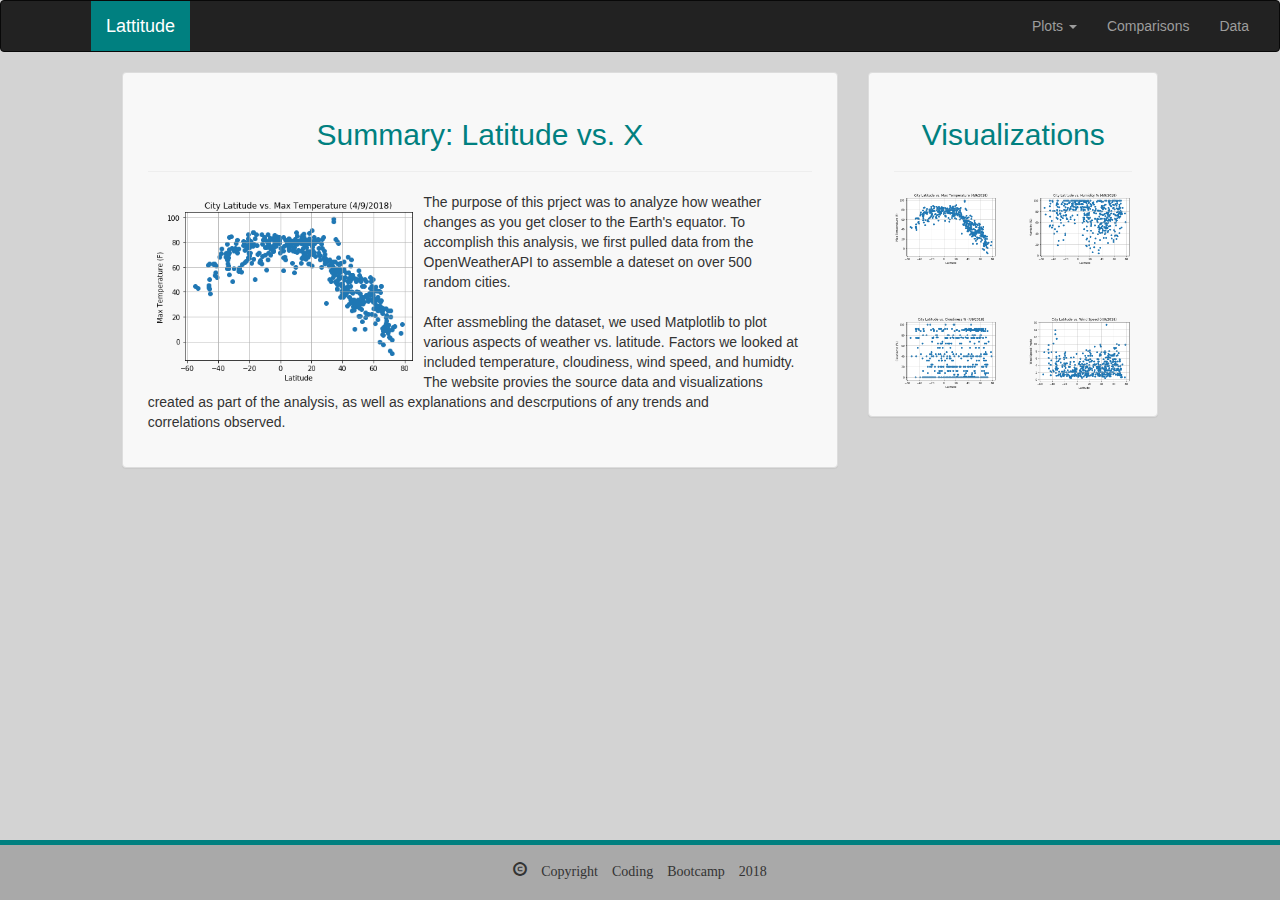
<file: index.html>
<!DOCTYPE html>
<html lang="en-us">

<head>

  <meta charset="UTF-8">
  <meta http-equiv="X-UA-Compatible" content="IE=edge">
  <meta name="viewport" content="width=device-width, initial-scale=1">
  <title>WeatherPy Visualization</title>

  <link rel="stylesheet" href="https://maxcdn.bootstrapcdn.com/bootstrap/3.3.6/css/bootstrap.min.css">
  <link rel="stylesheet" href="styles.css">
</head>

</html>


<body style="background-color: lightgray">
  <nav class="navbar navbar-inverse">
    <div class="container-fluid">
      <div class="navbar-header">
        <button type="button" class="navbar-toggle collapsed" data-toggle="collapse" data-target="#bs-example-navbar-collapse-1" aria-expanded="false">
          <span class="sr-only">Toggle navigation</span>
          <span class="icon-bar"></span>
          <span class="icon-bar"></span>
          <span class="icon-bar"></span>
        </button>
        <div class="col-md-1"></div>
        <div class="col-md-1"></div>
        <div class="col-md-1"></div>
        <a class="navbar-brand" href="index.html" style="color: white; background-color: teal">
          <span class="nav-color">Lattitude</span>
        </a>
      </div>
      <div class="collapse navbar-collapse" id="bs-example-navbar-collapse-1">
    
          <script src="https://code.jquery.com/jquery-3.3.1.min.js" integrity="sha256-FgpCb/KJQlLNfOu91ta32o/NMZxltwRo8QtmkMRdAu8=" crossorigin="anonymous"></script>
          <script src="https://maxcdn.bootstrapcdn.com/bootstrap/3.3.7/js/bootstrap.min.js" integrity="sha384-Tc5IQib027qvyjSMfHjOMaLkfuWVxZxUPnCJA7l2mCWNIpG9mGCD8wGNIcPD7Txa" crossorigin="anonymous"></script>

    <ul class="nav navbar-nav navbar-right">
      <li class="dropdown">
        <a href="#" class="dropdown-toggle" data-toggle="dropdown" role="button" aria-haspopup="true" aria-expanded="false">Plots <span class="caret"></span></a>
        <ul class="dropdown-menu">
          <li><a href="temperature.html">Temperature</a></li>
          <li><a href="humidity.html">Humidity</a></li>
          <li><a href="cloud_cover.html">Cloud Cover</a></li>
          <li><a href="wind_speed.html">Wind Speed</a></li>
        </ul>
      </li>
      <li><a href="comparisons.html">Comparisons</a></li>
      <li><a href="data.html">Data</a></li>
    

    </ul>
  </div>
</div>
</nav>
  <div class="container-fluid">
    <div class="row">
      <div class="col-md-1"></div>
      <div class="col-md-7">

          <div class="panel panel-default">
              <div class="panel-body">
                <h2>Summary: Latitude vs. X</h2>
                <hr>
                <img class = "img-responsive" src="images/output_9_0.png" style="width:40%; float: left; margin: 5px;" alt="first image" >

                <p>The purpose of this prject was to analyze how weather changes as you get closer to the Earth's&nbsp;equator. 
                    To accomplish this analysis, we first pulled data from the OpenWeatherAPI to assemble a dateset on over 500 random&nbsp;cities.  
                  <br>
                  <br>
                  After assmebling the dataset, we used Matplotlib to plot various aspects of weather vs.&nbsp;latitude. 
                  Factors we looked at included temperature, cloudiness, wind speed, and humidty. The website provies the source data and visualizations created as part of the analysis, as well as explanations and descrputions of any trends and correlations&nbsp;observed. 
                </p>
              </div>
            </div>

      </div>
      <div class="col-md-3">

          <div class="panel panel-default">
              <div class="panel-body">
                  
                <h2>Visualizations</h2>
                <hr>
                <div class="row" style = "padding-bottom: 50px">
                  <div class="col-lg-6 col-md-6 col-sm-6 col-xs-6"><a href="temperature.html"><img class = "img img-responsive" src="images/output_9_0.png" style="width:100%" alt=""></a></div>
                  <div class="col-lg-6 col-md-6 col-sm-6 col-xs-6"><a href="humidity.html"><img class = "img img-responsive" src="images/output_11_0.png" style="width:100%" alt=""></a></div>
                </div>
                <div class="row">
                  <div class="col-lg-6 col-md-6 col-sm-6 col-xs-6"><a href="cloud_cover.html"><img class = "img img-responsive" src="images/output_13_0.png" style="width:100%" alt=""></a></div>
                  <div class="col-lg-6 col-md-6 col-sm-6 col-xs-6"><a href="wind_speed.html"><img class = "img img-responsive" src="images/output_15_0.png" style="width:100%" alt=""></a></div>
                </div>
            
            </div>

      </div>
    </div>
    <div class="col-md-1"></div>

  </div>
</div>

<footer>
    <p style = "text-align:center"><i class="glyphicon glyphicon-copyright-mark"> Copyright Coding Bootcamp 2018</i></p>
</footer>
</html>
</file>
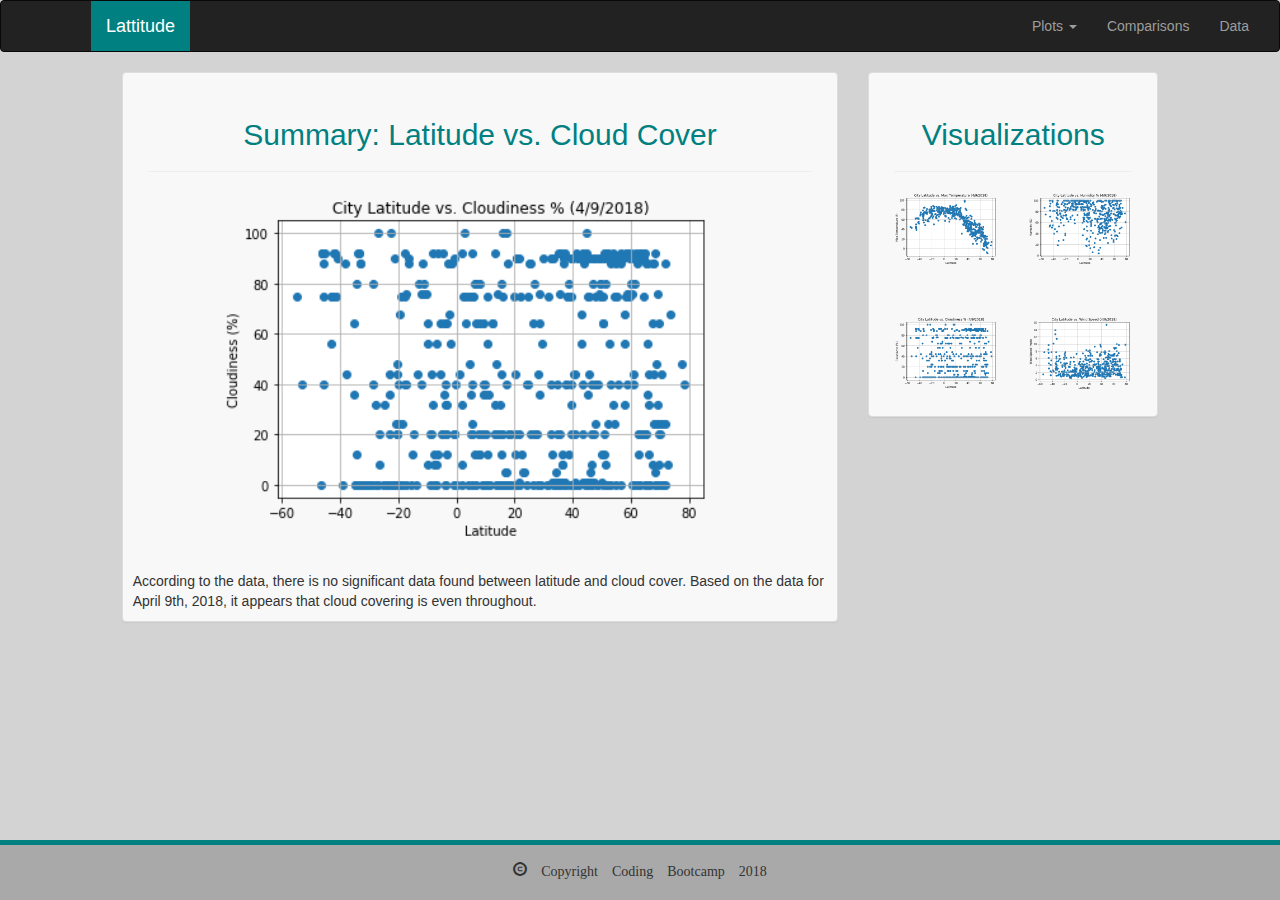
<file: cloud_cover.html>
<!DOCTYPE html>
<html lang="en-us">

<head>

  <meta charset="UTF-8">
  <meta http-equiv="X-UA-Compatible" content="IE=edge">
  <meta name="viewport" content="width=device-width, initial-scale=1">
  <title>WeatherPy Visualization</title>

  <link rel="stylesheet" href="https://maxcdn.bootstrapcdn.com/bootstrap/3.3.6/css/bootstrap.min.css">
  <link rel="stylesheet" href="styles.css">
</head>

<body style="background-color: lightgray">
    <nav class="navbar navbar-inverse">
      <div class="container-fluid">
        <div class="navbar-header">
          <button type="button" class="navbar-toggle collapsed" data-toggle="collapse" data-target="#bs-example-navbar-collapse-1" aria-expanded="false">
            <span class="sr-only">Toggle navigation</span>
            <span class="icon-bar"></span>
            <span class="icon-bar"></span>
            <span class="icon-bar"></span>
          </button>
          <div class="col-md-1"></div>
          <div class="col-md-1"></div>
          <div class="col-md-1"></div>
          <a class="navbar-brand" href="index.html" style="color: white; background-color: teal">
            <span class="nav-color">Lattitude</span>
          </a>
        </div>
        <div class="collapse navbar-collapse" id="bs-example-navbar-collapse-1">

          <script src="https://code.jquery.com/jquery-3.3.1.min.js" integrity="sha256-FgpCb/KJQlLNfOu91ta32o/NMZxltwRo8QtmkMRdAu8=" crossorigin="anonymous"></script>
          <script src="https://maxcdn.bootstrapcdn.com/bootstrap/3.3.7/js/bootstrap.min.js" integrity="sha384-Tc5IQib027qvyjSMfHjOMaLkfuWVxZxUPnCJA7l2mCWNIpG9mGCD8wGNIcPD7Txa" crossorigin="anonymous"></script>

    
    <ul class="nav navbar-nav navbar-right">
      <li class="dropdown">
        <a href="#" class="dropdown-toggle" data-toggle="dropdown" role="button" aria-haspopup="true" aria-expanded="false">Plots <span class="caret"></span></a>
        <ul class="dropdown-menu">
          <li><a href="temperature.html">Temperature</a></li>
          <li><a href="humidity.html">Humidity</a></li>
          <li><a href="cloud_cover.html">Cloud Cover</a></li>
          <li><a href="wind_speed.html">Wind Speed</a></li>
        </ul>
      </li>
      <li><a href="comparisons.html">Comparisons</a></li>
      <li><a href="data.html">Data</a></li>
      
    </ul>
  </div>
</div>
</nav>
  <div class="container-fluid">
    <div class="row">
      <div class="col-md-1"></div>
      <div class="col-md-7">

          <div class="panel panel-default">
              <div class="panel-body">
                <h2>Summary: Latitude vs. Cloud Cover</h2>
                <hr>
                <img class = "img-responsive" src="images/output_13_0.png" style="width:75%; margin-left: 70px; align:middle;" alt="Latitude vs. Max Temperature" >

                <p>  
                </p>
              </div> According to the data, there is no significant data found between latitude and cloud cover.
               Based on the data for April 9th, 2018, it appears that cloud covering is even&nbsp;throughout.
            </div>

      </div>
      <div class="col-md-3">

          <div class="panel panel-default">
              <div class="panel-body">
                  
                <h2>Visualizations</h2>
                <hr>
                <div class="row" style = "padding-bottom: 50px">
                  <div class="col-lg-6 col-md-6 col-sm-6 col-xs-6"><a href="temperature.html"><img class = "img img-responsive" src="images/output_9_0.png" style="width:100%" alt=""></a></div>
                  <div class="col-lg-6 col-md-6 col-sm-6 col-xs-6"><a href="humidity.html"><img class = "img img-responsive" src="images/output_11_0.png" style="width:100%" alt=""></a></div>
                </div>
                <div class="row">
                  <div class="col-lg-6 col-md-6 col-sm-6 col-xs-6"><a href="cloud_cover.html"><img class = "img img-responsive" src="images/output_13_0.png" style="width:100%" alt=""></a></div>
                  <div class="col-lg-6 col-md-6 col-sm-6 col-xs-6"><a href="wind_speed.html"><img class = "img img-responsive" src="images/output_15_0.png" style="width:100%" alt=""></a></div>
                </div>
            
            </div>

      </div>
    </div>
    <div class="col-md-1"></div>

  </div>
</div>

<footer>
    <p style = "text-align:center"><i class="glyphicon glyphicon-copyright-mark"> Copyright Coding Bootcamp 2018</i></p>
</footer>
</html>
</file>
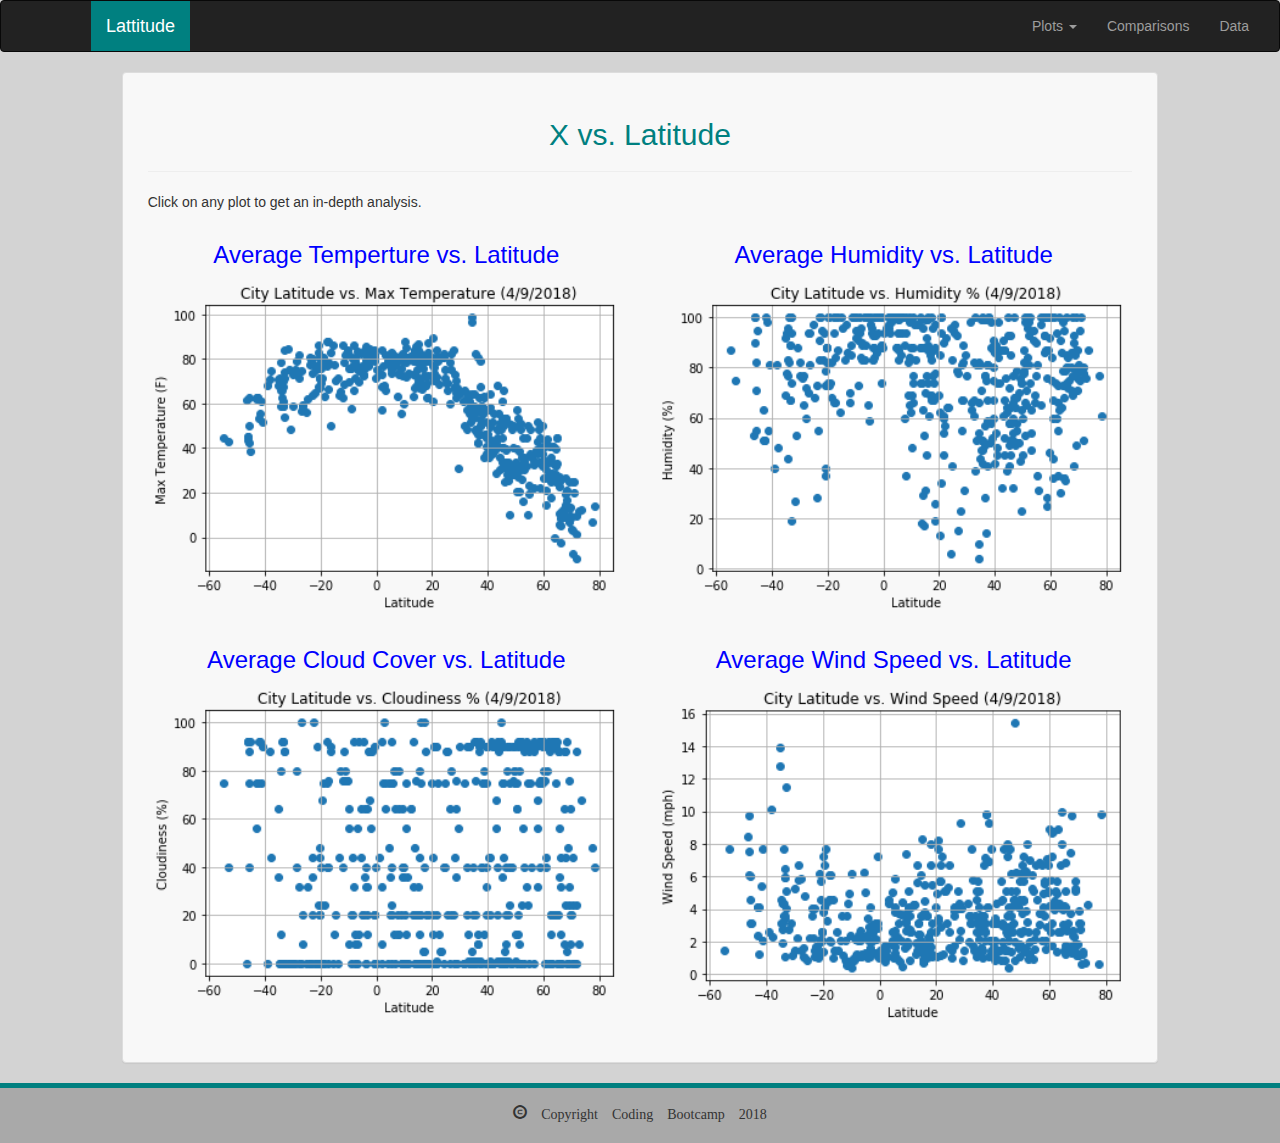
<file: comparisons.html>
<!DOCTYPE html>
<html lang="en-us">

<head>

  <meta charset="UTF-8">
  <meta http-equiv="X-UA-Compatible" content="IE=edge">
  <meta name="viewport" content="width=device-width, initial-scale=1">
  <title>WeatherPy Visualization</title>

  <link rel="stylesheet" href="https://maxcdn.bootstrapcdn.com/bootstrap/3.3.6/css/bootstrap.min.css">
  <link rel="stylesheet" href="styles.css">
</head>

</html>


<body style="background-color: lightgray">
  <nav class="navbar navbar-inverse">
    <div class="container-fluid">
      <div class="navbar-header">
        <button type="button" class="navbar-toggle collapsed" data-toggle="collapse" data-target="#bs-example-navbar-collapse-1" aria-expanded="false">
          <span class="sr-only">Toggle navigation</span>
          <span class="icon-bar"></span>
          <span class="icon-bar"></span>
          <span class="icon-bar"></span>
        </button>
        <div class="col-md-1"></div>
        <div class="col-md-1"></div>
        <div class="col-md-1"></div>
        <a class="navbar-brand" href="index.html" style="color: white; background-color: teal">
          <span class="nav-color">Lattitude</span>
        </a>
      </div>
      <div class="collapse navbar-collapse" id="bs-example-navbar-collapse-1">
    
          <script src="https://code.jquery.com/jquery-3.3.1.min.js" integrity="sha256-FgpCb/KJQlLNfOu91ta32o/NMZxltwRo8QtmkMRdAu8=" crossorigin="anonymous"></script>
          <script src="https://maxcdn.bootstrapcdn.com/bootstrap/3.3.7/js/bootstrap.min.js" integrity="sha384-Tc5IQib027qvyjSMfHjOMaLkfuWVxZxUPnCJA7l2mCWNIpG9mGCD8wGNIcPD7Txa" crossorigin="anonymous"></script>

    <ul class="nav navbar-nav navbar-right">
      <li class="dropdown">
        <a href="#" class="dropdown-toggle" data-toggle="dropdown" role="button" aria-haspopup="true" aria-expanded="false">Plots <span class="caret"></span></a>
        <ul class="dropdown-menu">
          <li><a href="temperature.html">Temperature</a></li>
          <li><a href="humidity.html">Humidity</a></li>
          <li><a href="cloud_cover.html">Cloud Cover</a></li>
          <li><a href="wind_speed.html">Wind Speed</a></li>
        </ul>
      </li>
      <li><a href="comparisons.html">Comparisons</a></li>
      <li><a href="data.html">Data</a></li>
    

    </ul>
  </div>
</div>
</nav>
</ul>
</div>
</div>
</nav>
<div class="container-fluid">
  <div class="row">
    <div class="col-md-1"></div>
    
    <div class="col-md-10">

        <div class="panel panel-default">
            <div class="panel-body">
                
              <h2>X vs. Latitude</h2>
              <hr>
              <p>Click on any plot to get an in-depth analysis.</p>
              <div class="row" style = "padding-bottom: 10px">
                <div class="col-lg-6 col-md-6 col-sm-6 col-xs-6" >
                    <h3>Average Temperture vs. Latitude</h3>
                    <a href="temperature.html"><img class = "img img-responsive" src="images/output_9_0.png" style="width:100%" alt="" class="center"></a></div>
                <div class="col-lg-6 col-md-6 col-sm-6 col-xs-6" >
                    <h3>Average Humidity vs. Latitude</h3>
                    <a href="humidity.html"><img class = "img img-responsive" src="images/output_11_0.png" style="width:100%" alt="" class="center"></a></div>
                </div>

              <div class="row" style = "padding-bottom:10px">
                <div class="col-lg-6 col-md-6 col-sm-6 col-xs-6">
                    <h3>Average Cloud Cover vs. Latitude</h3>
                    <a href="cloud_cover.html"><img class = "img img-responsive" src="images/output_13_0.png" style="width:100%" alt="" class="center"></a></div>
                <div class="col-lg-6 col-md-6 col-sm-6 col-xs-6">
                    <h3>Average Wind Speed vs. Latitude</h3>
                    <a href="wind_speed.html"><img class = "img img-responsive" src="images/output_15_0.png" style="width:100%" alt="" class="center"></a></div>
              </div>
          
          </div>

    </div>
  </div>
  <div class="col-md-1"></div>

</div>
</div>

<footer>
    <p style = "text-align:center"><i class="glyphicon glyphicon-copyright-mark"> Copyright Coding Bootcamp 2018</i></p>
</footer>
</html>
</file>
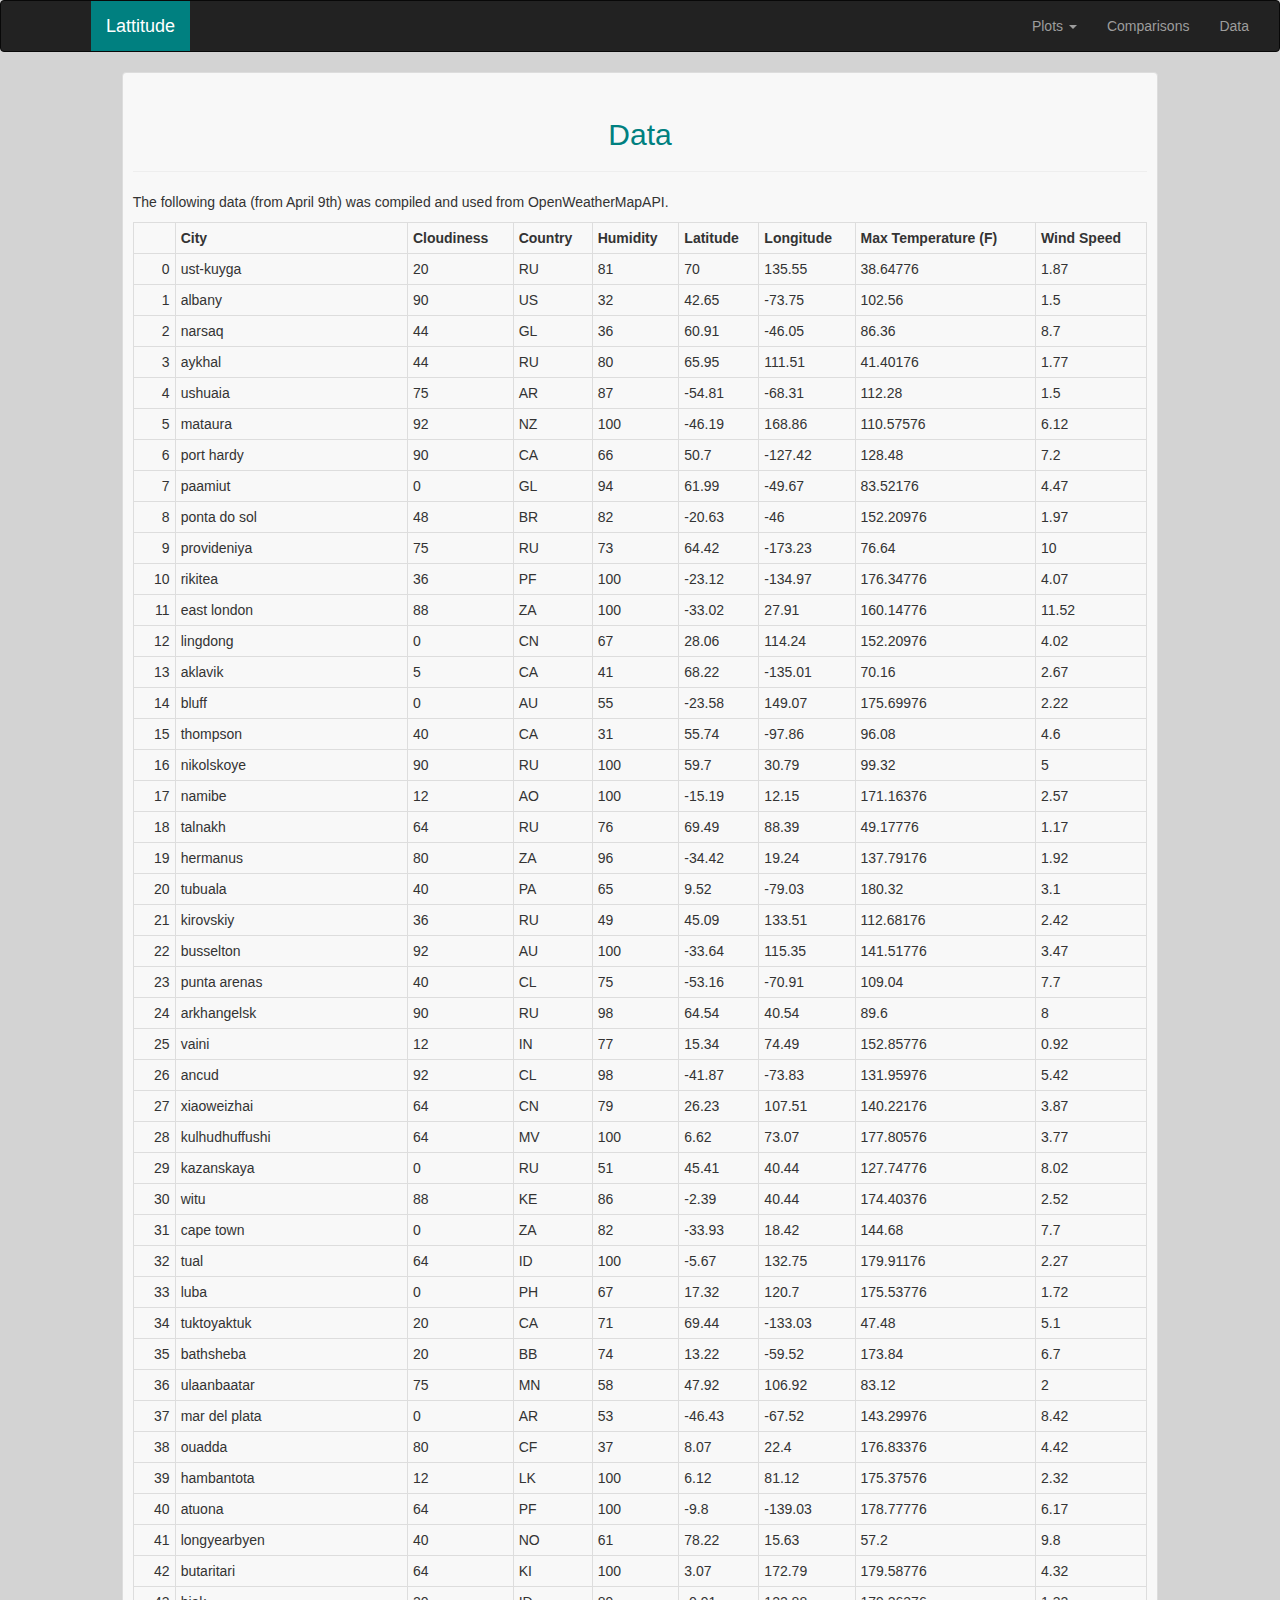
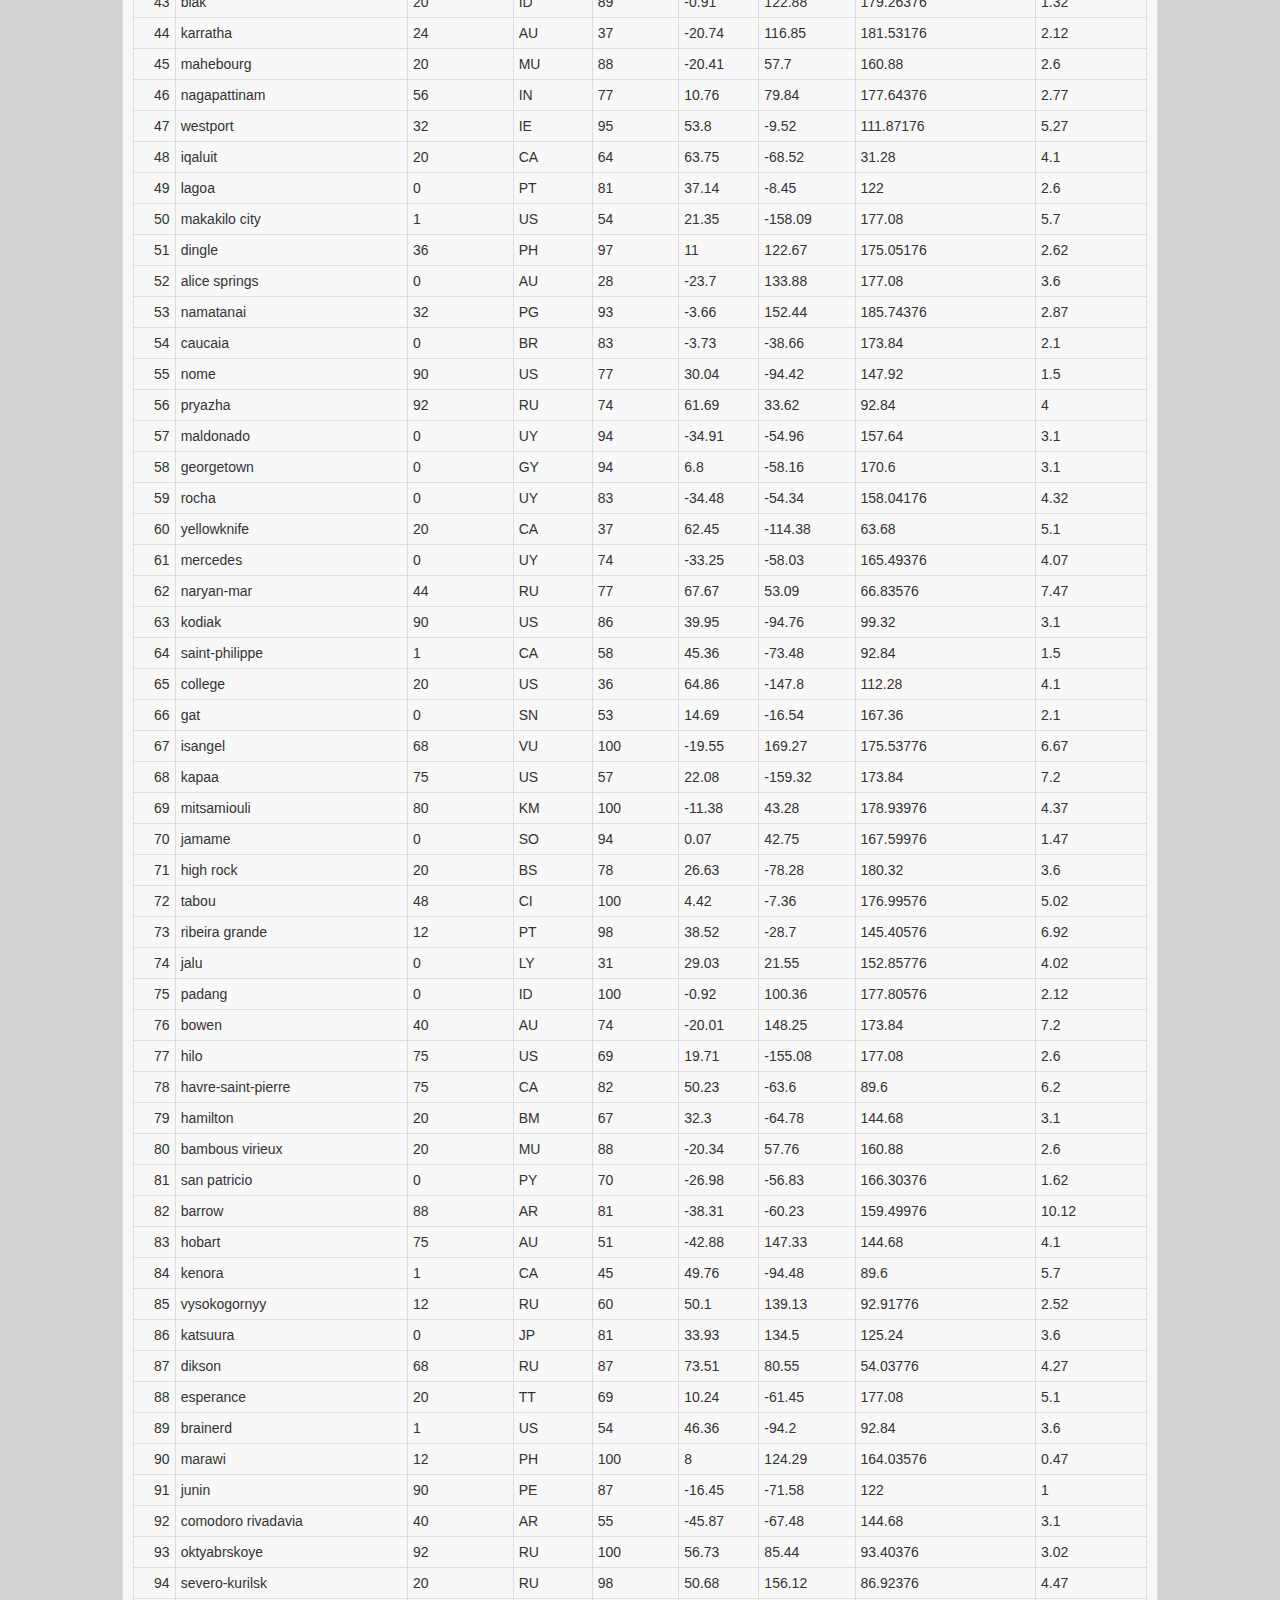
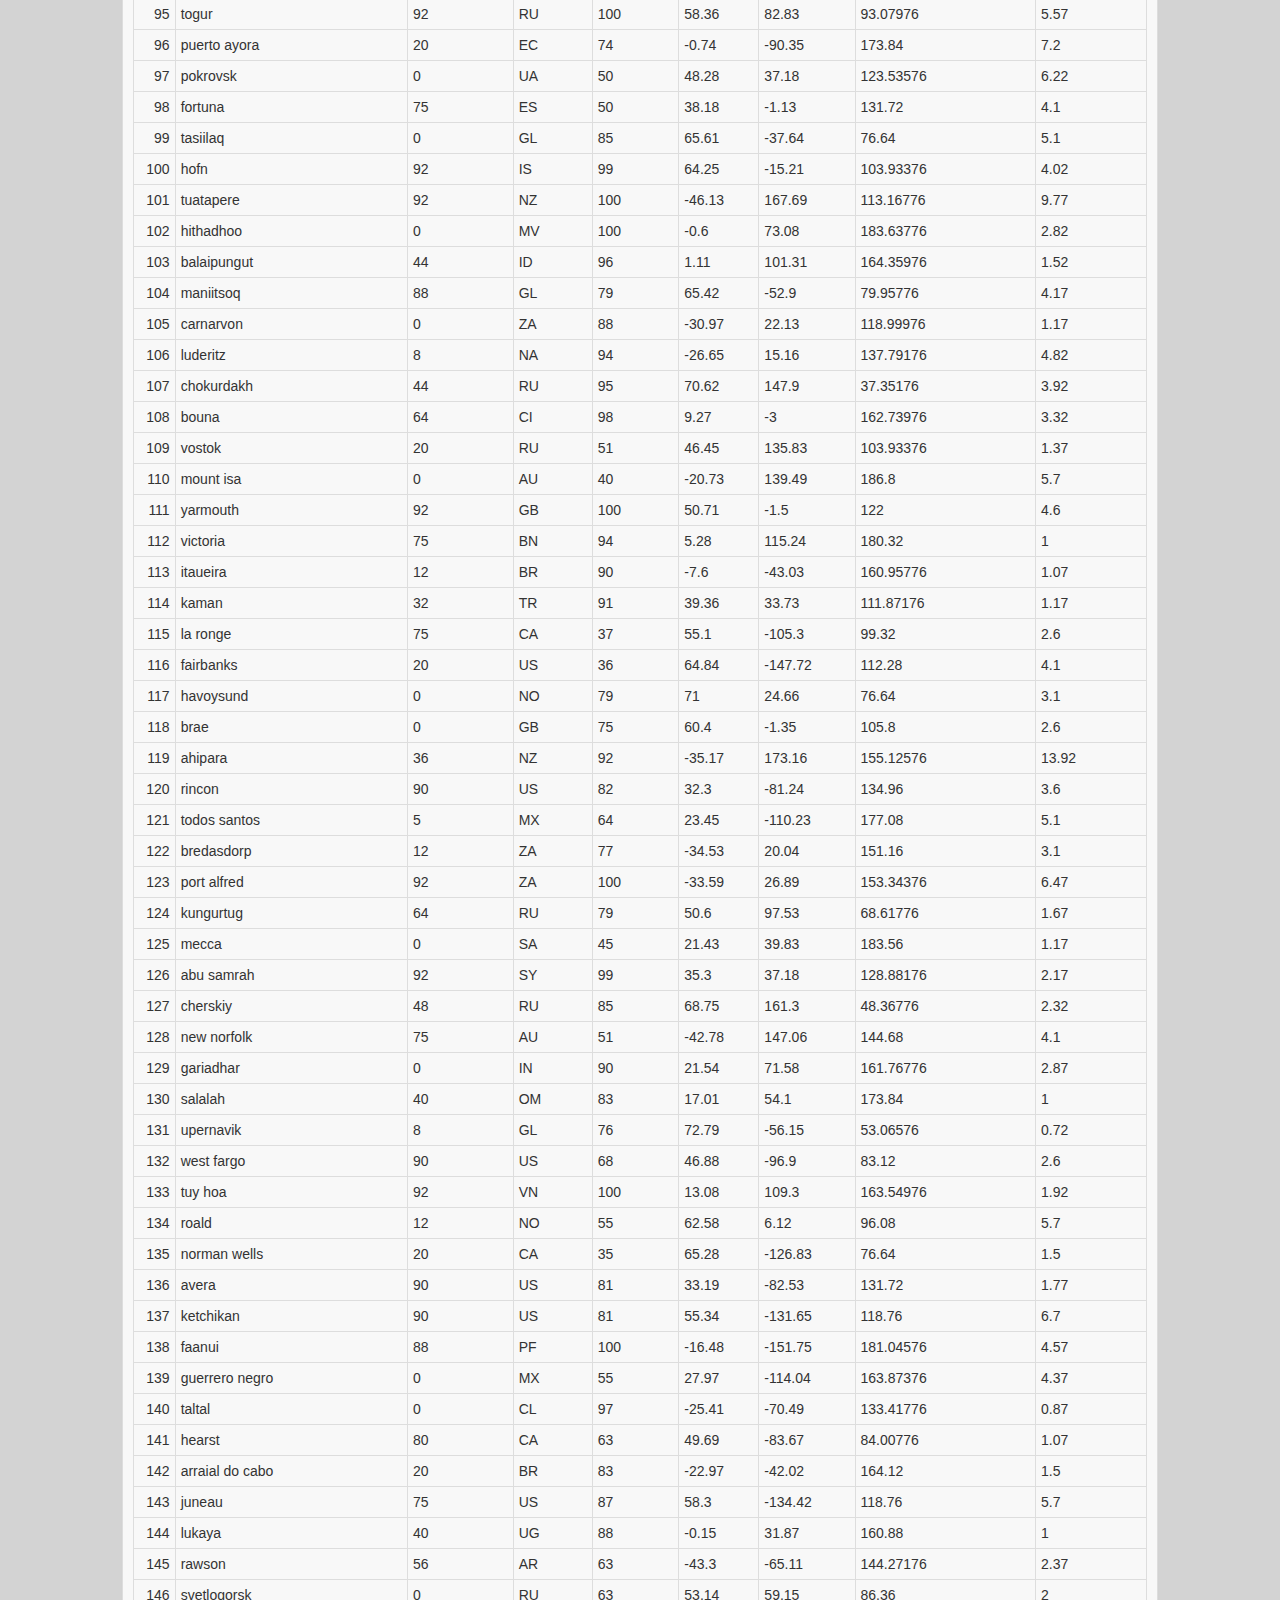
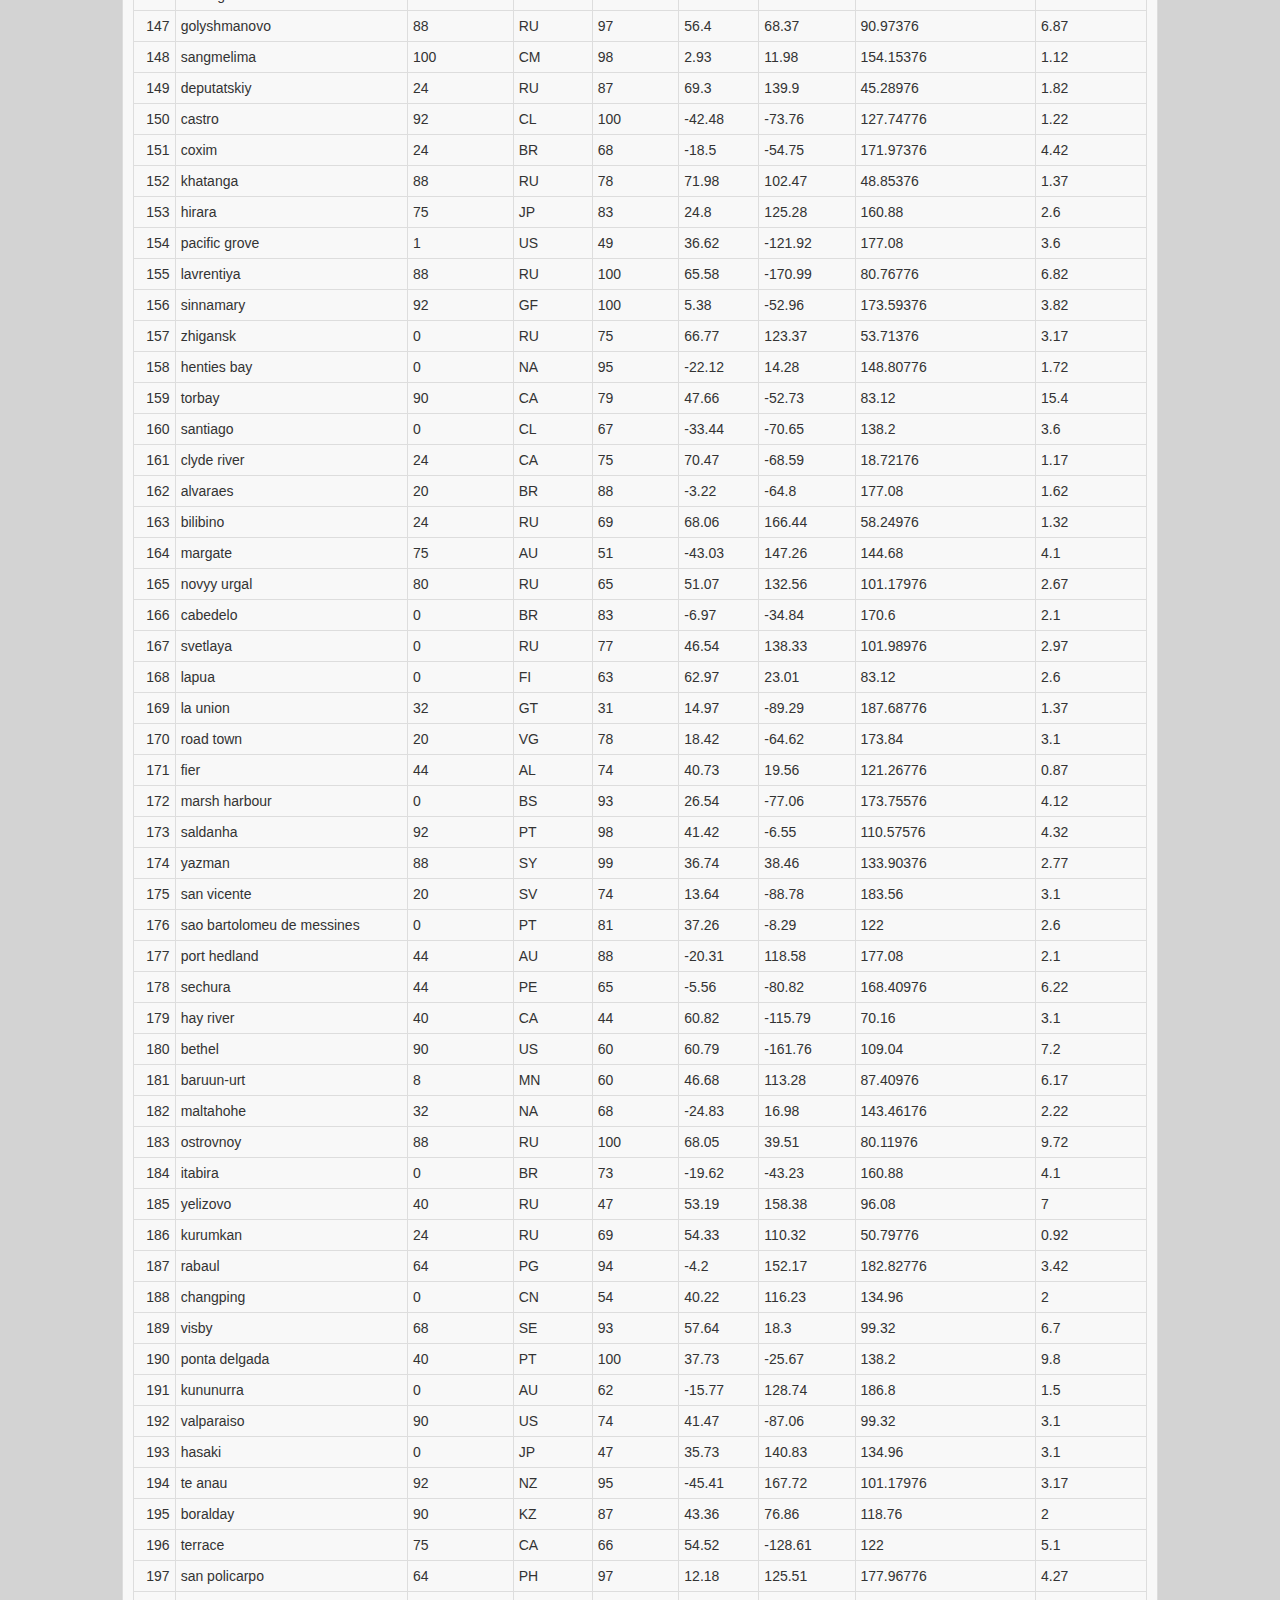
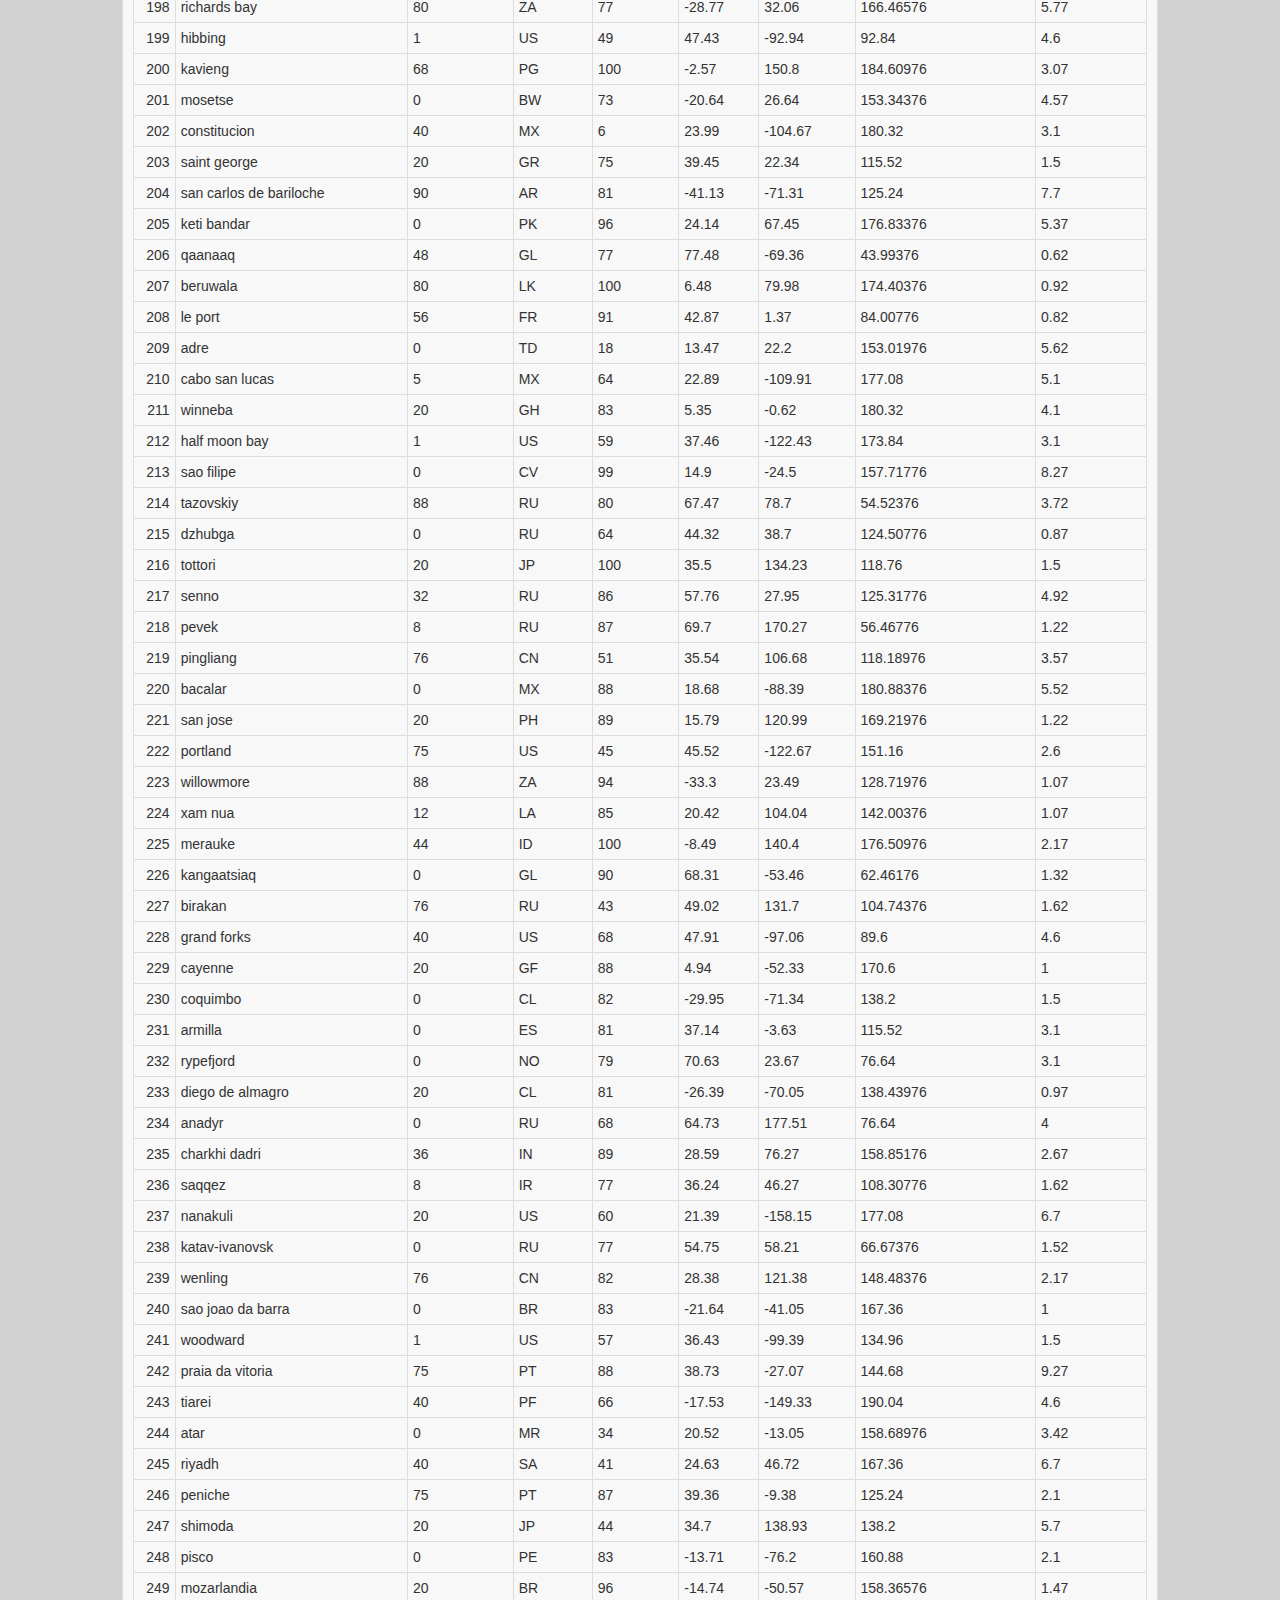
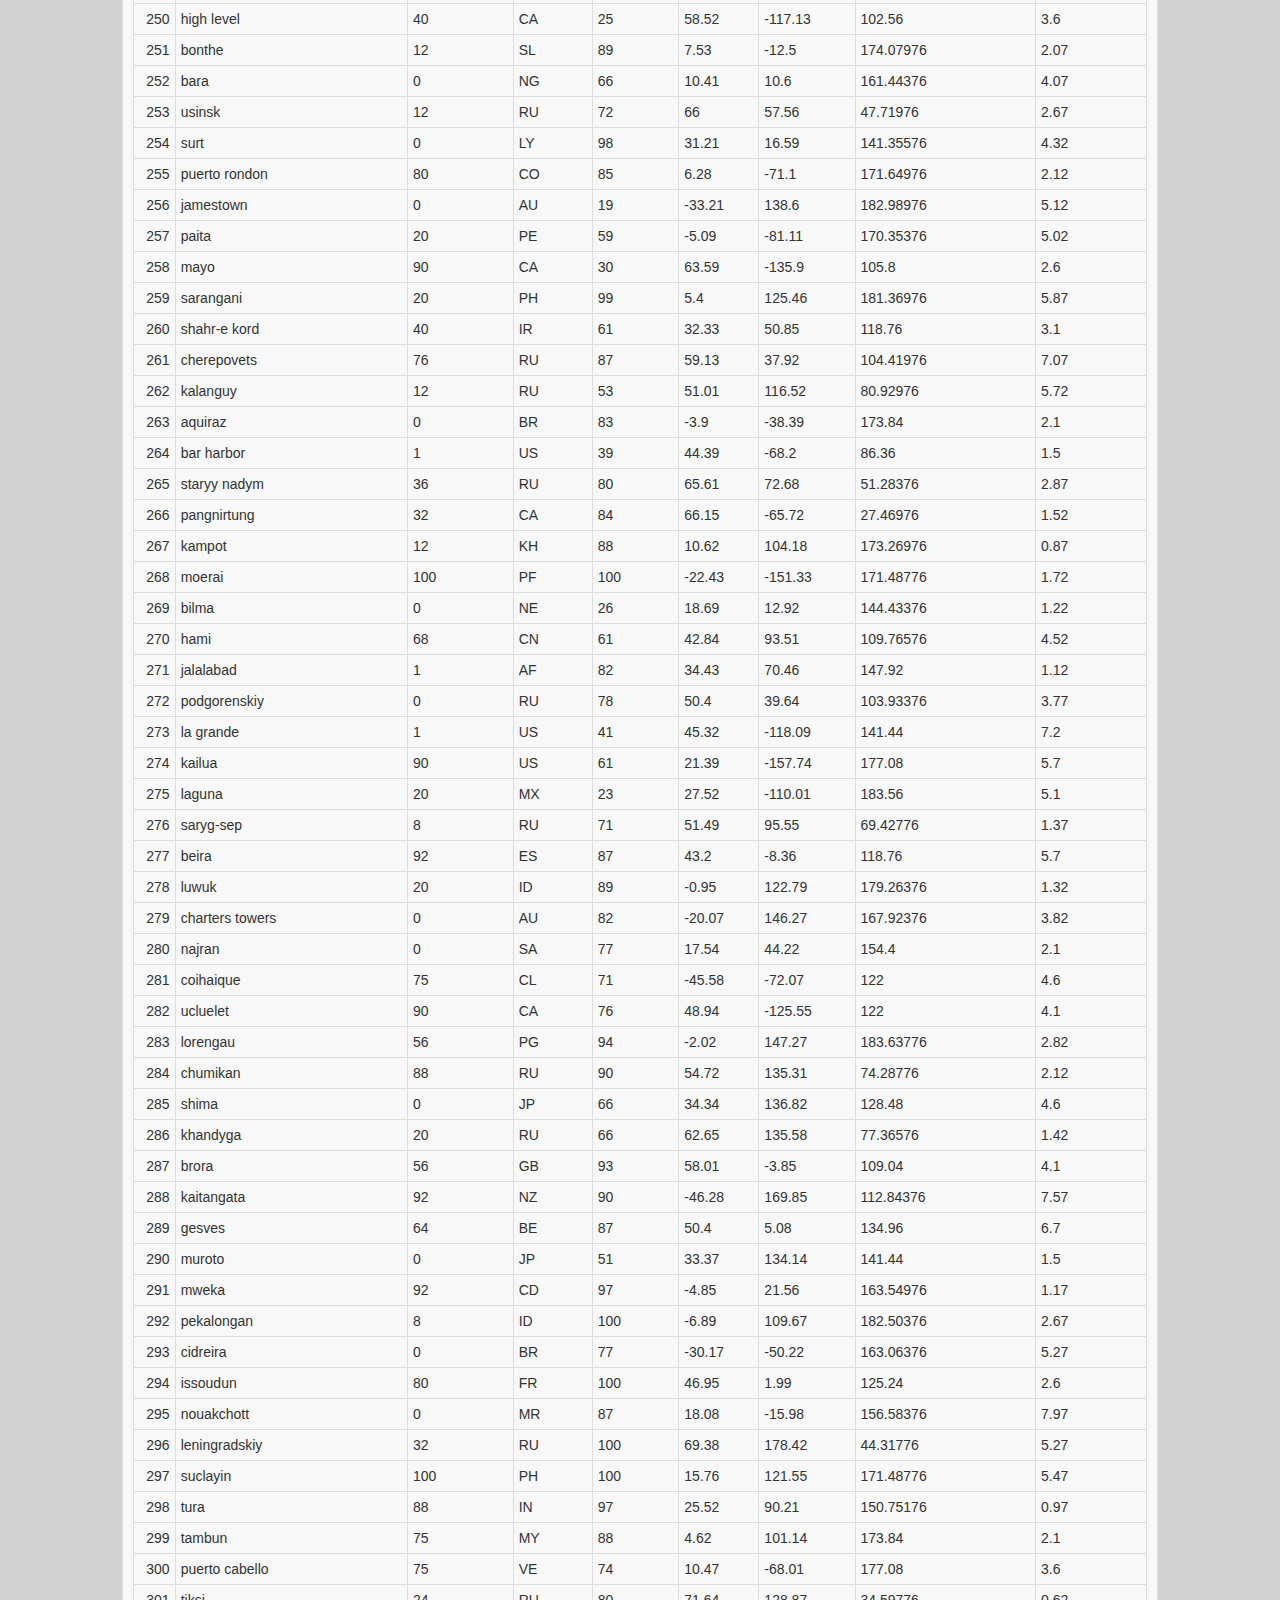
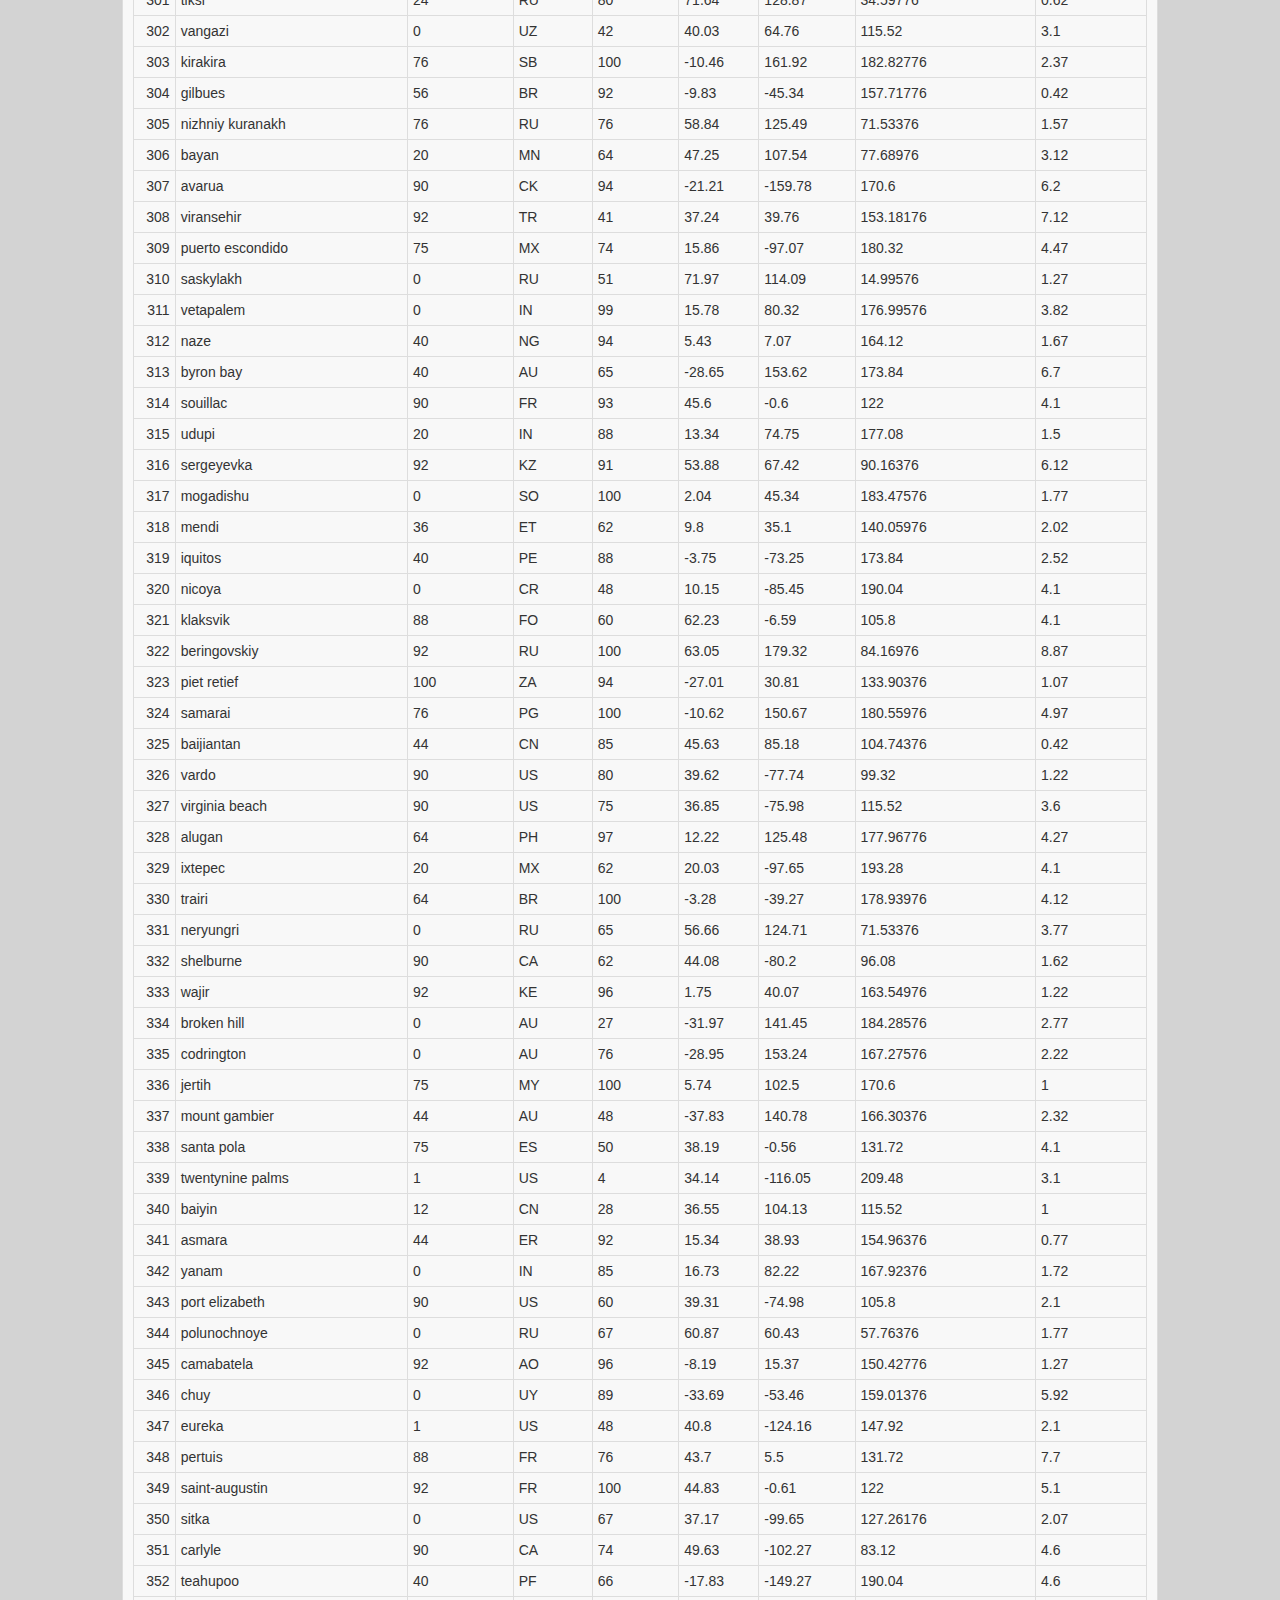
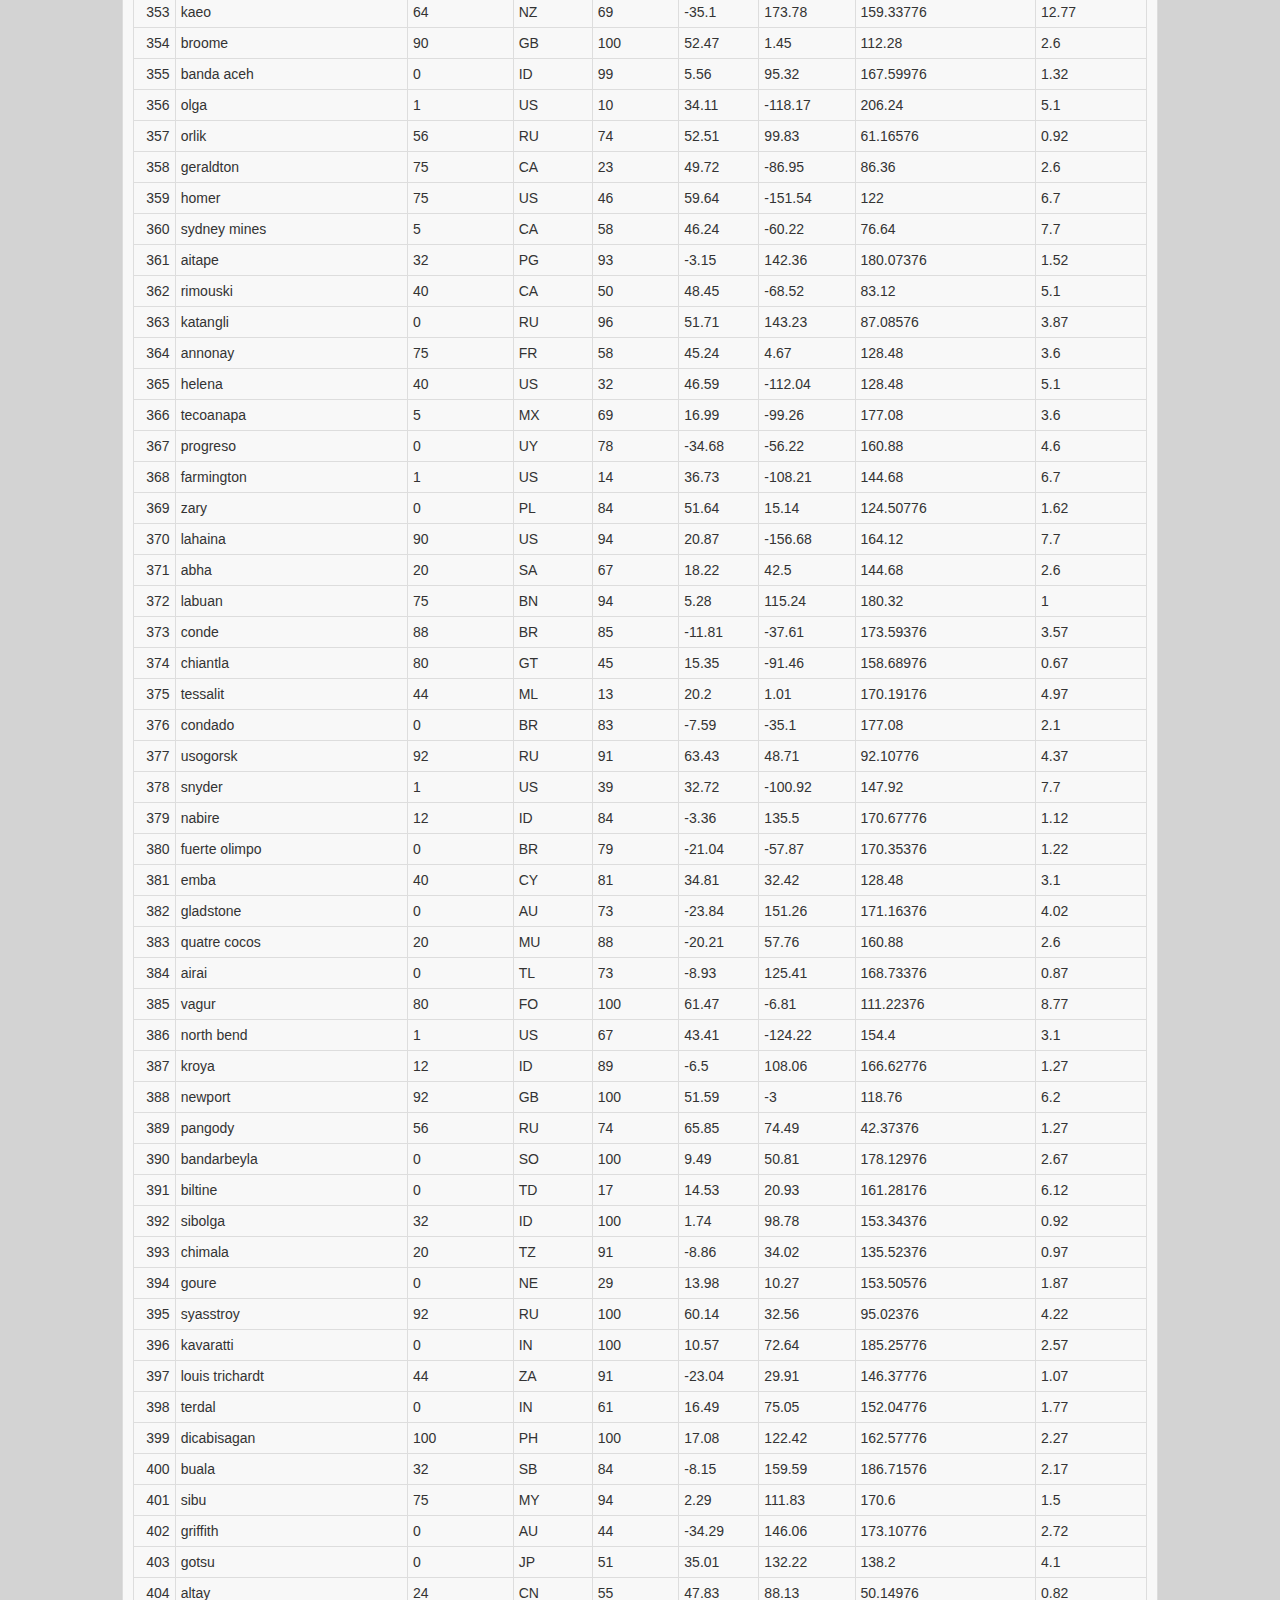
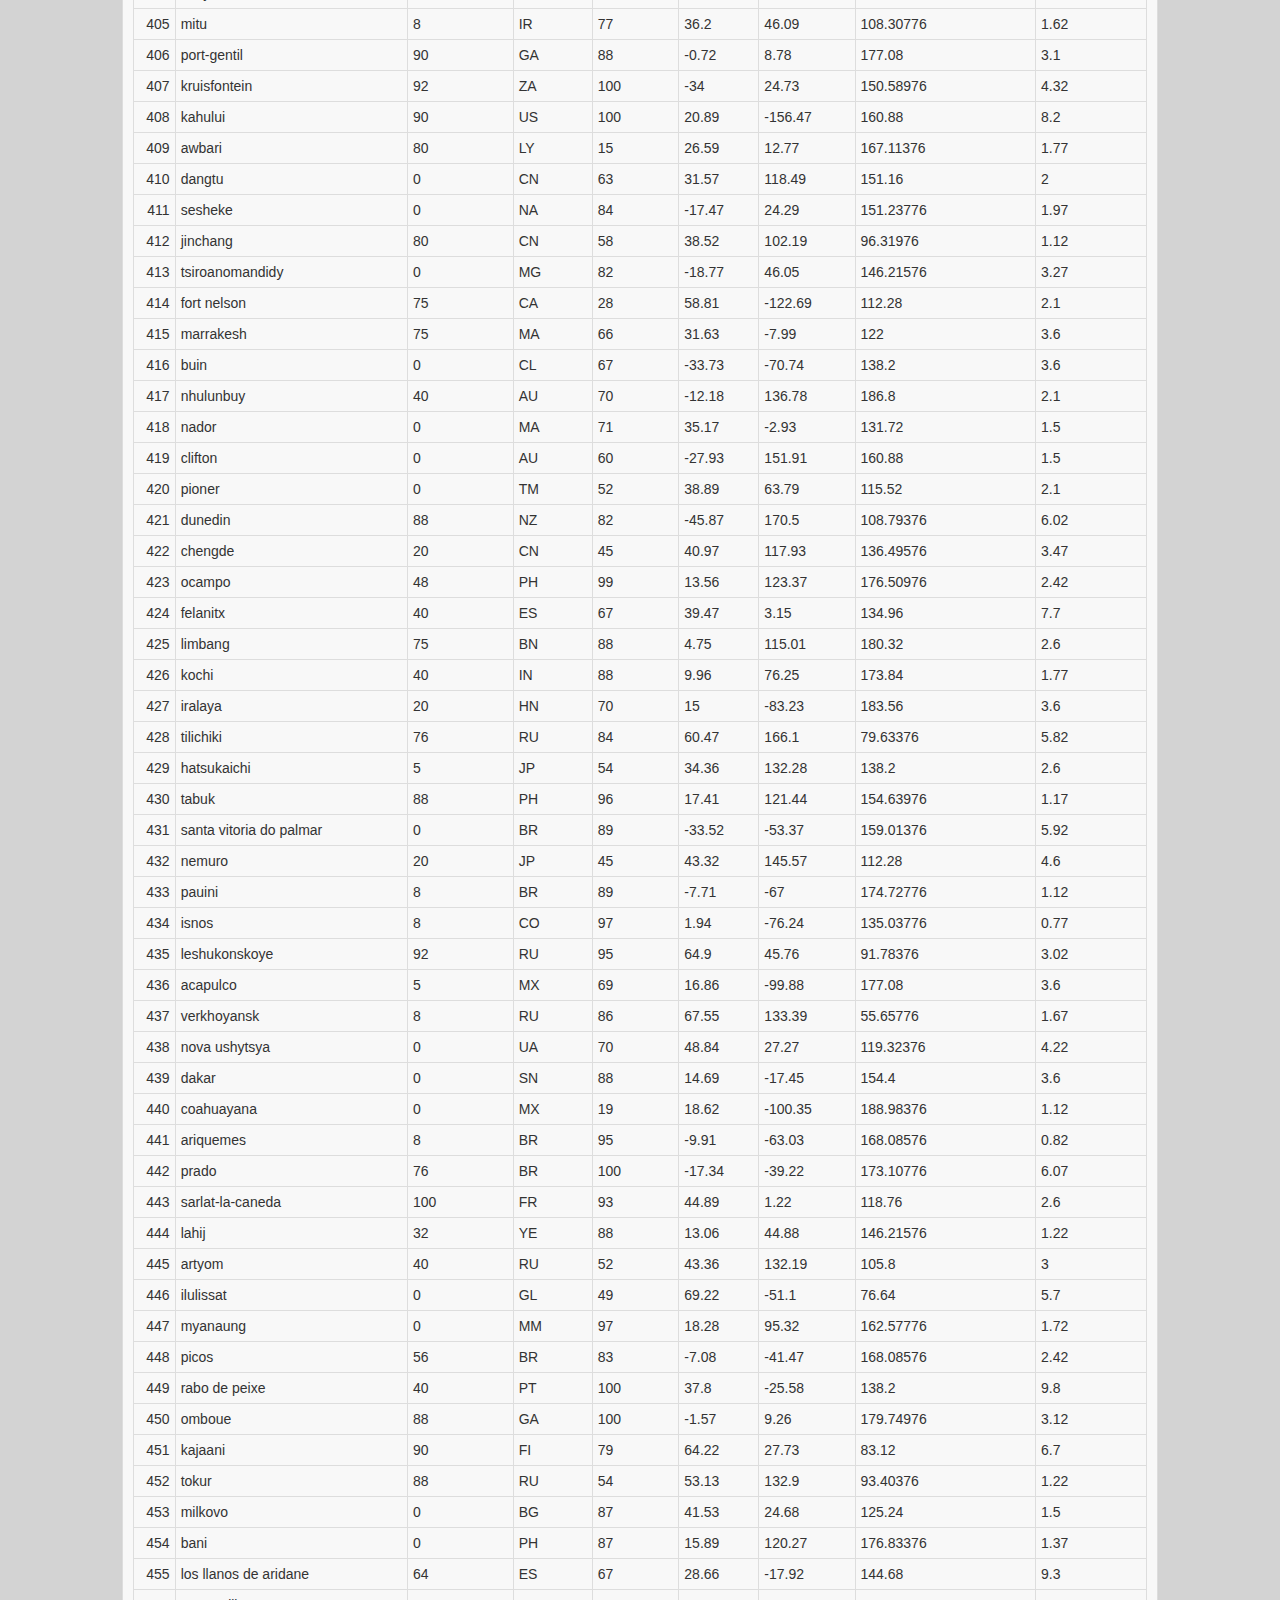
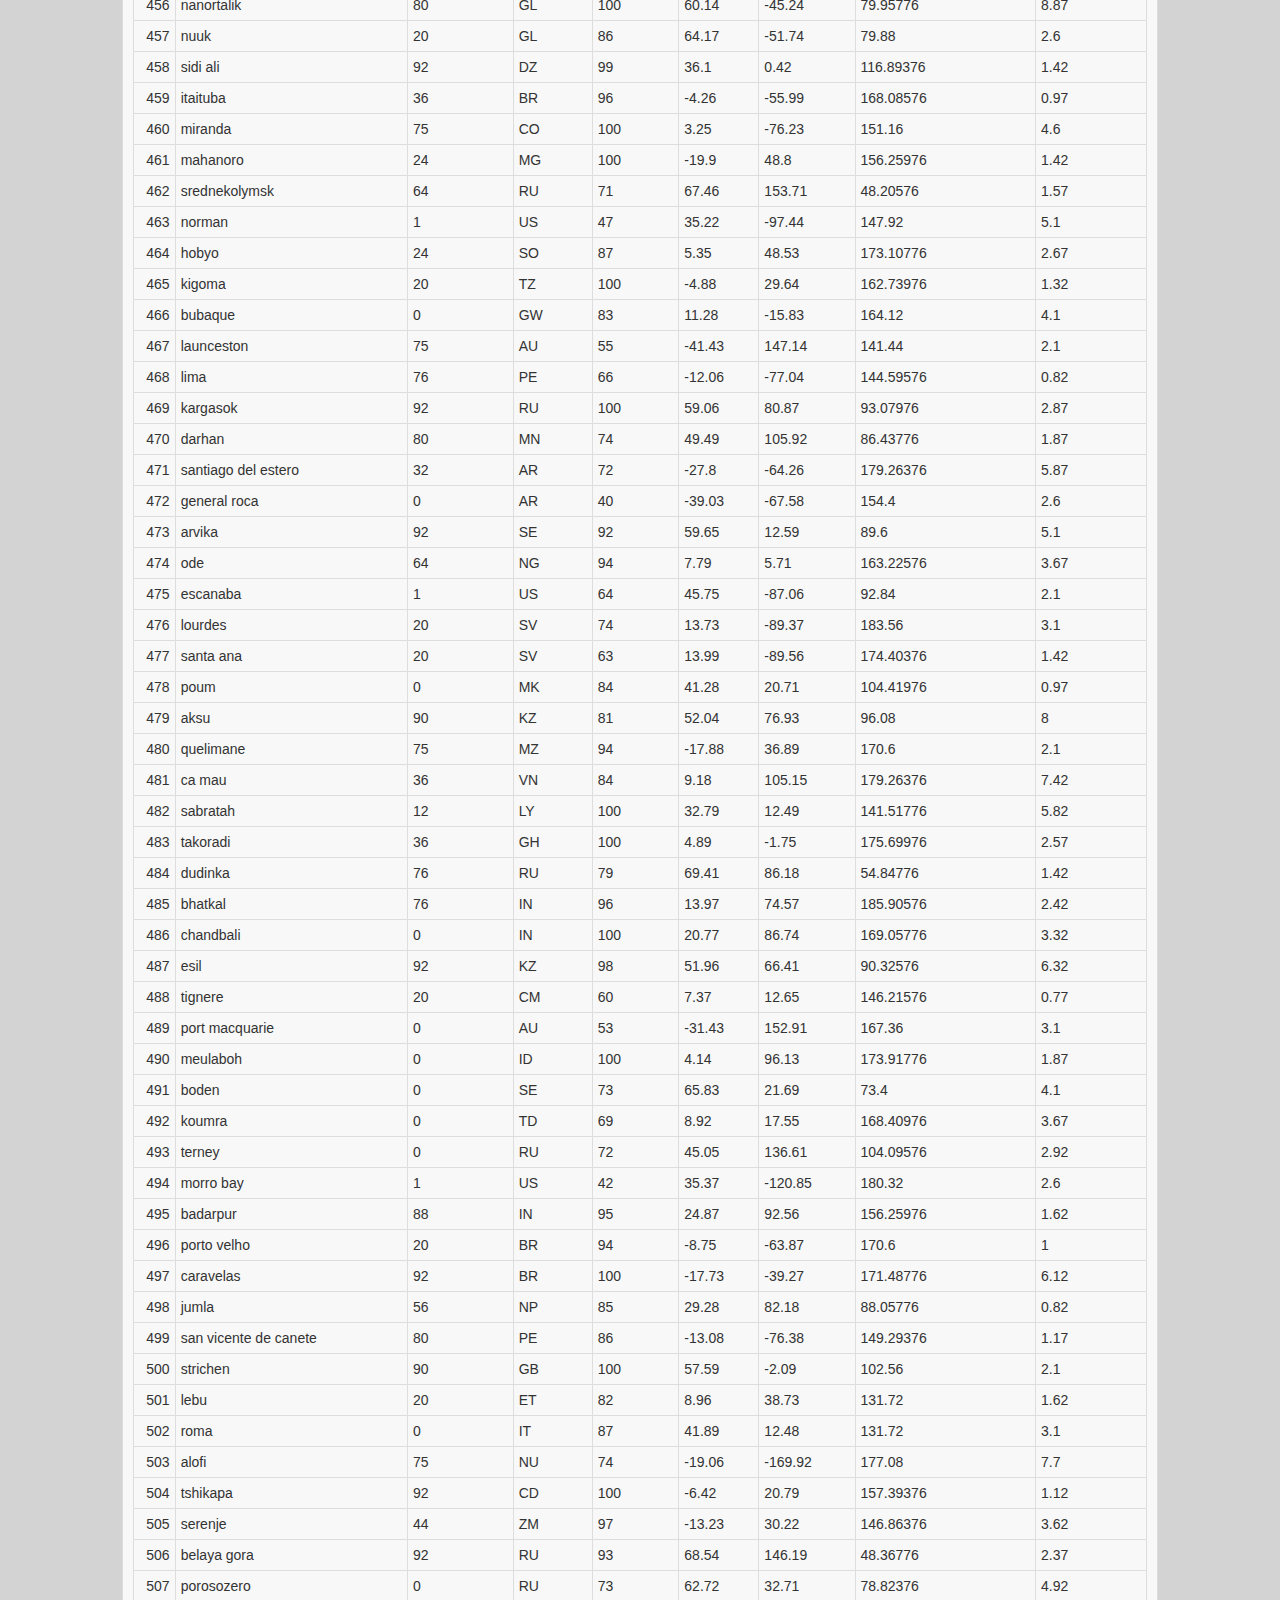
<file: data.html>
<!DOCTYPE html>
<html lang="en-us">

<head>

  <meta charset="UTF-8">
  <meta http-equiv="X-UA-Compatible" content="IE=edge">
  <meta name="viewport" content="width=device-width, initial-scale=1">
  <title>WeatherPy Visualization</title>

  <link rel="stylesheet" href="https://maxcdn.bootstrapcdn.com/bootstrap/3.3.6/css/bootstrap.min.css">
  <link rel="stylesheet" href="styles.css">
</head>

</html>


<body style="background-color: lightgray">
  <nav class="navbar navbar-inverse">
    <div class="container-fluid">
      <div class="navbar-header">
        <button type="button" class="navbar-toggle collapsed" data-toggle="collapse" data-target="#bs-example-navbar-collapse-1" aria-expanded="false">
          <span class="sr-only">Toggle navigation</span>
          <span class="icon-bar"></span>
          <span class="icon-bar"></span>
          <span class="icon-bar"></span>
        </button>
        <div class="col-md-1"></div>
        <div class="col-md-1"></div>
        <div class="col-md-1"></div>
        <a class="navbar-brand" href="index.html" style="color: white; background-color: teal">
          <span class="nav-color">Lattitude</span>
        </a>
      </div>
      <div class="collapse navbar-collapse" id="bs-example-navbar-collapse-1">
    
          <script src="https://code.jquery.com/jquery-3.3.1.min.js" integrity="sha256-FgpCb/KJQlLNfOu91ta32o/NMZxltwRo8QtmkMRdAu8=" crossorigin="anonymous"></script>
          <script src="https://maxcdn.bootstrapcdn.com/bootstrap/3.3.7/js/bootstrap.min.js" integrity="sha384-Tc5IQib027qvyjSMfHjOMaLkfuWVxZxUPnCJA7l2mCWNIpG9mGCD8wGNIcPD7Txa" crossorigin="anonymous"></script>

    <ul class="nav navbar-nav navbar-right">
      <li class="dropdown">
        <a href="#" class="dropdown-toggle" data-toggle="dropdown" role="button" aria-haspopup="true" aria-expanded="false">Plots <span class="caret"></span></a>
        <ul class="dropdown-menu">
          <li><a href="temperature.html">Temperature</a></li>
          <li><a href="humidity.html">Humidity</a></li>
          <li><a href="cloud_cover.html">Cloud Cover</a></li>
          <li><a href="wind_speed.html">Wind Speed</a></li>
        </ul>
      </li>
      <li><a href="comparisons.html">Comparisons</a></li>
      <li><a href="data.html">Data</a></li>
    

    </ul>
  </div>
</div>
</nav>
</ul>
</div>
</div>
</nav>
<div class="container-fluid">
  <div class="row">
    <div class="col-md-1"></div>
    
    <div class="col-md-10">

        <div class="panel panel-default">
            <div class="panel-body">
                    <div class = "row">
                        <h2>Data</h2>
                        <hr>
                        <p>
                        The following data (from April 9th) was compiled and used from OpenWeatherMapAPI.
                        </p>
                    
                        <table class="table table-bordered table-hover table-condensed">
                                <tbody><tr>
                                <td align="right"></td>
                                <th>City</th>
                                <th>Cloudiness</th>                                    
                                <th>Country</th>
                                <th>Humidity</th>
                                <th>Latitude</th>
                                <th>Longitude</th>
                                <th>Max Temperature (F)</th>
                                <th>Wind Speed</th>
                                </tr>
                                <tr>
                                <td align="right">0</td>
                                <td>ust-kuyga</td>
                                <td>20</td>
                                <td>RU</td>
                                <td>81</td>
                                <td>70</td>
                                <td>135.55</td>
                                <td>38.64776</td>
                                <td>1.87</td>
                                </tr>
                                <tr>
                                <td align="right">1</td>
                                <td>albany</td>
                                <td>90</td>
                                <td>US</td>
                                <td>32</td>
                                <td>42.65</td>
                                <td>-73.75</td>
                                <td>102.56</td>
                                <td>1.5</td>
                                </tr>
                                <tr>
                                <td align="right">2</td>
                                <td>narsaq</td>
                                <td>44</td>
                                <td>GL</td>
                                <td>36</td>
                                <td>60.91</td>
                                <td>-46.05</td>
                                <td>86.36</td>
                                <td>8.7</td>
                                </tr>
                                <tr>
                                <td align="right">3</td>
                                <td>aykhal</td>
                                <td>44</td>
                                <td>RU</td>
                                <td>80</td>
                                <td>65.95</td>
                                <td>111.51</td>
                                <td>41.40176</td>
                                <td>1.77</td>
                                </tr>
                                <tr>
                                <td align="right">4</td>
                                <td>ushuaia</td>
                                <td>75</td>
                                <td>AR</td>
                                <td>87</td>
                                <td>-54.81</td>
                                <td>-68.31</td>
                                <td>112.28</td>
                                <td>1.5</td>
                                </tr>
                                <tr>
                                <td align="right">5</td>
                                <td>mataura</td>
                                <td>92</td>
                                <td>NZ</td>
                                <td>100</td>
                                <td>-46.19</td>
                                <td>168.86</td>
                                <td>110.57576</td>
                                <td>6.12</td>
                                </tr>
                                <tr>
                                <td align="right">6</td>
                                <td>port hardy</td>
                                <td>90</td>
                                <td>CA</td>
                                <td>66</td>
                                <td>50.7</td>
                                <td>-127.42</td>
                                <td>128.48</td>
                                <td>7.2</td>
                                </tr>
                                <tr>
                                <td align="right">7</td>
                                <td>paamiut</td>
                                <td>0</td>
                                <td>GL</td>
                                <td>94</td>
                                <td>61.99</td>
                                <td>-49.67</td>
                                <td>83.52176</td>
                                <td>4.47</td>
                                </tr>
                                <tr>
                                <td align="right">8</td>
                                <td>ponta do sol</td>
                                <td>48</td>
                                <td>BR</td>
                                <td>82</td>
                                <td>-20.63</td>
                                <td>-46</td>
                                <td>152.20976</td>
                                <td>1.97</td>
                                </tr>
                                <tr>
                                <td align="right">9</td>
                                <td>provideniya</td>
                                <td>75</td>
                                <td>RU</td>
                                <td>73</td>
                                <td>64.42</td>
                                <td>-173.23</td>
                                <td>76.64</td>
                                <td>10</td>
                                </tr>
                                <tr>
                                <td align="right">10</td>
                                <td>rikitea</td>
                                <td>36</td>
                                <td>PF</td>
                                <td>100</td>
                                <td>-23.12</td>
                                <td>-134.97</td>
                                <td>176.34776</td>
                                <td>4.07</td>
                                </tr>
                                <tr>
                                <td align="right">11</td>
                                <td>east london</td>
                                <td>88</td>
                                <td>ZA</td>
                                <td>100</td>
                                <td>-33.02</td>
                                <td>27.91</td>
                                <td>160.14776</td>
                                <td>11.52</td>
                                </tr>
                                <tr>
                                <td align="right">12</td>
                                <td>lingdong</td>
                                <td>0</td>
                                <td>CN</td>
                                <td>67</td>
                                <td>28.06</td>
                                <td>114.24</td>
                                <td>152.20976</td>
                                <td>4.02</td>
                                </tr>
                                <tr>
                                <td align="right">13</td>
                                <td>aklavik</td>
                                <td>5</td>
                                <td>CA</td>
                                <td>41</td>
                                <td>68.22</td>
                                <td>-135.01</td>
                                <td>70.16</td>
                                <td>2.67</td>
                                </tr>
                                <tr>
                                <td align="right">14</td>
                                <td>bluff</td>
                                <td>0</td>
                                <td>AU</td>
                                <td>55</td>
                                <td>-23.58</td>
                                <td>149.07</td>
                                <td>175.69976</td>
                                <td>2.22</td>
                                </tr>
                                <tr>
                                <td align="right">15</td>
                                <td>thompson</td>
                                <td>40</td>
                                <td>CA</td>
                                <td>31</td>
                                <td>55.74</td>
                                <td>-97.86</td>
                                <td>96.08</td>
                                <td>4.6</td>
                                </tr>
                                <tr>
                                <td align="right">16</td>
                                <td>nikolskoye</td>
                                <td>90</td>
                                <td>RU</td>
                                <td>100</td>
                                <td>59.7</td>
                                <td>30.79</td>
                                <td>99.32</td>
                                <td>5</td>
                                </tr>
                                <tr>
                                <td align="right">17</td>
                                <td>namibe</td>
                                <td>12</td>
                                <td>AO</td>
                                <td>100</td>
                                <td>-15.19</td>
                                <td>12.15</td>
                                <td>171.16376</td>
                                <td>2.57</td>
                                </tr>
                                <tr>
                                <td align="right">18</td>
                                <td>talnakh</td>
                                <td>64</td>
                                <td>RU</td>
                                <td>76</td>
                                <td>69.49</td>
                                <td>88.39</td>
                                <td>49.17776</td>
                                <td>1.17</td>
                                </tr>
                                <tr>
                                <td align="right">19</td>
                                <td>hermanus</td>
                                <td>80</td>
                                <td>ZA</td>
                                <td>96</td>
                                <td>-34.42</td>
                                <td>19.24</td>
                                <td>137.79176</td>
                                <td>1.92</td>
                                </tr>
                                <tr>
                                <td align="right">20</td>
                                <td>tubuala</td>
                                <td>40</td>
                                <td>PA</td>
                                <td>65</td>
                                <td>9.52</td>
                                <td>-79.03</td>
                                <td>180.32</td>
                                <td>3.1</td>
                                </tr>
                                <tr>
                                <td align="right">21</td>
                                <td>kirovskiy</td>
                                <td>36</td>
                                <td>RU</td>
                                <td>49</td>
                                <td>45.09</td>
                                <td>133.51</td>
                                <td>112.68176</td>
                                <td>2.42</td>
                                </tr>
                                <tr>
                                <td align="right">22</td>
                                <td>busselton</td>
                                <td>92</td>
                                <td>AU</td>
                                <td>100</td>
                                <td>-33.64</td>
                                <td>115.35</td>
                                <td>141.51776</td>
                                <td>3.47</td>
                                </tr>
                                <tr>
                                <td align="right">23</td>
                                <td>punta arenas</td>
                                <td>40</td>
                                <td>CL</td>
                                <td>75</td>
                                <td>-53.16</td>
                                <td>-70.91</td>
                                <td>109.04</td>
                                <td>7.7</td>
                                </tr>
                                <tr>
                                <td align="right">24</td>
                                <td>arkhangelsk</td>
                                <td>90</td>
                                <td>RU</td>
                                <td>98</td>
                                <td>64.54</td>
                                <td>40.54</td>
                                <td>89.6</td>
                                <td>8</td>
                                </tr>
                                <tr>
                                <td align="right">25</td>
                                <td>vaini</td>
                                <td>12</td>
                                <td>IN</td>
                                <td>77</td>
                                <td>15.34</td>
                                <td>74.49</td>
                                <td>152.85776</td>
                                <td>0.92</td>
                                </tr>
                                <tr>
                                <td align="right">26</td>
                                <td>ancud</td>
                                <td>92</td>
                                <td>CL</td>
                                <td>98</td>
                                <td>-41.87</td>
                                <td>-73.83</td>
                                <td>131.95976</td>
                                <td>5.42</td>
                                </tr>
                                <tr>
                                <td align="right">27</td>
                                <td>xiaoweizhai</td>
                                <td>64</td>
                                <td>CN</td>
                                <td>79</td>
                                <td>26.23</td>
                                <td>107.51</td>
                                <td>140.22176</td>
                                <td>3.87</td>
                                </tr>
                                <tr>
                                <td align="right">28</td>
                                <td>kulhudhuffushi</td>
                                <td>64</td>
                                <td>MV</td>
                                <td>100</td>
                                <td>6.62</td>
                                <td>73.07</td>
                                <td>177.80576</td>
                                <td>3.77</td>
                                </tr>
                                <tr>
                                <td align="right">29</td>
                                <td>kazanskaya</td>
                                <td>0</td>
                                <td>RU</td>
                                <td>51</td>
                                <td>45.41</td>
                                <td>40.44</td>
                                <td>127.74776</td>
                                <td>8.02</td>
                                </tr>
                                <tr>
                                <td align="right">30</td>
                                <td>witu</td>
                                <td>88</td>
                                <td>KE</td>
                                <td>86</td>
                                <td>-2.39</td>
                                <td>40.44</td>
                                <td>174.40376</td>
                                <td>2.52</td>
                                </tr>
                                <tr>
                                <td align="right">31</td>
                                <td>cape town</td>
                                <td>0</td>
                                <td>ZA</td>
                                <td>82</td>
                                <td>-33.93</td>
                                <td>18.42</td>
                                <td>144.68</td>
                                <td>7.7</td>
                                </tr>
                                <tr>
                                <td align="right">32</td>
                                <td>tual</td>
                                <td>64</td>
                                <td>ID</td>
                                <td>100</td>
                                <td>-5.67</td>
                                <td>132.75</td>
                                <td>179.91176</td>
                                <td>2.27</td>
                                </tr>
                                <tr>
                                <td align="right">33</td>
                                <td>luba</td>
                                <td>0</td>
                                <td>PH</td>
                                <td>67</td>
                                <td>17.32</td>
                                <td>120.7</td>
                                <td>175.53776</td>
                                <td>1.72</td>
                                </tr>
                                <tr>
                                <td align="right">34</td>
                                <td>tuktoyaktuk</td>
                                <td>20</td>
                                <td>CA</td>
                                <td>71</td>
                                <td>69.44</td>
                                <td>-133.03</td>
                                <td>47.48</td>
                                <td>5.1</td>
                                </tr>
                                <tr>
                                <td align="right">35</td>
                                <td>bathsheba</td>
                                <td>20</td>
                                <td>BB</td>
                                <td>74</td>
                                <td>13.22</td>
                                <td>-59.52</td>
                                <td>173.84</td>
                                <td>6.7</td>
                                </tr>
                                <tr>
                                <td align="right">36</td>
                                <td>ulaanbaatar</td>
                                <td>75</td>
                                <td>MN</td>
                                <td>58</td>
                                <td>47.92</td>
                                <td>106.92</td>
                                <td>83.12</td>
                                <td>2</td>
                                </tr>
                                <tr>
                                <td align="right">37</td>
                                <td>mar del plata</td>
                                <td>0</td>
                                <td>AR</td>
                                <td>53</td>
                                <td>-46.43</td>
                                <td>-67.52</td>
                                <td>143.29976</td>
                                <td>8.42</td>
                                </tr>
                                <tr>
                                <td align="right">38</td>
                                <td>ouadda</td>
                                <td>80</td>
                                <td>CF</td>
                                <td>37</td>
                                <td>8.07</td>
                                <td>22.4</td>
                                <td>176.83376</td>
                                <td>4.42</td>
                                </tr>
                                <tr>
                                <td align="right">39</td>
                                <td>hambantota</td>
                                <td>12</td>
                                <td>LK</td>
                                <td>100</td>
                                <td>6.12</td>
                                <td>81.12</td>
                                <td>175.37576</td>
                                <td>2.32</td>
                                </tr>
                                <tr>
                                <td align="right">40</td>
                                <td>atuona</td>
                                <td>64</td>
                                <td>PF</td>
                                <td>100</td>
                                <td>-9.8</td>
                                <td>-139.03</td>
                                <td>178.77776</td>
                                <td>6.17</td>
                                </tr>
                                <tr>
                                <td align="right">41</td>
                                <td>longyearbyen</td>
                                <td>40</td>
                                <td>NO</td>
                                <td>61</td>
                                <td>78.22</td>
                                <td>15.63</td>
                                <td>57.2</td>
                                <td>9.8</td>
                                </tr>
                                <tr>
                                <td align="right">42</td>
                                <td>butaritari</td>
                                <td>64</td>
                                <td>KI</td>
                                <td>100</td>
                                <td>3.07</td>
                                <td>172.79</td>
                                <td>179.58776</td>
                                <td>4.32</td>
                                </tr>
                                <tr>
                                <td align="right">43</td>
                                <td>biak</td>
                                <td>20</td>
                                <td>ID</td>
                                <td>89</td>
                                <td>-0.91</td>
                                <td>122.88</td>
                                <td>179.26376</td>
                                <td>1.32</td>
                                </tr>
                                <tr>
                                <td align="right">44</td>
                                <td>karratha</td>
                                <td>24</td>
                                <td>AU</td>
                                <td>37</td>
                                <td>-20.74</td>
                                <td>116.85</td>
                                <td>181.53176</td>
                                <td>2.12</td>
                                </tr>
                                <tr>
                                <td align="right">45</td>
                                <td>mahebourg</td>
                                <td>20</td>
                                <td>MU</td>
                                <td>88</td>
                                <td>-20.41</td>
                                <td>57.7</td>
                                <td>160.88</td>
                                <td>2.6</td>
                                </tr>
                                <tr>
                                <td align="right">46</td>
                                <td>nagapattinam</td>
                                <td>56</td>
                                <td>IN</td>
                                <td>77</td>
                                <td>10.76</td>
                                <td>79.84</td>
                                <td>177.64376</td>
                                <td>2.77</td>
                                </tr>
                                <tr>
                                <td align="right">47</td>
                                <td>westport</td>
                                <td>32</td>
                                <td>IE</td>
                                <td>95</td>
                                <td>53.8</td>
                                <td>-9.52</td>
                                <td>111.87176</td>
                                <td>5.27</td>
                                </tr>
                                <tr>
                                <td align="right">48</td>
                                <td>iqaluit</td>
                                <td>20</td>
                                <td>CA</td>
                                <td>64</td>
                                <td>63.75</td>
                                <td>-68.52</td>
                                <td>31.28</td>
                                <td>4.1</td>
                                </tr>
                                <tr>
                                <td align="right">49</td>
                                <td>lagoa</td>
                                <td>0</td>
                                <td>PT</td>
                                <td>81</td>
                                <td>37.14</td>
                                <td>-8.45</td>
                                <td>122</td>
                                <td>2.6</td>
                                </tr>
                                <tr>
                                <td align="right">50</td>
                                <td>makakilo city</td>
                                <td>1</td>
                                <td>US</td>
                                <td>54</td>
                                <td>21.35</td>
                                <td>-158.09</td>
                                <td>177.08</td>
                                <td>5.7</td>
                                </tr>
                                <tr>
                                <td align="right">51</td>
                                <td>dingle</td>
                                <td>36</td>
                                <td>PH</td>
                                <td>97</td>
                                <td>11</td>
                                <td>122.67</td>
                                <td>175.05176</td>
                                <td>2.62</td>
                                </tr>
                                <tr>
                                <td align="right">52</td>
                                <td>alice springs</td>
                                <td>0</td>
                                <td>AU</td>
                                <td>28</td>
                                <td>-23.7</td>
                                <td>133.88</td>
                                <td>177.08</td>
                                <td>3.6</td>
                                </tr>
                                <tr>
                                <td align="right">53</td>
                                <td>namatanai</td>
                                <td>32</td>
                                <td>PG</td>
                                <td>93</td>
                                <td>-3.66</td>
                                <td>152.44</td>
                                <td>185.74376</td>
                                <td>2.87</td>
                                </tr>
                                <tr>
                                <td align="right">54</td>
                                <td>caucaia</td>
                                <td>0</td>
                                <td>BR</td>
                                <td>83</td>
                                <td>-3.73</td>
                                <td>-38.66</td>
                                <td>173.84</td>
                                <td>2.1</td>
                                </tr>
                                <tr>
                                <td align="right">55</td>
                                <td>nome</td>
                                <td>90</td>
                                <td>US</td>
                                <td>77</td>
                                <td>30.04</td>
                                <td>-94.42</td>
                                <td>147.92</td>
                                <td>1.5</td>
                                </tr>
                                <tr>
                                <td align="right">56</td>
                                <td>pryazha</td>
                                <td>92</td>
                                <td>RU</td>
                                <td>74</td>
                                <td>61.69</td>
                                <td>33.62</td>
                                <td>92.84</td>
                                <td>4</td>
                                </tr>
                                <tr>
                                <td align="right">57</td>
                                <td>maldonado</td>
                                <td>0</td>
                                <td>UY</td>
                                <td>94</td>
                                <td>-34.91</td>
                                <td>-54.96</td>
                                <td>157.64</td>
                                <td>3.1</td>
                                </tr>
                                <tr>
                                <td align="right">58</td>
                                <td>georgetown</td>
                                <td>0</td>
                                <td>GY</td>
                                <td>94</td>
                                <td>6.8</td>
                                <td>-58.16</td>
                                <td>170.6</td>
                                <td>3.1</td>
                                </tr>
                                <tr>
                                <td align="right">59</td>
                                <td>rocha</td>
                                <td>0</td>
                                <td>UY</td>
                                <td>83</td>
                                <td>-34.48</td>
                                <td>-54.34</td>
                                <td>158.04176</td>
                                <td>4.32</td>
                                </tr>
                                <tr>
                                <td align="right">60</td>
                                <td>yellowknife</td>
                                <td>20</td>
                                <td>CA</td>
                                <td>37</td>
                                <td>62.45</td>
                                <td>-114.38</td>
                                <td>63.68</td>
                                <td>5.1</td>
                                </tr>
                                <tr>
                                <td align="right">61</td>
                                <td>mercedes</td>
                                <td>0</td>
                                <td>UY</td>
                                <td>74</td>
                                <td>-33.25</td>
                                <td>-58.03</td>
                                <td>165.49376</td>
                                <td>4.07</td>
                                </tr>
                                <tr>
                                <td align="right">62</td>
                                <td>naryan-mar</td>
                                <td>44</td>
                                <td>RU</td>
                                <td>77</td>
                                <td>67.67</td>
                                <td>53.09</td>
                                <td>66.83576</td>
                                <td>7.47</td>
                                </tr>
                                <tr>
                                <td align="right">63</td>
                                <td>kodiak</td>
                                <td>90</td>
                                <td>US</td>
                                <td>86</td>
                                <td>39.95</td>
                                <td>-94.76</td>
                                <td>99.32</td>
                                <td>3.1</td>
                                </tr>
                                <tr>
                                <td align="right">64</td>
                                <td>saint-philippe</td>
                                <td>1</td>
                                <td>CA</td>
                                <td>58</td>
                                <td>45.36</td>
                                <td>-73.48</td>
                                <td>92.84</td>
                                <td>1.5</td>
                                </tr>
                                <tr>
                                <td align="right">65</td>
                                <td>college</td>
                                <td>20</td>
                                <td>US</td>
                                <td>36</td>
                                <td>64.86</td>
                                <td>-147.8</td>
                                <td>112.28</td>
                                <td>4.1</td>
                                </tr>
                                <tr>
                                <td align="right">66</td>
                                <td>gat</td>
                                <td>0</td>
                                <td>SN</td>
                                <td>53</td>
                                <td>14.69</td>
                                <td>-16.54</td>
                                <td>167.36</td>
                                <td>2.1</td>
                                </tr>
                                <tr>
                                <td align="right">67</td>
                                <td>isangel</td>
                                <td>68</td>
                                <td>VU</td>
                                <td>100</td>
                                <td>-19.55</td>
                                <td>169.27</td>
                                <td>175.53776</td>
                                <td>6.67</td>
                                </tr>
                                <tr>
                                <td align="right">68</td>
                                <td>kapaa</td>
                                <td>75</td>
                                <td>US</td>
                                <td>57</td>
                                <td>22.08</td>
                                <td>-159.32</td>
                                <td>173.84</td>
                                <td>7.2</td>
                                </tr>
                                <tr>
                                <td align="right">69</td>
                                <td>mitsamiouli</td>
                                <td>80</td>
                                <td>KM</td>
                                <td>100</td>
                                <td>-11.38</td>
                                <td>43.28</td>
                                <td>178.93976</td>
                                <td>4.37</td>
                                </tr>
                                <tr>
                                <td align="right">70</td>
                                <td>jamame</td>
                                <td>0</td>
                                <td>SO</td>
                                <td>94</td>
                                <td>0.07</td>
                                <td>42.75</td>
                                <td>167.59976</td>
                                <td>1.47</td>
                                </tr>
                                <tr>
                                <td align="right">71</td>
                                <td>high rock</td>
                                <td>20</td>
                                <td>BS</td>
                                <td>78</td>
                                <td>26.63</td>
                                <td>-78.28</td>
                                <td>180.32</td>
                                <td>3.6</td>
                                </tr>
                                <tr>
                                <td align="right">72</td>
                                <td>tabou</td>
                                <td>48</td>
                                <td>CI</td>
                                <td>100</td>
                                <td>4.42</td>
                                <td>-7.36</td>
                                <td>176.99576</td>
                                <td>5.02</td>
                                </tr>
                                <tr>
                                <td align="right">73</td>
                                <td>ribeira grande</td>
                                <td>12</td>
                                <td>PT</td>
                                <td>98</td>
                                <td>38.52</td>
                                <td>-28.7</td>
                                <td>145.40576</td>
                                <td>6.92</td>
                                </tr>
                                <tr>
                                <td align="right">74</td>
                                <td>jalu</td>
                                <td>0</td>
                                <td>LY</td>
                                <td>31</td>
                                <td>29.03</td>
                                <td>21.55</td>
                                <td>152.85776</td>
                                <td>4.02</td>
                                </tr>
                                <tr>
                                <td align="right">75</td>
                                <td>padang</td>
                                <td>0</td>
                                <td>ID</td>
                                <td>100</td>
                                <td>-0.92</td>
                                <td>100.36</td>
                                <td>177.80576</td>
                                <td>2.12</td>
                                </tr>
                                <tr>
                                <td align="right">76</td>
                                <td>bowen</td>
                                <td>40</td>
                                <td>AU</td>
                                <td>74</td>
                                <td>-20.01</td>
                                <td>148.25</td>
                                <td>173.84</td>
                                <td>7.2</td>
                                </tr>
                                <tr>
                                <td align="right">77</td>
                                <td>hilo</td>
                                <td>75</td>
                                <td>US</td>
                                <td>69</td>
                                <td>19.71</td>
                                <td>-155.08</td>
                                <td>177.08</td>
                                <td>2.6</td>
                                </tr>
                                <tr>
                                <td align="right">78</td>
                                <td>havre-saint-pierre</td>
                                <td>75</td>
                                <td>CA</td>
                                <td>82</td>
                                <td>50.23</td>
                                <td>-63.6</td>
                                <td>89.6</td>
                                <td>6.2</td>
                                </tr>
                                <tr>
                                <td align="right">79</td>
                                <td>hamilton</td>
                                <td>20</td>
                                <td>BM</td>
                                <td>67</td>
                                <td>32.3</td>
                                <td>-64.78</td>
                                <td>144.68</td>
                                <td>3.1</td>
                                </tr>
                                <tr>
                                <td align="right">80</td>
                                <td>bambous virieux</td>
                                <td>20</td>
                                <td>MU</td>
                                <td>88</td>
                                <td>-20.34</td>
                                <td>57.76</td>
                                <td>160.88</td>
                                <td>2.6</td>
                                </tr>
                                <tr>
                                <td align="right">81</td>
                                <td>san patricio</td>
                                <td>0</td>
                                <td>PY</td>
                                <td>70</td>
                                <td>-26.98</td>
                                <td>-56.83</td>
                                <td>166.30376</td>
                                <td>1.62</td>
                                </tr>
                                <tr>
                                <td align="right">82</td>
                                <td>barrow</td>
                                <td>88</td>
                                <td>AR</td>
                                <td>81</td>
                                <td>-38.31</td>
                                <td>-60.23</td>
                                <td>159.49976</td>
                                <td>10.12</td>
                                </tr>
                                <tr>
                                <td align="right">83</td>
                                <td>hobart</td>
                                <td>75</td>
                                <td>AU</td>
                                <td>51</td>
                                <td>-42.88</td>
                                <td>147.33</td>
                                <td>144.68</td>
                                <td>4.1</td>
                                </tr>
                                <tr>
                                <td align="right">84</td>
                                <td>kenora</td>
                                <td>1</td>
                                <td>CA</td>
                                <td>45</td>
                                <td>49.76</td>
                                <td>-94.48</td>
                                <td>89.6</td>
                                <td>5.7</td>
                                </tr>
                                <tr>
                                <td align="right">85</td>
                                <td>vysokogornyy</td>
                                <td>12</td>
                                <td>RU</td>
                                <td>60</td>
                                <td>50.1</td>
                                <td>139.13</td>
                                <td>92.91776</td>
                                <td>2.52</td>
                                </tr>
                                <tr>
                                <td align="right">86</td>
                                <td>katsuura</td>
                                <td>0</td>
                                <td>JP</td>
                                <td>81</td>
                                <td>33.93</td>
                                <td>134.5</td>
                                <td>125.24</td>
                                <td>3.6</td>
                                </tr>
                                <tr>
                                <td align="right">87</td>
                                <td>dikson</td>
                                <td>68</td>
                                <td>RU</td>
                                <td>87</td>
                                <td>73.51</td>
                                <td>80.55</td>
                                <td>54.03776</td>
                                <td>4.27</td>
                                </tr>
                                <tr>
                                <td align="right">88</td>
                                <td>esperance</td>
                                <td>20</td>
                                <td>TT</td>
                                <td>69</td>
                                <td>10.24</td>
                                <td>-61.45</td>
                                <td>177.08</td>
                                <td>5.1</td>
                                </tr>
                                <tr>
                                <td align="right">89</td>
                                <td>brainerd</td>
                                <td>1</td>
                                <td>US</td>
                                <td>54</td>
                                <td>46.36</td>
                                <td>-94.2</td>
                                <td>92.84</td>
                                <td>3.6</td>
                                </tr>
                                <tr>
                                <td align="right">90</td>
                                <td>marawi</td>
                                <td>12</td>
                                <td>PH</td>
                                <td>100</td>
                                <td>8</td>
                                <td>124.29</td>
                                <td>164.03576</td>
                                <td>0.47</td>
                                </tr>
                                <tr>
                                <td align="right">91</td>
                                <td>junin</td>
                                <td>90</td>
                                <td>PE</td>
                                <td>87</td>
                                <td>-16.45</td>
                                <td>-71.58</td>
                                <td>122</td>
                                <td>1</td>
                                </tr>
                                <tr>
                                <td align="right">92</td>
                                <td>comodoro rivadavia</td>
                                <td>40</td>
                                <td>AR</td>
                                <td>55</td>
                                <td>-45.87</td>
                                <td>-67.48</td>
                                <td>144.68</td>
                                <td>3.1</td>
                                </tr>
                                <tr>
                                <td align="right">93</td>
                                <td>oktyabrskoye</td>
                                <td>92</td>
                                <td>RU</td>
                                <td>100</td>
                                <td>56.73</td>
                                <td>85.44</td>
                                <td>93.40376</td>
                                <td>3.02</td>
                                </tr>
                                <tr>
                                <td align="right">94</td>
                                <td>severo-kurilsk</td>
                                <td>20</td>
                                <td>RU</td>
                                <td>98</td>
                                <td>50.68</td>
                                <td>156.12</td>
                                <td>86.92376</td>
                                <td>4.47</td>
                                </tr>
                                <tr>
                                <td align="right">95</td>
                                <td>togur</td>
                                <td>92</td>
                                <td>RU</td>
                                <td>100</td>
                                <td>58.36</td>
                                <td>82.83</td>
                                <td>93.07976</td>
                                <td>5.57</td>
                                </tr>
                                <tr>
                                <td align="right">96</td>
                                <td>puerto ayora</td>
                                <td>20</td>
                                <td>EC</td>
                                <td>74</td>
                                <td>-0.74</td>
                                <td>-90.35</td>
                                <td>173.84</td>
                                <td>7.2</td>
                                </tr>
                                <tr>
                                <td align="right">97</td>
                                <td>pokrovsk</td>
                                <td>0</td>
                                <td>UA</td>
                                <td>50</td>
                                <td>48.28</td>
                                <td>37.18</td>
                                <td>123.53576</td>
                                <td>6.22</td>
                                </tr>
                                <tr>
                                <td align="right">98</td>
                                <td>fortuna</td>
                                <td>75</td>
                                <td>ES</td>
                                <td>50</td>
                                <td>38.18</td>
                                <td>-1.13</td>
                                <td>131.72</td>
                                <td>4.1</td>
                                </tr>
                                <tr>
                                <td align="right">99</td>
                                <td>tasiilaq</td>
                                <td>0</td>
                                <td>GL</td>
                                <td>85</td>
                                <td>65.61</td>
                                <td>-37.64</td>
                                <td>76.64</td>
                                <td>5.1</td>
                                </tr>
                                <tr>
                                <td align="right">100</td>
                                <td>hofn</td>
                                <td>92</td>
                                <td>IS</td>
                                <td>99</td>
                                <td>64.25</td>
                                <td>-15.21</td>
                                <td>103.93376</td>
                                <td>4.02</td>
                                </tr>
                                <tr>
                                <td align="right">101</td>
                                <td>tuatapere</td>
                                <td>92</td>
                                <td>NZ</td>
                                <td>100</td>
                                <td>-46.13</td>
                                <td>167.69</td>
                                <td>113.16776</td>
                                <td>9.77</td>
                                </tr>
                                <tr>
                                <td align="right">102</td>
                                <td>hithadhoo</td>
                                <td>0</td>
                                <td>MV</td>
                                <td>100</td>
                                <td>-0.6</td>
                                <td>73.08</td>
                                <td>183.63776</td>
                                <td>2.82</td>
                                </tr>
                                <tr>
                                <td align="right">103</td>
                                <td>balaipungut</td>
                                <td>44</td>
                                <td>ID</td>
                                <td>96</td>
                                <td>1.11</td>
                                <td>101.31</td>
                                <td>164.35976</td>
                                <td>1.52</td>
                                </tr>
                                <tr>
                                <td align="right">104</td>
                                <td>maniitsoq</td>
                                <td>88</td>
                                <td>GL</td>
                                <td>79</td>
                                <td>65.42</td>
                                <td>-52.9</td>
                                <td>79.95776</td>
                                <td>4.17</td>
                                </tr>
                                <tr>
                                <td align="right">105</td>
                                <td>carnarvon</td>
                                <td>0</td>
                                <td>ZA</td>
                                <td>88</td>
                                <td>-30.97</td>
                                <td>22.13</td>
                                <td>118.99976</td>
                                <td>1.17</td>
                                </tr>
                                <tr>
                                <td align="right">106</td>
                                <td>luderitz</td>
                                <td>8</td>
                                <td>NA</td>
                                <td>94</td>
                                <td>-26.65</td>
                                <td>15.16</td>
                                <td>137.79176</td>
                                <td>4.82</td>
                                </tr>
                                <tr>
                                <td align="right">107</td>
                                <td>chokurdakh</td>
                                <td>44</td>
                                <td>RU</td>
                                <td>95</td>
                                <td>70.62</td>
                                <td>147.9</td>
                                <td>37.35176</td>
                                <td>3.92</td>
                                </tr>
                                <tr>
                                <td align="right">108</td>
                                <td>bouna</td>
                                <td>64</td>
                                <td>CI</td>
                                <td>98</td>
                                <td>9.27</td>
                                <td>-3</td>
                                <td>162.73976</td>
                                <td>3.32</td>
                                </tr>
                                <tr>
                                <td align="right">109</td>
                                <td>vostok</td>
                                <td>20</td>
                                <td>RU</td>
                                <td>51</td>
                                <td>46.45</td>
                                <td>135.83</td>
                                <td>103.93376</td>
                                <td>1.37</td>
                                </tr>
                                <tr>
                                <td align="right">110</td>
                                <td>mount isa</td>
                                <td>0</td>
                                <td>AU</td>
                                <td>40</td>
                                <td>-20.73</td>
                                <td>139.49</td>
                                <td>186.8</td>
                                <td>5.7</td>
                                </tr>
                                <tr>
                                <td align="right">111</td>
                                <td>yarmouth</td>
                                <td>92</td>
                                <td>GB</td>
                                <td>100</td>
                                <td>50.71</td>
                                <td>-1.5</td>
                                <td>122</td>
                                <td>4.6</td>
                                </tr>
                                <tr>
                                <td align="right">112</td>
                                <td>victoria</td>
                                <td>75</td>
                                <td>BN</td>
                                <td>94</td>
                                <td>5.28</td>
                                <td>115.24</td>
                                <td>180.32</td>
                                <td>1</td>
                                </tr>
                                <tr>
                                <td align="right">113</td>
                                <td>itaueira</td>
                                <td>12</td>
                                <td>BR</td>
                                <td>90</td>
                                <td>-7.6</td>
                                <td>-43.03</td>
                                <td>160.95776</td>
                                <td>1.07</td>
                                </tr>
                                <tr>
                                <td align="right">114</td>
                                <td>kaman</td>
                                <td>32</td>
                                <td>TR</td>
                                <td>91</td>
                                <td>39.36</td>
                                <td>33.73</td>
                                <td>111.87176</td>
                                <td>1.17</td>
                                </tr>
                                <tr>
                                <td align="right">115</td>
                                <td>la ronge</td>
                                <td>75</td>
                                <td>CA</td>
                                <td>37</td>
                                <td>55.1</td>
                                <td>-105.3</td>
                                <td>99.32</td>
                                <td>2.6</td>
                                </tr>
                                <tr>
                                <td align="right">116</td>
                                <td>fairbanks</td>
                                <td>20</td>
                                <td>US</td>
                                <td>36</td>
                                <td>64.84</td>
                                <td>-147.72</td>
                                <td>112.28</td>
                                <td>4.1</td>
                                </tr>
                                <tr>
                                <td align="right">117</td>
                                <td>havoysund</td>
                                <td>0</td>
                                <td>NO</td>
                                <td>79</td>
                                <td>71</td>
                                <td>24.66</td>
                                <td>76.64</td>
                                <td>3.1</td>
                                </tr>
                                <tr>
                                <td align="right">118</td>
                                <td>brae</td>
                                <td>0</td>
                                <td>GB</td>
                                <td>75</td>
                                <td>60.4</td>
                                <td>-1.35</td>
                                <td>105.8</td>
                                <td>2.6</td>
                                </tr>
                                <tr>
                                <td align="right">119</td>
                                <td>ahipara</td>
                                <td>36</td>
                                <td>NZ</td>
                                <td>92</td>
                                <td>-35.17</td>
                                <td>173.16</td>
                                <td>155.12576</td>
                                <td>13.92</td>
                                </tr>
                                <tr>
                                <td align="right">120</td>
                                <td>rincon</td>
                                <td>90</td>
                                <td>US</td>
                                <td>82</td>
                                <td>32.3</td>
                                <td>-81.24</td>
                                <td>134.96</td>
                                <td>3.6</td>
                                </tr>
                                <tr>
                                <td align="right">121</td>
                                <td>todos santos</td>
                                <td>5</td>
                                <td>MX</td>
                                <td>64</td>
                                <td>23.45</td>
                                <td>-110.23</td>
                                <td>177.08</td>
                                <td>5.1</td>
                                </tr>
                                <tr>
                                <td align="right">122</td>
                                <td>bredasdorp</td>
                                <td>12</td>
                                <td>ZA</td>
                                <td>77</td>
                                <td>-34.53</td>
                                <td>20.04</td>
                                <td>151.16</td>
                                <td>3.1</td>
                                </tr>
                                <tr>
                                <td align="right">123</td>
                                <td>port alfred</td>
                                <td>92</td>
                                <td>ZA</td>
                                <td>100</td>
                                <td>-33.59</td>
                                <td>26.89</td>
                                <td>153.34376</td>
                                <td>6.47</td>
                                </tr>
                                <tr>
                                <td align="right">124</td>
                                <td>kungurtug</td>
                                <td>64</td>
                                <td>RU</td>
                                <td>79</td>
                                <td>50.6</td>
                                <td>97.53</td>
                                <td>68.61776</td>
                                <td>1.67</td>
                                </tr>
                                <tr>
                                <td align="right">125</td>
                                <td>mecca</td>
                                <td>0</td>
                                <td>SA</td>
                                <td>45</td>
                                <td>21.43</td>
                                <td>39.83</td>
                                <td>183.56</td>
                                <td>1.17</td>
                                </tr>
                                <tr>
                                <td align="right">126</td>
                                <td>abu samrah</td>
                                <td>92</td>
                                <td>SY</td>
                                <td>99</td>
                                <td>35.3</td>
                                <td>37.18</td>
                                <td>128.88176</td>
                                <td>2.17</td>
                                </tr>
                                <tr>
                                <td align="right">127</td>
                                <td>cherskiy</td>
                                <td>48</td>
                                <td>RU</td>
                                <td>85</td>
                                <td>68.75</td>
                                <td>161.3</td>
                                <td>48.36776</td>
                                <td>2.32</td>
                                </tr>
                                <tr>
                                <td align="right">128</td>
                                <td>new norfolk</td>
                                <td>75</td>
                                <td>AU</td>
                                <td>51</td>
                                <td>-42.78</td>
                                <td>147.06</td>
                                <td>144.68</td>
                                <td>4.1</td>
                                </tr>
                                <tr>
                                <td align="right">129</td>
                                <td>gariadhar</td>
                                <td>0</td>
                                <td>IN</td>
                                <td>90</td>
                                <td>21.54</td>
                                <td>71.58</td>
                                <td>161.76776</td>
                                <td>2.87</td>
                                </tr>
                                <tr>
                                <td align="right">130</td>
                                <td>salalah</td>
                                <td>40</td>
                                <td>OM</td>
                                <td>83</td>
                                <td>17.01</td>
                                <td>54.1</td>
                                <td>173.84</td>
                                <td>1</td>
                                </tr>
                                <tr>
                                <td align="right">131</td>
                                <td>upernavik</td>
                                <td>8</td>
                                <td>GL</td>
                                <td>76</td>
                                <td>72.79</td>
                                <td>-56.15</td>
                                <td>53.06576</td>
                                <td>0.72</td>
                                </tr>
                                <tr>
                                <td align="right">132</td>
                                <td>west fargo</td>
                                <td>90</td>
                                <td>US</td>
                                <td>68</td>
                                <td>46.88</td>
                                <td>-96.9</td>
                                <td>83.12</td>
                                <td>2.6</td>
                                </tr>
                                <tr>
                                <td align="right">133</td>
                                <td>tuy hoa</td>
                                <td>92</td>
                                <td>VN</td>
                                <td>100</td>
                                <td>13.08</td>
                                <td>109.3</td>
                                <td>163.54976</td>
                                <td>1.92</td>
                                </tr>
                                <tr>
                                <td align="right">134</td>
                                <td>roald</td>
                                <td>12</td>
                                <td>NO</td>
                                <td>55</td>
                                <td>62.58</td>
                                <td>6.12</td>
                                <td>96.08</td>
                                <td>5.7</td>
                                </tr>
                                <tr>
                                <td align="right">135</td>
                                <td>norman wells</td>
                                <td>20</td>
                                <td>CA</td>
                                <td>35</td>
                                <td>65.28</td>
                                <td>-126.83</td>
                                <td>76.64</td>
                                <td>1.5</td>
                                </tr>
                                <tr>
                                <td align="right">136</td>
                                <td>avera</td>
                                <td>90</td>
                                <td>US</td>
                                <td>81</td>
                                <td>33.19</td>
                                <td>-82.53</td>
                                <td>131.72</td>
                                <td>1.77</td>
                                </tr>
                                <tr>
                                <td align="right">137</td>
                                <td>ketchikan</td>
                                <td>90</td>
                                <td>US</td>
                                <td>81</td>
                                <td>55.34</td>
                                <td>-131.65</td>
                                <td>118.76</td>
                                <td>6.7</td>
                                </tr>
                                <tr>
                                <td align="right">138</td>
                                <td>faanui</td>
                                <td>88</td>
                                <td>PF</td>
                                <td>100</td>
                                <td>-16.48</td>
                                <td>-151.75</td>
                                <td>181.04576</td>
                                <td>4.57</td>
                                </tr>
                                <tr>
                                <td align="right">139</td>
                                <td>guerrero negro</td>
                                <td>0</td>
                                <td>MX</td>
                                <td>55</td>
                                <td>27.97</td>
                                <td>-114.04</td>
                                <td>163.87376</td>
                                <td>4.37</td>
                                </tr>
                                <tr>
                                <td align="right">140</td>
                                <td>taltal</td>
                                <td>0</td>
                                <td>CL</td>
                                <td>97</td>
                                <td>-25.41</td>
                                <td>-70.49</td>
                                <td>133.41776</td>
                                <td>0.87</td>
                                </tr>
                                <tr>
                                <td align="right">141</td>
                                <td>hearst</td>
                                <td>80</td>
                                <td>CA</td>
                                <td>63</td>
                                <td>49.69</td>
                                <td>-83.67</td>
                                <td>84.00776</td>
                                <td>1.07</td>
                                </tr>
                                <tr>
                                <td align="right">142</td>
                                <td>arraial do cabo</td>
                                <td>20</td>
                                <td>BR</td>
                                <td>83</td>
                                <td>-22.97</td>
                                <td>-42.02</td>
                                <td>164.12</td>
                                <td>1.5</td>
                                </tr>
                                <tr>
                                <td align="right">143</td>
                                <td>juneau</td>
                                <td>75</td>
                                <td>US</td>
                                <td>87</td>
                                <td>58.3</td>
                                <td>-134.42</td>
                                <td>118.76</td>
                                <td>5.7</td>
                                </tr>
                                <tr>
                                <td align="right">144</td>
                                <td>lukaya</td>
                                <td>40</td>
                                <td>UG</td>
                                <td>88</td>
                                <td>-0.15</td>
                                <td>31.87</td>
                                <td>160.88</td>
                                <td>1</td>
                                </tr>
                                <tr>
                                <td align="right">145</td>
                                <td>rawson</td>
                                <td>56</td>
                                <td>AR</td>
                                <td>63</td>
                                <td>-43.3</td>
                                <td>-65.11</td>
                                <td>144.27176</td>
                                <td>2.37</td>
                                </tr>
                                <tr>
                                <td align="right">146</td>
                                <td>svetlogorsk</td>
                                <td>0</td>
                                <td>RU</td>
                                <td>63</td>
                                <td>53.14</td>
                                <td>59.15</td>
                                <td>86.36</td>
                                <td>2</td>
                                </tr>
                                <tr>
                                <td align="right">147</td>
                                <td>golyshmanovo</td>
                                <td>88</td>
                                <td>RU</td>
                                <td>97</td>
                                <td>56.4</td>
                                <td>68.37</td>
                                <td>90.97376</td>
                                <td>6.87</td>
                                </tr>
                                <tr>
                                <td align="right">148</td>
                                <td>sangmelima</td>
                                <td>100</td>
                                <td>CM</td>
                                <td>98</td>
                                <td>2.93</td>
                                <td>11.98</td>
                                <td>154.15376</td>
                                <td>1.12</td>
                                </tr>
                                <tr>
                                <td align="right">149</td>
                                <td>deputatskiy</td>
                                <td>24</td>
                                <td>RU</td>
                                <td>87</td>
                                <td>69.3</td>
                                <td>139.9</td>
                                <td>45.28976</td>
                                <td>1.82</td>
                                </tr>
                                <tr>
                                <td align="right">150</td>
                                <td>castro</td>
                                <td>92</td>
                                <td>CL</td>
                                <td>100</td>
                                <td>-42.48</td>
                                <td>-73.76</td>
                                <td>127.74776</td>
                                <td>1.22</td>
                                </tr>
                                <tr>
                                <td align="right">151</td>
                                <td>coxim</td>
                                <td>24</td>
                                <td>BR</td>
                                <td>68</td>
                                <td>-18.5</td>
                                <td>-54.75</td>
                                <td>171.97376</td>
                                <td>4.42</td>
                                </tr>
                                <tr>
                                <td align="right">152</td>
                                <td>khatanga</td>
                                <td>88</td>
                                <td>RU</td>
                                <td>78</td>
                                <td>71.98</td>
                                <td>102.47</td>
                                <td>48.85376</td>
                                <td>1.37</td>
                                </tr>
                                <tr>
                                <td align="right">153</td>
                                <td>hirara</td>
                                <td>75</td>
                                <td>JP</td>
                                <td>83</td>
                                <td>24.8</td>
                                <td>125.28</td>
                                <td>160.88</td>
                                <td>2.6</td>
                                </tr>
                                <tr>
                                <td align="right">154</td>
                                <td>pacific grove</td>
                                <td>1</td>
                                <td>US</td>
                                <td>49</td>
                                <td>36.62</td>
                                <td>-121.92</td>
                                <td>177.08</td>
                                <td>3.6</td>
                                </tr>
                                <tr>
                                <td align="right">155</td>
                                <td>lavrentiya</td>
                                <td>88</td>
                                <td>RU</td>
                                <td>100</td>
                                <td>65.58</td>
                                <td>-170.99</td>
                                <td>80.76776</td>
                                <td>6.82</td>
                                </tr>
                                <tr>
                                <td align="right">156</td>
                                <td>sinnamary</td>
                                <td>92</td>
                                <td>GF</td>
                                <td>100</td>
                                <td>5.38</td>
                                <td>-52.96</td>
                                <td>173.59376</td>
                                <td>3.82</td>
                                </tr>
                                <tr>
                                <td align="right">157</td>
                                <td>zhigansk</td>
                                <td>0</td>
                                <td>RU</td>
                                <td>75</td>
                                <td>66.77</td>
                                <td>123.37</td>
                                <td>53.71376</td>
                                <td>3.17</td>
                                </tr>
                                <tr>
                                <td align="right">158</td>
                                <td>henties bay</td>
                                <td>0</td>
                                <td>NA</td>
                                <td>95</td>
                                <td>-22.12</td>
                                <td>14.28</td>
                                <td>148.80776</td>
                                <td>1.72</td>
                                </tr>
                                <tr>
                                <td align="right">159</td>
                                <td>torbay</td>
                                <td>90</td>
                                <td>CA</td>
                                <td>79</td>
                                <td>47.66</td>
                                <td>-52.73</td>
                                <td>83.12</td>
                                <td>15.4</td>
                                </tr>
                                <tr>
                                <td align="right">160</td>
                                <td>santiago</td>
                                <td>0</td>
                                <td>CL</td>
                                <td>67</td>
                                <td>-33.44</td>
                                <td>-70.65</td>
                                <td>138.2</td>
                                <td>3.6</td>
                                </tr>
                                <tr>
                                <td align="right">161</td>
                                <td>clyde river</td>
                                <td>24</td>
                                <td>CA</td>
                                <td>75</td>
                                <td>70.47</td>
                                <td>-68.59</td>
                                <td>18.72176</td>
                                <td>1.17</td>
                                </tr>
                                <tr>
                                <td align="right">162</td>
                                <td>alvaraes</td>
                                <td>20</td>
                                <td>BR</td>
                                <td>88</td>
                                <td>-3.22</td>
                                <td>-64.8</td>
                                <td>177.08</td>
                                <td>1.62</td>
                                </tr>
                                <tr>
                                <td align="right">163</td>
                                <td>bilibino</td>
                                <td>24</td>
                                <td>RU</td>
                                <td>69</td>
                                <td>68.06</td>
                                <td>166.44</td>
                                <td>58.24976</td>
                                <td>1.32</td>
                                </tr>
                                <tr>
                                <td align="right">164</td>
                                <td>margate</td>
                                <td>75</td>
                                <td>AU</td>
                                <td>51</td>
                                <td>-43.03</td>
                                <td>147.26</td>
                                <td>144.68</td>
                                <td>4.1</td>
                                </tr>
                                <tr>
                                <td align="right">165</td>
                                <td>novyy urgal</td>
                                <td>80</td>
                                <td>RU</td>
                                <td>65</td>
                                <td>51.07</td>
                                <td>132.56</td>
                                <td>101.17976</td>
                                <td>2.67</td>
                                </tr>
                                <tr>
                                <td align="right">166</td>
                                <td>cabedelo</td>
                                <td>0</td>
                                <td>BR</td>
                                <td>83</td>
                                <td>-6.97</td>
                                <td>-34.84</td>
                                <td>170.6</td>
                                <td>2.1</td>
                                </tr>
                                <tr>
                                <td align="right">167</td>
                                <td>svetlaya</td>
                                <td>0</td>
                                <td>RU</td>
                                <td>77</td>
                                <td>46.54</td>
                                <td>138.33</td>
                                <td>101.98976</td>
                                <td>2.97</td>
                                </tr>
                                <tr>
                                <td align="right">168</td>
                                <td>lapua</td>
                                <td>0</td>
                                <td>FI</td>
                                <td>63</td>
                                <td>62.97</td>
                                <td>23.01</td>
                                <td>83.12</td>
                                <td>2.6</td>
                                </tr>
                                <tr>
                                <td align="right">169</td>
                                <td>la union</td>
                                <td>32</td>
                                <td>GT</td>
                                <td>31</td>
                                <td>14.97</td>
                                <td>-89.29</td>
                                <td>187.68776</td>
                                <td>1.37</td>
                                </tr>
                                <tr>
                                <td align="right">170</td>
                                <td>road town</td>
                                <td>20</td>
                                <td>VG</td>
                                <td>78</td>
                                <td>18.42</td>
                                <td>-64.62</td>
                                <td>173.84</td>
                                <td>3.1</td>
                                </tr>
                                <tr>
                                <td align="right">171</td>
                                <td>fier</td>
                                <td>44</td>
                                <td>AL</td>
                                <td>74</td>
                                <td>40.73</td>
                                <td>19.56</td>
                                <td>121.26776</td>
                                <td>0.87</td>
                                </tr>
                                <tr>
                                <td align="right">172</td>
                                <td>marsh harbour</td>
                                <td>0</td>
                                <td>BS</td>
                                <td>93</td>
                                <td>26.54</td>
                                <td>-77.06</td>
                                <td>173.75576</td>
                                <td>4.12</td>
                                </tr>
                                <tr>
                                <td align="right">173</td>
                                <td>saldanha</td>
                                <td>92</td>
                                <td>PT</td>
                                <td>98</td>
                                <td>41.42</td>
                                <td>-6.55</td>
                                <td>110.57576</td>
                                <td>4.32</td>
                                </tr>
                                <tr>
                                <td align="right">174</td>
                                <td>yazman</td>
                                <td>88</td>
                                <td>SY</td>
                                <td>99</td>
                                <td>36.74</td>
                                <td>38.46</td>
                                <td>133.90376</td>
                                <td>2.77</td>
                                </tr>
                                <tr>
                                <td align="right">175</td>
                                <td>san vicente</td>
                                <td>20</td>
                                <td>SV</td>
                                <td>74</td>
                                <td>13.64</td>
                                <td>-88.78</td>
                                <td>183.56</td>
                                <td>3.1</td>
                                </tr>
                                <tr>
                                <td align="right">176</td>
                                <td>sao bartolomeu de messines</td>
                                <td>0</td>
                                <td>PT</td>
                                <td>81</td>
                                <td>37.26</td>
                                <td>-8.29</td>
                                <td>122</td>
                                <td>2.6</td>
                                </tr>
                                <tr>
                                <td align="right">177</td>
                                <td>port hedland</td>
                                <td>44</td>
                                <td>AU</td>
                                <td>88</td>
                                <td>-20.31</td>
                                <td>118.58</td>
                                <td>177.08</td>
                                <td>2.1</td>
                                </tr>
                                <tr>
                                <td align="right">178</td>
                                <td>sechura</td>
                                <td>44</td>
                                <td>PE</td>
                                <td>65</td>
                                <td>-5.56</td>
                                <td>-80.82</td>
                                <td>168.40976</td>
                                <td>6.22</td>
                                </tr>
                                <tr>
                                <td align="right">179</td>
                                <td>hay river</td>
                                <td>40</td>
                                <td>CA</td>
                                <td>44</td>
                                <td>60.82</td>
                                <td>-115.79</td>
                                <td>70.16</td>
                                <td>3.1</td>
                                </tr>
                                <tr>
                                <td align="right">180</td>
                                <td>bethel</td>
                                <td>90</td>
                                <td>US</td>
                                <td>60</td>
                                <td>60.79</td>
                                <td>-161.76</td>
                                <td>109.04</td>
                                <td>7.2</td>
                                </tr>
                                <tr>
                                <td align="right">181</td>
                                <td>baruun-urt</td>
                                <td>8</td>
                                <td>MN</td>
                                <td>60</td>
                                <td>46.68</td>
                                <td>113.28</td>
                                <td>87.40976</td>
                                <td>6.17</td>
                                </tr>
                                <tr>
                                <td align="right">182</td>
                                <td>maltahohe</td>
                                <td>32</td>
                                <td>NA</td>
                                <td>68</td>
                                <td>-24.83</td>
                                <td>16.98</td>
                                <td>143.46176</td>
                                <td>2.22</td>
                                </tr>
                                <tr>
                                <td align="right">183</td>
                                <td>ostrovnoy</td>
                                <td>88</td>
                                <td>RU</td>
                                <td>100</td>
                                <td>68.05</td>
                                <td>39.51</td>
                                <td>80.11976</td>
                                <td>9.72</td>
                                </tr>
                                <tr>
                                <td align="right">184</td>
                                <td>itabira</td>
                                <td>0</td>
                                <td>BR</td>
                                <td>73</td>
                                <td>-19.62</td>
                                <td>-43.23</td>
                                <td>160.88</td>
                                <td>4.1</td>
                                </tr>
                                <tr>
                                <td align="right">185</td>
                                <td>yelizovo</td>
                                <td>40</td>
                                <td>RU</td>
                                <td>47</td>
                                <td>53.19</td>
                                <td>158.38</td>
                                <td>96.08</td>
                                <td>7</td>
                                </tr>
                                <tr>
                                <td align="right">186</td>
                                <td>kurumkan</td>
                                <td>24</td>
                                <td>RU</td>
                                <td>69</td>
                                <td>54.33</td>
                                <td>110.32</td>
                                <td>50.79776</td>
                                <td>0.92</td>
                                </tr>
                                <tr>
                                <td align="right">187</td>
                                <td>rabaul</td>
                                <td>64</td>
                                <td>PG</td>
                                <td>94</td>
                                <td>-4.2</td>
                                <td>152.17</td>
                                <td>182.82776</td>
                                <td>3.42</td>
                                </tr>
                                <tr>
                                <td align="right">188</td>
                                <td>changping</td>
                                <td>0</td>
                                <td>CN</td>
                                <td>54</td>
                                <td>40.22</td>
                                <td>116.23</td>
                                <td>134.96</td>
                                <td>2</td>
                                </tr>
                                <tr>
                                <td align="right">189</td>
                                <td>visby</td>
                                <td>68</td>
                                <td>SE</td>
                                <td>93</td>
                                <td>57.64</td>
                                <td>18.3</td>
                                <td>99.32</td>
                                <td>6.7</td>
                                </tr>
                                <tr>
                                <td align="right">190</td>
                                <td>ponta delgada</td>
                                <td>40</td>
                                <td>PT</td>
                                <td>100</td>
                                <td>37.73</td>
                                <td>-25.67</td>
                                <td>138.2</td>
                                <td>9.8</td>
                                </tr>
                                <tr>
                                <td align="right">191</td>
                                <td>kununurra</td>
                                <td>0</td>
                                <td>AU</td>
                                <td>62</td>
                                <td>-15.77</td>
                                <td>128.74</td>
                                <td>186.8</td>
                                <td>1.5</td>
                                </tr>
                                <tr>
                                <td align="right">192</td>
                                <td>valparaiso</td>
                                <td>90</td>
                                <td>US</td>
                                <td>74</td>
                                <td>41.47</td>
                                <td>-87.06</td>
                                <td>99.32</td>
                                <td>3.1</td>
                                </tr>
                                <tr>
                                <td align="right">193</td>
                                <td>hasaki</td>
                                <td>0</td>
                                <td>JP</td>
                                <td>47</td>
                                <td>35.73</td>
                                <td>140.83</td>
                                <td>134.96</td>
                                <td>3.1</td>
                                </tr>
                                <tr>
                                <td align="right">194</td>
                                <td>te anau</td>
                                <td>92</td>
                                <td>NZ</td>
                                <td>95</td>
                                <td>-45.41</td>
                                <td>167.72</td>
                                <td>101.17976</td>
                                <td>3.17</td>
                                </tr>
                                <tr>
                                <td align="right">195</td>
                                <td>boralday</td>
                                <td>90</td>
                                <td>KZ</td>
                                <td>87</td>
                                <td>43.36</td>
                                <td>76.86</td>
                                <td>118.76</td>
                                <td>2</td>
                                </tr>
                                <tr>
                                <td align="right">196</td>
                                <td>terrace</td>
                                <td>75</td>
                                <td>CA</td>
                                <td>66</td>
                                <td>54.52</td>
                                <td>-128.61</td>
                                <td>122</td>
                                <td>5.1</td>
                                </tr>
                                <tr>
                                <td align="right">197</td>
                                <td>san policarpo</td>
                                <td>64</td>
                                <td>PH</td>
                                <td>97</td>
                                <td>12.18</td>
                                <td>125.51</td>
                                <td>177.96776</td>
                                <td>4.27</td>
                                </tr>
                                <tr>
                                <td align="right">198</td>
                                <td>richards bay</td>
                                <td>80</td>
                                <td>ZA</td>
                                <td>77</td>
                                <td>-28.77</td>
                                <td>32.06</td>
                                <td>166.46576</td>
                                <td>5.77</td>
                                </tr>
                                <tr>
                                <td align="right">199</td>
                                <td>hibbing</td>
                                <td>1</td>
                                <td>US</td>
                                <td>49</td>
                                <td>47.43</td>
                                <td>-92.94</td>
                                <td>92.84</td>
                                <td>4.6</td>
                                </tr>
                                <tr>
                                <td align="right">200</td>
                                <td>kavieng</td>
                                <td>68</td>
                                <td>PG</td>
                                <td>100</td>
                                <td>-2.57</td>
                                <td>150.8</td>
                                <td>184.60976</td>
                                <td>3.07</td>
                                </tr>
                                <tr>
                                <td align="right">201</td>
                                <td>mosetse</td>
                                <td>0</td>
                                <td>BW</td>
                                <td>73</td>
                                <td>-20.64</td>
                                <td>26.64</td>
                                <td>153.34376</td>
                                <td>4.57</td>
                                </tr>
                                <tr>
                                <td align="right">202</td>
                                <td>constitucion</td>
                                <td>40</td>
                                <td>MX</td>
                                <td>6</td>
                                <td>23.99</td>
                                <td>-104.67</td>
                                <td>180.32</td>
                                <td>3.1</td>
                                </tr>
                                <tr>
                                <td align="right">203</td>
                                <td>saint george</td>
                                <td>20</td>
                                <td>GR</td>
                                <td>75</td>
                                <td>39.45</td>
                                <td>22.34</td>
                                <td>115.52</td>
                                <td>1.5</td>
                                </tr>
                                <tr>
                                <td align="right">204</td>
                                <td>san carlos de bariloche</td>
                                <td>90</td>
                                <td>AR</td>
                                <td>81</td>
                                <td>-41.13</td>
                                <td>-71.31</td>
                                <td>125.24</td>
                                <td>7.7</td>
                                </tr>
                                <tr>
                                <td align="right">205</td>
                                <td>keti bandar</td>
                                <td>0</td>
                                <td>PK</td>
                                <td>96</td>
                                <td>24.14</td>
                                <td>67.45</td>
                                <td>176.83376</td>
                                <td>5.37</td>
                                </tr>
                                <tr>
                                <td align="right">206</td>
                                <td>qaanaaq</td>
                                <td>48</td>
                                <td>GL</td>
                                <td>77</td>
                                <td>77.48</td>
                                <td>-69.36</td>
                                <td>43.99376</td>
                                <td>0.62</td>
                                </tr>
                                <tr>
                                <td align="right">207</td>
                                <td>beruwala</td>
                                <td>80</td>
                                <td>LK</td>
                                <td>100</td>
                                <td>6.48</td>
                                <td>79.98</td>
                                <td>174.40376</td>
                                <td>0.92</td>
                                </tr>
                                <tr>
                                <td align="right">208</td>
                                <td>le port</td>
                                <td>56</td>
                                <td>FR</td>
                                <td>91</td>
                                <td>42.87</td>
                                <td>1.37</td>
                                <td>84.00776</td>
                                <td>0.82</td>
                                </tr>
                                <tr>
                                <td align="right">209</td>
                                <td>adre</td>
                                <td>0</td>
                                <td>TD</td>
                                <td>18</td>
                                <td>13.47</td>
                                <td>22.2</td>
                                <td>153.01976</td>
                                <td>5.62</td>
                                </tr>
                                <tr>
                                <td align="right">210</td>
                                <td>cabo san lucas</td>
                                <td>5</td>
                                <td>MX</td>
                                <td>64</td>
                                <td>22.89</td>
                                <td>-109.91</td>
                                <td>177.08</td>
                                <td>5.1</td>
                                </tr>
                                <tr>
                                <td align="right">211</td>
                                <td>winneba</td>
                                <td>20</td>
                                <td>GH</td>
                                <td>83</td>
                                <td>5.35</td>
                                <td>-0.62</td>
                                <td>180.32</td>
                                <td>4.1</td>
                                </tr>
                                <tr>
                                <td align="right">212</td>
                                <td>half moon bay</td>
                                <td>1</td>
                                <td>US</td>
                                <td>59</td>
                                <td>37.46</td>
                                <td>-122.43</td>
                                <td>173.84</td>
                                <td>3.1</td>
                                </tr>
                                <tr>
                                <td align="right">213</td>
                                <td>sao filipe</td>
                                <td>0</td>
                                <td>CV</td>
                                <td>99</td>
                                <td>14.9</td>
                                <td>-24.5</td>
                                <td>157.71776</td>
                                <td>8.27</td>
                                </tr>
                                <tr>
                                <td align="right">214</td>
                                <td>tazovskiy</td>
                                <td>88</td>
                                <td>RU</td>
                                <td>80</td>
                                <td>67.47</td>
                                <td>78.7</td>
                                <td>54.52376</td>
                                <td>3.72</td>
                                </tr>
                                <tr>
                                <td align="right">215</td>
                                <td>dzhubga</td>
                                <td>0</td>
                                <td>RU</td>
                                <td>64</td>
                                <td>44.32</td>
                                <td>38.7</td>
                                <td>124.50776</td>
                                <td>0.87</td>
                                </tr>
                                <tr>
                                <td align="right">216</td>
                                <td>tottori</td>
                                <td>20</td>
                                <td>JP</td>
                                <td>100</td>
                                <td>35.5</td>
                                <td>134.23</td>
                                <td>118.76</td>
                                <td>1.5</td>
                                </tr>
                                <tr>
                                <td align="right">217</td>
                                <td>senno</td>
                                <td>32</td>
                                <td>RU</td>
                                <td>86</td>
                                <td>57.76</td>
                                <td>27.95</td>
                                <td>125.31776</td>
                                <td>4.92</td>
                                </tr>
                                <tr>
                                <td align="right">218</td>
                                <td>pevek</td>
                                <td>8</td>
                                <td>RU</td>
                                <td>87</td>
                                <td>69.7</td>
                                <td>170.27</td>
                                <td>56.46776</td>
                                <td>1.22</td>
                                </tr>
                                <tr>
                                <td align="right">219</td>
                                <td>pingliang</td>
                                <td>76</td>
                                <td>CN</td>
                                <td>51</td>
                                <td>35.54</td>
                                <td>106.68</td>
                                <td>118.18976</td>
                                <td>3.57</td>
                                </tr>
                                <tr>
                                <td align="right">220</td>
                                <td>bacalar</td>
                                <td>0</td>
                                <td>MX</td>
                                <td>88</td>
                                <td>18.68</td>
                                <td>-88.39</td>
                                <td>180.88376</td>
                                <td>5.52</td>
                                </tr>
                                <tr>
                                <td align="right">221</td>
                                <td>san jose</td>
                                <td>20</td>
                                <td>PH</td>
                                <td>89</td>
                                <td>15.79</td>
                                <td>120.99</td>
                                <td>169.21976</td>
                                <td>1.22</td>
                                </tr>
                                <tr>
                                <td align="right">222</td>
                                <td>portland</td>
                                <td>75</td>
                                <td>US</td>
                                <td>45</td>
                                <td>45.52</td>
                                <td>-122.67</td>
                                <td>151.16</td>
                                <td>2.6</td>
                                </tr>
                                <tr>
                                <td align="right">223</td>
                                <td>willowmore</td>
                                <td>88</td>
                                <td>ZA</td>
                                <td>94</td>
                                <td>-33.3</td>
                                <td>23.49</td>
                                <td>128.71976</td>
                                <td>1.07</td>
                                </tr>
                                <tr>
                                <td align="right">224</td>
                                <td>xam nua</td>
                                <td>12</td>
                                <td>LA</td>
                                <td>85</td>
                                <td>20.42</td>
                                <td>104.04</td>
                                <td>142.00376</td>
                                <td>1.07</td>
                                </tr>
                                <tr>
                                <td align="right">225</td>
                                <td>merauke</td>
                                <td>44</td>
                                <td>ID</td>
                                <td>100</td>
                                <td>-8.49</td>
                                <td>140.4</td>
                                <td>176.50976</td>
                                <td>2.17</td>
                                </tr>
                                <tr>
                                <td align="right">226</td>
                                <td>kangaatsiaq</td>
                                <td>0</td>
                                <td>GL</td>
                                <td>90</td>
                                <td>68.31</td>
                                <td>-53.46</td>
                                <td>62.46176</td>
                                <td>1.32</td>
                                </tr>
                                <tr>
                                <td align="right">227</td>
                                <td>birakan</td>
                                <td>76</td>
                                <td>RU</td>
                                <td>43</td>
                                <td>49.02</td>
                                <td>131.7</td>
                                <td>104.74376</td>
                                <td>1.62</td>
                                </tr>
                                <tr>
                                <td align="right">228</td>
                                <td>grand forks</td>
                                <td>40</td>
                                <td>US</td>
                                <td>68</td>
                                <td>47.91</td>
                                <td>-97.06</td>
                                <td>89.6</td>
                                <td>4.6</td>
                                </tr>
                                <tr>
                                <td align="right">229</td>
                                <td>cayenne</td>
                                <td>20</td>
                                <td>GF</td>
                                <td>88</td>
                                <td>4.94</td>
                                <td>-52.33</td>
                                <td>170.6</td>
                                <td>1</td>
                                </tr>
                                <tr>
                                <td align="right">230</td>
                                <td>coquimbo</td>
                                <td>0</td>
                                <td>CL</td>
                                <td>82</td>
                                <td>-29.95</td>
                                <td>-71.34</td>
                                <td>138.2</td>
                                <td>1.5</td>
                                </tr>
                                <tr>
                                <td align="right">231</td>
                                <td>armilla</td>
                                <td>0</td>
                                <td>ES</td>
                                <td>81</td>
                                <td>37.14</td>
                                <td>-3.63</td>
                                <td>115.52</td>
                                <td>3.1</td>
                                </tr>
                                <tr>
                                <td align="right">232</td>
                                <td>rypefjord</td>
                                <td>0</td>
                                <td>NO</td>
                                <td>79</td>
                                <td>70.63</td>
                                <td>23.67</td>
                                <td>76.64</td>
                                <td>3.1</td>
                                </tr>
                                <tr>
                                <td align="right">233</td>
                                <td>diego de almagro</td>
                                <td>20</td>
                                <td>CL</td>
                                <td>81</td>
                                <td>-26.39</td>
                                <td>-70.05</td>
                                <td>138.43976</td>
                                <td>0.97</td>
                                </tr>
                                <tr>
                                <td align="right">234</td>
                                <td>anadyr</td>
                                <td>0</td>
                                <td>RU</td>
                                <td>68</td>
                                <td>64.73</td>
                                <td>177.51</td>
                                <td>76.64</td>
                                <td>4</td>
                                </tr>
                                <tr>
                                <td align="right">235</td>
                                <td>charkhi dadri</td>
                                <td>36</td>
                                <td>IN</td>
                                <td>89</td>
                                <td>28.59</td>
                                <td>76.27</td>
                                <td>158.85176</td>
                                <td>2.67</td>
                                </tr>
                                <tr>
                                <td align="right">236</td>
                                <td>saqqez</td>
                                <td>8</td>
                                <td>IR</td>
                                <td>77</td>
                                <td>36.24</td>
                                <td>46.27</td>
                                <td>108.30776</td>
                                <td>1.62</td>
                                </tr>
                                <tr>
                                <td align="right">237</td>
                                <td>nanakuli</td>
                                <td>20</td>
                                <td>US</td>
                                <td>60</td>
                                <td>21.39</td>
                                <td>-158.15</td>
                                <td>177.08</td>
                                <td>6.7</td>
                                </tr>
                                <tr>
                                <td align="right">238</td>
                                <td>katav-ivanovsk</td>
                                <td>0</td>
                                <td>RU</td>
                                <td>77</td>
                                <td>54.75</td>
                                <td>58.21</td>
                                <td>66.67376</td>
                                <td>1.52</td>
                                </tr>
                                <tr>
                                <td align="right">239</td>
                                <td>wenling</td>
                                <td>76</td>
                                <td>CN</td>
                                <td>82</td>
                                <td>28.38</td>
                                <td>121.38</td>
                                <td>148.48376</td>
                                <td>2.17</td>
                                </tr>
                                <tr>
                                <td align="right">240</td>
                                <td>sao joao da barra</td>
                                <td>0</td>
                                <td>BR</td>
                                <td>83</td>
                                <td>-21.64</td>
                                <td>-41.05</td>
                                <td>167.36</td>
                                <td>1</td>
                                </tr>
                                <tr>
                                <td align="right">241</td>
                                <td>woodward</td>
                                <td>1</td>
                                <td>US</td>
                                <td>57</td>
                                <td>36.43</td>
                                <td>-99.39</td>
                                <td>134.96</td>
                                <td>1.5</td>
                                </tr>
                                <tr>
                                <td align="right">242</td>
                                <td>praia da vitoria</td>
                                <td>75</td>
                                <td>PT</td>
                                <td>88</td>
                                <td>38.73</td>
                                <td>-27.07</td>
                                <td>144.68</td>
                                <td>9.27</td>
                                </tr>
                                <tr>
                                <td align="right">243</td>
                                <td>tiarei</td>
                                <td>40</td>
                                <td>PF</td>
                                <td>66</td>
                                <td>-17.53</td>
                                <td>-149.33</td>
                                <td>190.04</td>
                                <td>4.6</td>
                                </tr>
                                <tr>
                                <td align="right">244</td>
                                <td>atar</td>
                                <td>0</td>
                                <td>MR</td>
                                <td>34</td>
                                <td>20.52</td>
                                <td>-13.05</td>
                                <td>158.68976</td>
                                <td>3.42</td>
                                </tr>
                                <tr>
                                <td align="right">245</td>
                                <td>riyadh</td>
                                <td>40</td>
                                <td>SA</td>
                                <td>41</td>
                                <td>24.63</td>
                                <td>46.72</td>
                                <td>167.36</td>
                                <td>6.7</td>
                                </tr>
                                <tr>
                                <td align="right">246</td>
                                <td>peniche</td>
                                <td>75</td>
                                <td>PT</td>
                                <td>87</td>
                                <td>39.36</td>
                                <td>-9.38</td>
                                <td>125.24</td>
                                <td>2.1</td>
                                </tr>
                                <tr>
                                <td align="right">247</td>
                                <td>shimoda</td>
                                <td>20</td>
                                <td>JP</td>
                                <td>44</td>
                                <td>34.7</td>
                                <td>138.93</td>
                                <td>138.2</td>
                                <td>5.7</td>
                                </tr>
                                <tr>
                                <td align="right">248</td>
                                <td>pisco</td>
                                <td>0</td>
                                <td>PE</td>
                                <td>83</td>
                                <td>-13.71</td>
                                <td>-76.2</td>
                                <td>160.88</td>
                                <td>2.1</td>
                                </tr>
                                <tr>
                                <td align="right">249</td>
                                <td>mozarlandia</td>
                                <td>20</td>
                                <td>BR</td>
                                <td>96</td>
                                <td>-14.74</td>
                                <td>-50.57</td>
                                <td>158.36576</td>
                                <td>1.47</td>
                                </tr>
                                <tr>
                                <td align="right">250</td>
                                <td>high level</td>
                                <td>40</td>
                                <td>CA</td>
                                <td>25</td>
                                <td>58.52</td>
                                <td>-117.13</td>
                                <td>102.56</td>
                                <td>3.6</td>
                                </tr>
                                <tr>
                                <td align="right">251</td>
                                <td>bonthe</td>
                                <td>12</td>
                                <td>SL</td>
                                <td>89</td>
                                <td>7.53</td>
                                <td>-12.5</td>
                                <td>174.07976</td>
                                <td>2.07</td>
                                </tr>
                                <tr>
                                <td align="right">252</td>
                                <td>bara</td>
                                <td>0</td>
                                <td>NG</td>
                                <td>66</td>
                                <td>10.41</td>
                                <td>10.6</td>
                                <td>161.44376</td>
                                <td>4.07</td>
                                </tr>
                                <tr>
                                <td align="right">253</td>
                                <td>usinsk</td>
                                <td>12</td>
                                <td>RU</td>
                                <td>72</td>
                                <td>66</td>
                                <td>57.56</td>
                                <td>47.71976</td>
                                <td>2.67</td>
                                </tr>
                                <tr>
                                <td align="right">254</td>
                                <td>surt</td>
                                <td>0</td>
                                <td>LY</td>
                                <td>98</td>
                                <td>31.21</td>
                                <td>16.59</td>
                                <td>141.35576</td>
                                <td>4.32</td>
                                </tr>
                                <tr>
                                <td align="right">255</td>
                                <td>puerto rondon</td>
                                <td>80</td>
                                <td>CO</td>
                                <td>85</td>
                                <td>6.28</td>
                                <td>-71.1</td>
                                <td>171.64976</td>
                                <td>2.12</td>
                                </tr>
                                <tr>
                                <td align="right">256</td>
                                <td>jamestown</td>
                                <td>0</td>
                                <td>AU</td>
                                <td>19</td>
                                <td>-33.21</td>
                                <td>138.6</td>
                                <td>182.98976</td>
                                <td>5.12</td>
                                </tr>
                                <tr>
                                <td align="right">257</td>
                                <td>paita</td>
                                <td>20</td>
                                <td>PE</td>
                                <td>59</td>
                                <td>-5.09</td>
                                <td>-81.11</td>
                                <td>170.35376</td>
                                <td>5.02</td>
                                </tr>
                                <tr>
                                <td align="right">258</td>
                                <td>mayo</td>
                                <td>90</td>
                                <td>CA</td>
                                <td>30</td>
                                <td>63.59</td>
                                <td>-135.9</td>
                                <td>105.8</td>
                                <td>2.6</td>
                                </tr>
                                <tr>
                                <td align="right">259</td>
                                <td>sarangani</td>
                                <td>20</td>
                                <td>PH</td>
                                <td>99</td>
                                <td>5.4</td>
                                <td>125.46</td>
                                <td>181.36976</td>
                                <td>5.87</td>
                                </tr>
                                <tr>
                                <td align="right">260</td>
                                <td>shahr-e kord</td>
                                <td>40</td>
                                <td>IR</td>
                                <td>61</td>
                                <td>32.33</td>
                                <td>50.85</td>
                                <td>118.76</td>
                                <td>3.1</td>
                                </tr>
                                <tr>
                                <td align="right">261</td>
                                <td>cherepovets</td>
                                <td>76</td>
                                <td>RU</td>
                                <td>87</td>
                                <td>59.13</td>
                                <td>37.92</td>
                                <td>104.41976</td>
                                <td>7.07</td>
                                </tr>
                                <tr>
                                <td align="right">262</td>
                                <td>kalanguy</td>
                                <td>12</td>
                                <td>RU</td>
                                <td>53</td>
                                <td>51.01</td>
                                <td>116.52</td>
                                <td>80.92976</td>
                                <td>5.72</td>
                                </tr>
                                <tr>
                                <td align="right">263</td>
                                <td>aquiraz</td>
                                <td>0</td>
                                <td>BR</td>
                                <td>83</td>
                                <td>-3.9</td>
                                <td>-38.39</td>
                                <td>173.84</td>
                                <td>2.1</td>
                                </tr>
                                <tr>
                                <td align="right">264</td>
                                <td>bar harbor</td>
                                <td>1</td>
                                <td>US</td>
                                <td>39</td>
                                <td>44.39</td>
                                <td>-68.2</td>
                                <td>86.36</td>
                                <td>1.5</td>
                                </tr>
                                <tr>
                                <td align="right">265</td>
                                <td>staryy nadym</td>
                                <td>36</td>
                                <td>RU</td>
                                <td>80</td>
                                <td>65.61</td>
                                <td>72.68</td>
                                <td>51.28376</td>
                                <td>2.87</td>
                                </tr>
                                <tr>
                                <td align="right">266</td>
                                <td>pangnirtung</td>
                                <td>32</td>
                                <td>CA</td>
                                <td>84</td>
                                <td>66.15</td>
                                <td>-65.72</td>
                                <td>27.46976</td>
                                <td>1.52</td>
                                </tr>
                                <tr>
                                <td align="right">267</td>
                                <td>kampot</td>
                                <td>12</td>
                                <td>KH</td>
                                <td>88</td>
                                <td>10.62</td>
                                <td>104.18</td>
                                <td>173.26976</td>
                                <td>0.87</td>
                                </tr>
                                <tr>
                                <td align="right">268</td>
                                <td>moerai</td>
                                <td>100</td>
                                <td>PF</td>
                                <td>100</td>
                                <td>-22.43</td>
                                <td>-151.33</td>
                                <td>171.48776</td>
                                <td>1.72</td>
                                </tr>
                                <tr>
                                <td align="right">269</td>
                                <td>bilma</td>
                                <td>0</td>
                                <td>NE</td>
                                <td>26</td>
                                <td>18.69</td>
                                <td>12.92</td>
                                <td>144.43376</td>
                                <td>1.22</td>
                                </tr>
                                <tr>
                                <td align="right">270</td>
                                <td>hami</td>
                                <td>68</td>
                                <td>CN</td>
                                <td>61</td>
                                <td>42.84</td>
                                <td>93.51</td>
                                <td>109.76576</td>
                                <td>4.52</td>
                                </tr>
                                <tr>
                                <td align="right">271</td>
                                <td>jalalabad</td>
                                <td>1</td>
                                <td>AF</td>
                                <td>82</td>
                                <td>34.43</td>
                                <td>70.46</td>
                                <td>147.92</td>
                                <td>1.12</td>
                                </tr>
                                <tr>
                                <td align="right">272</td>
                                <td>podgorenskiy</td>
                                <td>0</td>
                                <td>RU</td>
                                <td>78</td>
                                <td>50.4</td>
                                <td>39.64</td>
                                <td>103.93376</td>
                                <td>3.77</td>
                                </tr>
                                <tr>
                                <td align="right">273</td>
                                <td>la grande</td>
                                <td>1</td>
                                <td>US</td>
                                <td>41</td>
                                <td>45.32</td>
                                <td>-118.09</td>
                                <td>141.44</td>
                                <td>7.2</td>
                                </tr>
                                <tr>
                                <td align="right">274</td>
                                <td>kailua</td>
                                <td>90</td>
                                <td>US</td>
                                <td>61</td>
                                <td>21.39</td>
                                <td>-157.74</td>
                                <td>177.08</td>
                                <td>5.7</td>
                                </tr>
                                <tr>
                                <td align="right">275</td>
                                <td>laguna</td>
                                <td>20</td>
                                <td>MX</td>
                                <td>23</td>
                                <td>27.52</td>
                                <td>-110.01</td>
                                <td>183.56</td>
                                <td>5.1</td>
                                </tr>
                                <tr>
                                <td align="right">276</td>
                                <td>saryg-sep</td>
                                <td>8</td>
                                <td>RU</td>
                                <td>71</td>
                                <td>51.49</td>
                                <td>95.55</td>
                                <td>69.42776</td>
                                <td>1.37</td>
                                </tr>
                                <tr>
                                <td align="right">277</td>
                                <td>beira</td>
                                <td>92</td>
                                <td>ES</td>
                                <td>87</td>
                                <td>43.2</td>
                                <td>-8.36</td>
                                <td>118.76</td>
                                <td>5.7</td>
                                </tr>
                                <tr>
                                <td align="right">278</td>
                                <td>luwuk</td>
                                <td>20</td>
                                <td>ID</td>
                                <td>89</td>
                                <td>-0.95</td>
                                <td>122.79</td>
                                <td>179.26376</td>
                                <td>1.32</td>
                                </tr>
                                <tr>
                                <td align="right">279</td>
                                <td>charters towers</td>
                                <td>0</td>
                                <td>AU</td>
                                <td>82</td>
                                <td>-20.07</td>
                                <td>146.27</td>
                                <td>167.92376</td>
                                <td>3.82</td>
                                </tr>
                                <tr>
                                <td align="right">280</td>
                                <td>najran</td>
                                <td>0</td>
                                <td>SA</td>
                                <td>77</td>
                                <td>17.54</td>
                                <td>44.22</td>
                                <td>154.4</td>
                                <td>2.1</td>
                                </tr>
                                <tr>
                                <td align="right">281</td>
                                <td>coihaique</td>
                                <td>75</td>
                                <td>CL</td>
                                <td>71</td>
                                <td>-45.58</td>
                                <td>-72.07</td>
                                <td>122</td>
                                <td>4.6</td>
                                </tr>
                                <tr>
                                <td align="right">282</td>
                                <td>ucluelet</td>
                                <td>90</td>
                                <td>CA</td>
                                <td>76</td>
                                <td>48.94</td>
                                <td>-125.55</td>
                                <td>122</td>
                                <td>4.1</td>
                                </tr>
                                <tr>
                                <td align="right">283</td>
                                <td>lorengau</td>
                                <td>56</td>
                                <td>PG</td>
                                <td>94</td>
                                <td>-2.02</td>
                                <td>147.27</td>
                                <td>183.63776</td>
                                <td>2.82</td>
                                </tr>
                                <tr>
                                <td align="right">284</td>
                                <td>chumikan</td>
                                <td>88</td>
                                <td>RU</td>
                                <td>90</td>
                                <td>54.72</td>
                                <td>135.31</td>
                                <td>74.28776</td>
                                <td>2.12</td>
                                </tr>
                                <tr>
                                <td align="right">285</td>
                                <td>shima</td>
                                <td>0</td>
                                <td>JP</td>
                                <td>66</td>
                                <td>34.34</td>
                                <td>136.82</td>
                                <td>128.48</td>
                                <td>4.6</td>
                                </tr>
                                <tr>
                                <td align="right">286</td>
                                <td>khandyga</td>
                                <td>20</td>
                                <td>RU</td>
                                <td>66</td>
                                <td>62.65</td>
                                <td>135.58</td>
                                <td>77.36576</td>
                                <td>1.42</td>
                                </tr>
                                <tr>
                                <td align="right">287</td>
                                <td>brora</td>
                                <td>56</td>
                                <td>GB</td>
                                <td>93</td>
                                <td>58.01</td>
                                <td>-3.85</td>
                                <td>109.04</td>
                                <td>4.1</td>
                                </tr>
                                <tr>
                                <td align="right">288</td>
                                <td>kaitangata</td>
                                <td>92</td>
                                <td>NZ</td>
                                <td>90</td>
                                <td>-46.28</td>
                                <td>169.85</td>
                                <td>112.84376</td>
                                <td>7.57</td>
                                </tr>
                                <tr>
                                <td align="right">289</td>
                                <td>gesves</td>
                                <td>64</td>
                                <td>BE</td>
                                <td>87</td>
                                <td>50.4</td>
                                <td>5.08</td>
                                <td>134.96</td>
                                <td>6.7</td>
                                </tr>
                                <tr>
                                <td align="right">290</td>
                                <td>muroto</td>
                                <td>0</td>
                                <td>JP</td>
                                <td>51</td>
                                <td>33.37</td>
                                <td>134.14</td>
                                <td>141.44</td>
                                <td>1.5</td>
                                </tr>
                                <tr>
                                <td align="right">291</td>
                                <td>mweka</td>
                                <td>92</td>
                                <td>CD</td>
                                <td>97</td>
                                <td>-4.85</td>
                                <td>21.56</td>
                                <td>163.54976</td>
                                <td>1.17</td>
                                </tr>
                                <tr>
                                <td align="right">292</td>
                                <td>pekalongan</td>
                                <td>8</td>
                                <td>ID</td>
                                <td>100</td>
                                <td>-6.89</td>
                                <td>109.67</td>
                                <td>182.50376</td>
                                <td>2.67</td>
                                </tr>
                                <tr>
                                <td align="right">293</td>
                                <td>cidreira</td>
                                <td>0</td>
                                <td>BR</td>
                                <td>77</td>
                                <td>-30.17</td>
                                <td>-50.22</td>
                                <td>163.06376</td>
                                <td>5.27</td>
                                </tr>
                                <tr>
                                <td align="right">294</td>
                                <td>issoudun</td>
                                <td>80</td>
                                <td>FR</td>
                                <td>100</td>
                                <td>46.95</td>
                                <td>1.99</td>
                                <td>125.24</td>
                                <td>2.6</td>
                                </tr>
                                <tr>
                                <td align="right">295</td>
                                <td>nouakchott</td>
                                <td>0</td>
                                <td>MR</td>
                                <td>87</td>
                                <td>18.08</td>
                                <td>-15.98</td>
                                <td>156.58376</td>
                                <td>7.97</td>
                                </tr>
                                <tr>
                                <td align="right">296</td>
                                <td>leningradskiy</td>
                                <td>32</td>
                                <td>RU</td>
                                <td>100</td>
                                <td>69.38</td>
                                <td>178.42</td>
                                <td>44.31776</td>
                                <td>5.27</td>
                                </tr>
                                <tr>
                                <td align="right">297</td>
                                <td>suclayin</td>
                                <td>100</td>
                                <td>PH</td>
                                <td>100</td>
                                <td>15.76</td>
                                <td>121.55</td>
                                <td>171.48776</td>
                                <td>5.47</td>
                                </tr>
                                <tr>
                                <td align="right">298</td>
                                <td>tura</td>
                                <td>88</td>
                                <td>IN</td>
                                <td>97</td>
                                <td>25.52</td>
                                <td>90.21</td>
                                <td>150.75176</td>
                                <td>0.97</td>
                                </tr>
                                <tr>
                                <td align="right">299</td>
                                <td>tambun</td>
                                <td>75</td>
                                <td>MY</td>
                                <td>88</td>
                                <td>4.62</td>
                                <td>101.14</td>
                                <td>173.84</td>
                                <td>2.1</td>
                                </tr>
                                <tr>
                                <td align="right">300</td>
                                <td>puerto cabello</td>
                                <td>75</td>
                                <td>VE</td>
                                <td>74</td>
                                <td>10.47</td>
                                <td>-68.01</td>
                                <td>177.08</td>
                                <td>3.6</td>
                                </tr>
                                <tr>
                                <td align="right">301</td>
                                <td>tiksi</td>
                                <td>24</td>
                                <td>RU</td>
                                <td>80</td>
                                <td>71.64</td>
                                <td>128.87</td>
                                <td>34.59776</td>
                                <td>0.62</td>
                                </tr>
                                <tr>
                                <td align="right">302</td>
                                <td>vangazi</td>
                                <td>0</td>
                                <td>UZ</td>
                                <td>42</td>
                                <td>40.03</td>
                                <td>64.76</td>
                                <td>115.52</td>
                                <td>3.1</td>
                                </tr>
                                <tr>
                                <td align="right">303</td>
                                <td>kirakira</td>
                                <td>76</td>
                                <td>SB</td>
                                <td>100</td>
                                <td>-10.46</td>
                                <td>161.92</td>
                                <td>182.82776</td>
                                <td>2.37</td>
                                </tr>
                                <tr>
                                <td align="right">304</td>
                                <td>gilbues</td>
                                <td>56</td>
                                <td>BR</td>
                                <td>92</td>
                                <td>-9.83</td>
                                <td>-45.34</td>
                                <td>157.71776</td>
                                <td>0.42</td>
                                </tr>
                                <tr>
                                <td align="right">305</td>
                                <td>nizhniy kuranakh</td>
                                <td>76</td>
                                <td>RU</td>
                                <td>76</td>
                                <td>58.84</td>
                                <td>125.49</td>
                                <td>71.53376</td>
                                <td>1.57</td>
                                </tr>
                                <tr>
                                <td align="right">306</td>
                                <td>bayan</td>
                                <td>20</td>
                                <td>MN</td>
                                <td>64</td>
                                <td>47.25</td>
                                <td>107.54</td>
                                <td>77.68976</td>
                                <td>3.12</td>
                                </tr>
                                <tr>
                                <td align="right">307</td>
                                <td>avarua</td>
                                <td>90</td>
                                <td>CK</td>
                                <td>94</td>
                                <td>-21.21</td>
                                <td>-159.78</td>
                                <td>170.6</td>
                                <td>6.2</td>
                                </tr>
                                <tr>
                                <td align="right">308</td>
                                <td>viransehir</td>
                                <td>92</td>
                                <td>TR</td>
                                <td>41</td>
                                <td>37.24</td>
                                <td>39.76</td>
                                <td>153.18176</td>
                                <td>7.12</td>
                                </tr>
                                <tr>
                                <td align="right">309</td>
                                <td>puerto escondido</td>
                                <td>75</td>
                                <td>MX</td>
                                <td>74</td>
                                <td>15.86</td>
                                <td>-97.07</td>
                                <td>180.32</td>
                                <td>4.47</td>
                                </tr>
                                <tr>
                                <td align="right">310</td>
                                <td>saskylakh</td>
                                <td>0</td>
                                <td>RU</td>
                                <td>51</td>
                                <td>71.97</td>
                                <td>114.09</td>
                                <td>14.99576</td>
                                <td>1.27</td>
                                </tr>
                                <tr>
                                <td align="right">311</td>
                                <td>vetapalem</td>
                                <td>0</td>
                                <td>IN</td>
                                <td>99</td>
                                <td>15.78</td>
                                <td>80.32</td>
                                <td>176.99576</td>
                                <td>3.82</td>
                                </tr>
                                <tr>
                                <td align="right">312</td>
                                <td>naze</td>
                                <td>40</td>
                                <td>NG</td>
                                <td>94</td>
                                <td>5.43</td>
                                <td>7.07</td>
                                <td>164.12</td>
                                <td>1.67</td>
                                </tr>
                                <tr>
                                <td align="right">313</td>
                                <td>byron bay</td>
                                <td>40</td>
                                <td>AU</td>
                                <td>65</td>
                                <td>-28.65</td>
                                <td>153.62</td>
                                <td>173.84</td>
                                <td>6.7</td>
                                </tr>
                                <tr>
                                <td align="right">314</td>
                                <td>souillac</td>
                                <td>90</td>
                                <td>FR</td>
                                <td>93</td>
                                <td>45.6</td>
                                <td>-0.6</td>
                                <td>122</td>
                                <td>4.1</td>
                                </tr>
                                <tr>
                                <td align="right">315</td>
                                <td>udupi</td>
                                <td>20</td>
                                <td>IN</td>
                                <td>88</td>
                                <td>13.34</td>
                                <td>74.75</td>
                                <td>177.08</td>
                                <td>1.5</td>
                                </tr>
                                <tr>
                                <td align="right">316</td>
                                <td>sergeyevka</td>
                                <td>92</td>
                                <td>KZ</td>
                                <td>91</td>
                                <td>53.88</td>
                                <td>67.42</td>
                                <td>90.16376</td>
                                <td>6.12</td>
                                </tr>
                                <tr>
                                <td align="right">317</td>
                                <td>mogadishu</td>
                                <td>0</td>
                                <td>SO</td>
                                <td>100</td>
                                <td>2.04</td>
                                <td>45.34</td>
                                <td>183.47576</td>
                                <td>1.77</td>
                                </tr>
                                <tr>
                                <td align="right">318</td>
                                <td>mendi</td>
                                <td>36</td>
                                <td>ET</td>
                                <td>62</td>
                                <td>9.8</td>
                                <td>35.1</td>
                                <td>140.05976</td>
                                <td>2.02</td>
                                </tr>
                                <tr>
                                <td align="right">319</td>
                                <td>iquitos</td>
                                <td>40</td>
                                <td>PE</td>
                                <td>88</td>
                                <td>-3.75</td>
                                <td>-73.25</td>
                                <td>173.84</td>
                                <td>2.52</td>
                                </tr>
                                <tr>
                                <td align="right">320</td>
                                <td>nicoya</td>
                                <td>0</td>
                                <td>CR</td>
                                <td>48</td>
                                <td>10.15</td>
                                <td>-85.45</td>
                                <td>190.04</td>
                                <td>4.1</td>
                                </tr>
                                <tr>
                                <td align="right">321</td>
                                <td>klaksvik</td>
                                <td>88</td>
                                <td>FO</td>
                                <td>60</td>
                                <td>62.23</td>
                                <td>-6.59</td>
                                <td>105.8</td>
                                <td>4.1</td>
                                </tr>
                                <tr>
                                <td align="right">322</td>
                                <td>beringovskiy</td>
                                <td>92</td>
                                <td>RU</td>
                                <td>100</td>
                                <td>63.05</td>
                                <td>179.32</td>
                                <td>84.16976</td>
                                <td>8.87</td>
                                </tr>
                                <tr>
                                <td align="right">323</td>
                                <td>piet retief</td>
                                <td>100</td>
                                <td>ZA</td>
                                <td>94</td>
                                <td>-27.01</td>
                                <td>30.81</td>
                                <td>133.90376</td>
                                <td>1.07</td>
                                </tr>
                                <tr>
                                <td align="right">324</td>
                                <td>samarai</td>
                                <td>76</td>
                                <td>PG</td>
                                <td>100</td>
                                <td>-10.62</td>
                                <td>150.67</td>
                                <td>180.55976</td>
                                <td>4.97</td>
                                </tr>
                                <tr>
                                <td align="right">325</td>
                                <td>baijiantan</td>
                                <td>44</td>
                                <td>CN</td>
                                <td>85</td>
                                <td>45.63</td>
                                <td>85.18</td>
                                <td>104.74376</td>
                                <td>0.42</td>
                                </tr>
                                <tr>
                                <td align="right">326</td>
                                <td>vardo</td>
                                <td>90</td>
                                <td>US</td>
                                <td>80</td>
                                <td>39.62</td>
                                <td>-77.74</td>
                                <td>99.32</td>
                                <td>1.22</td>
                                </tr>
                                <tr>
                                <td align="right">327</td>
                                <td>virginia beach</td>
                                <td>90</td>
                                <td>US</td>
                                <td>75</td>
                                <td>36.85</td>
                                <td>-75.98</td>
                                <td>115.52</td>
                                <td>3.6</td>
                                </tr>
                                <tr>
                                <td align="right">328</td>
                                <td>alugan</td>
                                <td>64</td>
                                <td>PH</td>
                                <td>97</td>
                                <td>12.22</td>
                                <td>125.48</td>
                                <td>177.96776</td>
                                <td>4.27</td>
                                </tr>
                                <tr>
                                <td align="right">329</td>
                                <td>ixtepec</td>
                                <td>20</td>
                                <td>MX</td>
                                <td>62</td>
                                <td>20.03</td>
                                <td>-97.65</td>
                                <td>193.28</td>
                                <td>4.1</td>
                                </tr>
                                <tr>
                                <td align="right">330</td>
                                <td>trairi</td>
                                <td>64</td>
                                <td>BR</td>
                                <td>100</td>
                                <td>-3.28</td>
                                <td>-39.27</td>
                                <td>178.93976</td>
                                <td>4.12</td>
                                </tr>
                                <tr>
                                <td align="right">331</td>
                                <td>neryungri</td>
                                <td>0</td>
                                <td>RU</td>
                                <td>65</td>
                                <td>56.66</td>
                                <td>124.71</td>
                                <td>71.53376</td>
                                <td>3.77</td>
                                </tr>
                                <tr>
                                <td align="right">332</td>
                                <td>shelburne</td>
                                <td>90</td>
                                <td>CA</td>
                                <td>62</td>
                                <td>44.08</td>
                                <td>-80.2</td>
                                <td>96.08</td>
                                <td>1.62</td>
                                </tr>
                                <tr>
                                <td align="right">333</td>
                                <td>wajir</td>
                                <td>92</td>
                                <td>KE</td>
                                <td>96</td>
                                <td>1.75</td>
                                <td>40.07</td>
                                <td>163.54976</td>
                                <td>1.22</td>
                                </tr>
                                <tr>
                                <td align="right">334</td>
                                <td>broken hill</td>
                                <td>0</td>
                                <td>AU</td>
                                <td>27</td>
                                <td>-31.97</td>
                                <td>141.45</td>
                                <td>184.28576</td>
                                <td>2.77</td>
                                </tr>
                                <tr>
                                <td align="right">335</td>
                                <td>codrington</td>
                                <td>0</td>
                                <td>AU</td>
                                <td>76</td>
                                <td>-28.95</td>
                                <td>153.24</td>
                                <td>167.27576</td>
                                <td>2.22</td>
                                </tr>
                                <tr>
                                <td align="right">336</td>
                                <td>jertih</td>
                                <td>75</td>
                                <td>MY</td>
                                <td>100</td>
                                <td>5.74</td>
                                <td>102.5</td>
                                <td>170.6</td>
                                <td>1</td>
                                </tr>
                                <tr>
                                <td align="right">337</td>
                                <td>mount gambier</td>
                                <td>44</td>
                                <td>AU</td>
                                <td>48</td>
                                <td>-37.83</td>
                                <td>140.78</td>
                                <td>166.30376</td>
                                <td>2.32</td>
                                </tr>
                                <tr>
                                <td align="right">338</td>
                                <td>santa pola</td>
                                <td>75</td>
                                <td>ES</td>
                                <td>50</td>
                                <td>38.19</td>
                                <td>-0.56</td>
                                <td>131.72</td>
                                <td>4.1</td>
                                </tr>
                                <tr>
                                <td align="right">339</td>
                                <td>twentynine palms</td>
                                <td>1</td>
                                <td>US</td>
                                <td>4</td>
                                <td>34.14</td>
                                <td>-116.05</td>
                                <td>209.48</td>
                                <td>3.1</td>
                                </tr>
                                <tr>
                                <td align="right">340</td>
                                <td>baiyin</td>
                                <td>12</td>
                                <td>CN</td>
                                <td>28</td>
                                <td>36.55</td>
                                <td>104.13</td>
                                <td>115.52</td>
                                <td>1</td>
                                </tr>
                                <tr>
                                <td align="right">341</td>
                                <td>asmara</td>
                                <td>44</td>
                                <td>ER</td>
                                <td>92</td>
                                <td>15.34</td>
                                <td>38.93</td>
                                <td>154.96376</td>
                                <td>0.77</td>
                                </tr>
                                <tr>
                                <td align="right">342</td>
                                <td>yanam</td>
                                <td>0</td>
                                <td>IN</td>
                                <td>85</td>
                                <td>16.73</td>
                                <td>82.22</td>
                                <td>167.92376</td>
                                <td>1.72</td>
                                </tr>
                                <tr>
                                <td align="right">343</td>
                                <td>port elizabeth</td>
                                <td>90</td>
                                <td>US</td>
                                <td>60</td>
                                <td>39.31</td>
                                <td>-74.98</td>
                                <td>105.8</td>
                                <td>2.1</td>
                                </tr>
                                <tr>
                                <td align="right">344</td>
                                <td>polunochnoye</td>
                                <td>0</td>
                                <td>RU</td>
                                <td>67</td>
                                <td>60.87</td>
                                <td>60.43</td>
                                <td>57.76376</td>
                                <td>1.77</td>
                                </tr>
                                <tr>
                                <td align="right">345</td>
                                <td>camabatela</td>
                                <td>92</td>
                                <td>AO</td>
                                <td>96</td>
                                <td>-8.19</td>
                                <td>15.37</td>
                                <td>150.42776</td>
                                <td>1.27</td>
                                </tr>
                                <tr>
                                <td align="right">346</td>
                                <td>chuy</td>
                                <td>0</td>
                                <td>UY</td>
                                <td>89</td>
                                <td>-33.69</td>
                                <td>-53.46</td>
                                <td>159.01376</td>
                                <td>5.92</td>
                                </tr>
                                <tr>
                                <td align="right">347</td>
                                <td>eureka</td>
                                <td>1</td>
                                <td>US</td>
                                <td>48</td>
                                <td>40.8</td>
                                <td>-124.16</td>
                                <td>147.92</td>
                                <td>2.1</td>
                                </tr>
                                <tr>
                                <td align="right">348</td>
                                <td>pertuis</td>
                                <td>88</td>
                                <td>FR</td>
                                <td>76</td>
                                <td>43.7</td>
                                <td>5.5</td>
                                <td>131.72</td>
                                <td>7.7</td>
                                </tr>
                                <tr>
                                <td align="right">349</td>
                                <td>saint-augustin</td>
                                <td>92</td>
                                <td>FR</td>
                                <td>100</td>
                                <td>44.83</td>
                                <td>-0.61</td>
                                <td>122</td>
                                <td>5.1</td>
                                </tr>
                                <tr>
                                <td align="right">350</td>
                                <td>sitka</td>
                                <td>0</td>
                                <td>US</td>
                                <td>67</td>
                                <td>37.17</td>
                                <td>-99.65</td>
                                <td>127.26176</td>
                                <td>2.07</td>
                                </tr>
                                <tr>
                                <td align="right">351</td>
                                <td>carlyle</td>
                                <td>90</td>
                                <td>CA</td>
                                <td>74</td>
                                <td>49.63</td>
                                <td>-102.27</td>
                                <td>83.12</td>
                                <td>4.6</td>
                                </tr>
                                <tr>
                                <td align="right">352</td>
                                <td>teahupoo</td>
                                <td>40</td>
                                <td>PF</td>
                                <td>66</td>
                                <td>-17.83</td>
                                <td>-149.27</td>
                                <td>190.04</td>
                                <td>4.6</td>
                                </tr>
                                <tr>
                                <td align="right">353</td>
                                <td>kaeo</td>
                                <td>64</td>
                                <td>NZ</td>
                                <td>69</td>
                                <td>-35.1</td>
                                <td>173.78</td>
                                <td>159.33776</td>
                                <td>12.77</td>
                                </tr>
                                <tr>
                                <td align="right">354</td>
                                <td>broome</td>
                                <td>90</td>
                                <td>GB</td>
                                <td>100</td>
                                <td>52.47</td>
                                <td>1.45</td>
                                <td>112.28</td>
                                <td>2.6</td>
                                </tr>
                                <tr>
                                <td align="right">355</td>
                                <td>banda aceh</td>
                                <td>0</td>
                                <td>ID</td>
                                <td>99</td>
                                <td>5.56</td>
                                <td>95.32</td>
                                <td>167.59976</td>
                                <td>1.32</td>
                                </tr>
                                <tr>
                                <td align="right">356</td>
                                <td>olga</td>
                                <td>1</td>
                                <td>US</td>
                                <td>10</td>
                                <td>34.11</td>
                                <td>-118.17</td>
                                <td>206.24</td>
                                <td>5.1</td>
                                </tr>
                                <tr>
                                <td align="right">357</td>
                                <td>orlik</td>
                                <td>56</td>
                                <td>RU</td>
                                <td>74</td>
                                <td>52.51</td>
                                <td>99.83</td>
                                <td>61.16576</td>
                                <td>0.92</td>
                                </tr>
                                <tr>
                                <td align="right">358</td>
                                <td>geraldton</td>
                                <td>75</td>
                                <td>CA</td>
                                <td>23</td>
                                <td>49.72</td>
                                <td>-86.95</td>
                                <td>86.36</td>
                                <td>2.6</td>
                                </tr>
                                <tr>
                                <td align="right">359</td>
                                <td>homer</td>
                                <td>75</td>
                                <td>US</td>
                                <td>46</td>
                                <td>59.64</td>
                                <td>-151.54</td>
                                <td>122</td>
                                <td>6.7</td>
                                </tr>
                                <tr>
                                <td align="right">360</td>
                                <td>sydney mines</td>
                                <td>5</td>
                                <td>CA</td>
                                <td>58</td>
                                <td>46.24</td>
                                <td>-60.22</td>
                                <td>76.64</td>
                                <td>7.7</td>
                                </tr>
                                <tr>
                                <td align="right">361</td>
                                <td>aitape</td>
                                <td>32</td>
                                <td>PG</td>
                                <td>93</td>
                                <td>-3.15</td>
                                <td>142.36</td>
                                <td>180.07376</td>
                                <td>1.52</td>
                                </tr>
                                <tr>
                                <td align="right">362</td>
                                <td>rimouski</td>
                                <td>40</td>
                                <td>CA</td>
                                <td>50</td>
                                <td>48.45</td>
                                <td>-68.52</td>
                                <td>83.12</td>
                                <td>5.1</td>
                                </tr>
                                <tr>
                                <td align="right">363</td>
                                <td>katangli</td>
                                <td>0</td>
                                <td>RU</td>
                                <td>96</td>
                                <td>51.71</td>
                                <td>143.23</td>
                                <td>87.08576</td>
                                <td>3.87</td>
                                </tr>
                                <tr>
                                <td align="right">364</td>
                                <td>annonay</td>
                                <td>75</td>
                                <td>FR</td>
                                <td>58</td>
                                <td>45.24</td>
                                <td>4.67</td>
                                <td>128.48</td>
                                <td>3.6</td>
                                </tr>
                                <tr>
                                <td align="right">365</td>
                                <td>helena</td>
                                <td>40</td>
                                <td>US</td>
                                <td>32</td>
                                <td>46.59</td>
                                <td>-112.04</td>
                                <td>128.48</td>
                                <td>5.1</td>
                                </tr>
                                <tr>
                                <td align="right">366</td>
                                <td>tecoanapa</td>
                                <td>5</td>
                                <td>MX</td>
                                <td>69</td>
                                <td>16.99</td>
                                <td>-99.26</td>
                                <td>177.08</td>
                                <td>3.6</td>
                                </tr>
                                <tr>
                                <td align="right">367</td>
                                <td>progreso</td>
                                <td>0</td>
                                <td>UY</td>
                                <td>78</td>
                                <td>-34.68</td>
                                <td>-56.22</td>
                                <td>160.88</td>
                                <td>4.6</td>
                                </tr>
                                <tr>
                                <td align="right">368</td>
                                <td>farmington</td>
                                <td>1</td>
                                <td>US</td>
                                <td>14</td>
                                <td>36.73</td>
                                <td>-108.21</td>
                                <td>144.68</td>
                                <td>6.7</td>
                                </tr>
                                <tr>
                                <td align="right">369</td>
                                <td>zary</td>
                                <td>0</td>
                                <td>PL</td>
                                <td>84</td>
                                <td>51.64</td>
                                <td>15.14</td>
                                <td>124.50776</td>
                                <td>1.62</td>
                                </tr>
                                <tr>
                                <td align="right">370</td>
                                <td>lahaina</td>
                                <td>90</td>
                                <td>US</td>
                                <td>94</td>
                                <td>20.87</td>
                                <td>-156.68</td>
                                <td>164.12</td>
                                <td>7.7</td>
                                </tr>
                                <tr>
                                <td align="right">371</td>
                                <td>abha</td>
                                <td>20</td>
                                <td>SA</td>
                                <td>67</td>
                                <td>18.22</td>
                                <td>42.5</td>
                                <td>144.68</td>
                                <td>2.6</td>
                                </tr>
                                <tr>
                                <td align="right">372</td>
                                <td>labuan</td>
                                <td>75</td>
                                <td>BN</td>
                                <td>94</td>
                                <td>5.28</td>
                                <td>115.24</td>
                                <td>180.32</td>
                                <td>1</td>
                                </tr>
                                <tr>
                                <td align="right">373</td>
                                <td>conde</td>
                                <td>88</td>
                                <td>BR</td>
                                <td>85</td>
                                <td>-11.81</td>
                                <td>-37.61</td>
                                <td>173.59376</td>
                                <td>3.57</td>
                                </tr>
                                <tr>
                                <td align="right">374</td>
                                <td>chiantla</td>
                                <td>80</td>
                                <td>GT</td>
                                <td>45</td>
                                <td>15.35</td>
                                <td>-91.46</td>
                                <td>158.68976</td>
                                <td>0.67</td>
                                </tr>
                                <tr>
                                <td align="right">375</td>
                                <td>tessalit</td>
                                <td>44</td>
                                <td>ML</td>
                                <td>13</td>
                                <td>20.2</td>
                                <td>1.01</td>
                                <td>170.19176</td>
                                <td>4.97</td>
                                </tr>
                                <tr>
                                <td align="right">376</td>
                                <td>condado</td>
                                <td>0</td>
                                <td>BR</td>
                                <td>83</td>
                                <td>-7.59</td>
                                <td>-35.1</td>
                                <td>177.08</td>
                                <td>2.1</td>
                                </tr>
                                <tr>
                                <td align="right">377</td>
                                <td>usogorsk</td>
                                <td>92</td>
                                <td>RU</td>
                                <td>91</td>
                                <td>63.43</td>
                                <td>48.71</td>
                                <td>92.10776</td>
                                <td>4.37</td>
                                </tr>
                                <tr>
                                <td align="right">378</td>
                                <td>snyder</td>
                                <td>1</td>
                                <td>US</td>
                                <td>39</td>
                                <td>32.72</td>
                                <td>-100.92</td>
                                <td>147.92</td>
                                <td>7.7</td>
                                </tr>
                                <tr>
                                <td align="right">379</td>
                                <td>nabire</td>
                                <td>12</td>
                                <td>ID</td>
                                <td>84</td>
                                <td>-3.36</td>
                                <td>135.5</td>
                                <td>170.67776</td>
                                <td>1.12</td>
                                </tr>
                                <tr>
                                <td align="right">380</td>
                                <td>fuerte olimpo</td>
                                <td>0</td>
                                <td>BR</td>
                                <td>79</td>
                                <td>-21.04</td>
                                <td>-57.87</td>
                                <td>170.35376</td>
                                <td>1.22</td>
                                </tr>
                                <tr>
                                <td align="right">381</td>
                                <td>emba</td>
                                <td>40</td>
                                <td>CY</td>
                                <td>81</td>
                                <td>34.81</td>
                                <td>32.42</td>
                                <td>128.48</td>
                                <td>3.1</td>
                                </tr>
                                <tr>
                                <td align="right">382</td>
                                <td>gladstone</td>
                                <td>0</td>
                                <td>AU</td>
                                <td>73</td>
                                <td>-23.84</td>
                                <td>151.26</td>
                                <td>171.16376</td>
                                <td>4.02</td>
                                </tr>
                                <tr>
                                <td align="right">383</td>
                                <td>quatre cocos</td>
                                <td>20</td>
                                <td>MU</td>
                                <td>88</td>
                                <td>-20.21</td>
                                <td>57.76</td>
                                <td>160.88</td>
                                <td>2.6</td>
                                </tr>
                                <tr>
                                <td align="right">384</td>
                                <td>airai</td>
                                <td>0</td>
                                <td>TL</td>
                                <td>73</td>
                                <td>-8.93</td>
                                <td>125.41</td>
                                <td>168.73376</td>
                                <td>0.87</td>
                                </tr>
                                <tr>
                                <td align="right">385</td>
                                <td>vagur</td>
                                <td>80</td>
                                <td>FO</td>
                                <td>100</td>
                                <td>61.47</td>
                                <td>-6.81</td>
                                <td>111.22376</td>
                                <td>8.77</td>
                                </tr>
                                <tr>
                                <td align="right">386</td>
                                <td>north bend</td>
                                <td>1</td>
                                <td>US</td>
                                <td>67</td>
                                <td>43.41</td>
                                <td>-124.22</td>
                                <td>154.4</td>
                                <td>3.1</td>
                                </tr>
                                <tr>
                                <td align="right">387</td>
                                <td>kroya</td>
                                <td>12</td>
                                <td>ID</td>
                                <td>89</td>
                                <td>-6.5</td>
                                <td>108.06</td>
                                <td>166.62776</td>
                                <td>1.27</td>
                                </tr>
                                <tr>
                                <td align="right">388</td>
                                <td>newport</td>
                                <td>92</td>
                                <td>GB</td>
                                <td>100</td>
                                <td>51.59</td>
                                <td>-3</td>
                                <td>118.76</td>
                                <td>6.2</td>
                                </tr>
                                <tr>
                                <td align="right">389</td>
                                <td>pangody</td>
                                <td>56</td>
                                <td>RU</td>
                                <td>74</td>
                                <td>65.85</td>
                                <td>74.49</td>
                                <td>42.37376</td>
                                <td>1.27</td>
                                </tr>
                                <tr>
                                <td align="right">390</td>
                                <td>bandarbeyla</td>
                                <td>0</td>
                                <td>SO</td>
                                <td>100</td>
                                <td>9.49</td>
                                <td>50.81</td>
                                <td>178.12976</td>
                                <td>2.67</td>
                                </tr>
                                <tr>
                                <td align="right">391</td>
                                <td>biltine</td>
                                <td>0</td>
                                <td>TD</td>
                                <td>17</td>
                                <td>14.53</td>
                                <td>20.93</td>
                                <td>161.28176</td>
                                <td>6.12</td>
                                </tr>
                                <tr>
                                <td align="right">392</td>
                                <td>sibolga</td>
                                <td>32</td>
                                <td>ID</td>
                                <td>100</td>
                                <td>1.74</td>
                                <td>98.78</td>
                                <td>153.34376</td>
                                <td>0.92</td>
                                </tr>
                                <tr>
                                <td align="right">393</td>
                                <td>chimala</td>
                                <td>20</td>
                                <td>TZ</td>
                                <td>91</td>
                                <td>-8.86</td>
                                <td>34.02</td>
                                <td>135.52376</td>
                                <td>0.97</td>
                                </tr>
                                <tr>
                                <td align="right">394</td>
                                <td>goure</td>
                                <td>0</td>
                                <td>NE</td>
                                <td>29</td>
                                <td>13.98</td>
                                <td>10.27</td>
                                <td>153.50576</td>
                                <td>1.87</td>
                                </tr>
                                <tr>
                                <td align="right">395</td>
                                <td>syasstroy</td>
                                <td>92</td>
                                <td>RU</td>
                                <td>100</td>
                                <td>60.14</td>
                                <td>32.56</td>
                                <td>95.02376</td>
                                <td>4.22</td>
                                </tr>
                                <tr>
                                <td align="right">396</td>
                                <td>kavaratti</td>
                                <td>0</td>
                                <td>IN</td>
                                <td>100</td>
                                <td>10.57</td>
                                <td>72.64</td>
                                <td>185.25776</td>
                                <td>2.57</td>
                                </tr>
                                <tr>
                                <td align="right">397</td>
                                <td>louis trichardt</td>
                                <td>44</td>
                                <td>ZA</td>
                                <td>91</td>
                                <td>-23.04</td>
                                <td>29.91</td>
                                <td>146.37776</td>
                                <td>1.07</td>
                                </tr>
                                <tr>
                                <td align="right">398</td>
                                <td>terdal</td>
                                <td>0</td>
                                <td>IN</td>
                                <td>61</td>
                                <td>16.49</td>
                                <td>75.05</td>
                                <td>152.04776</td>
                                <td>1.77</td>
                                </tr>
                                <tr>
                                <td align="right">399</td>
                                <td>dicabisagan</td>
                                <td>100</td>
                                <td>PH</td>
                                <td>100</td>
                                <td>17.08</td>
                                <td>122.42</td>
                                <td>162.57776</td>
                                <td>2.27</td>
                                </tr>
                                <tr>
                                <td align="right">400</td>
                                <td>buala</td>
                                <td>32</td>
                                <td>SB</td>
                                <td>84</td>
                                <td>-8.15</td>
                                <td>159.59</td>
                                <td>186.71576</td>
                                <td>2.17</td>
                                </tr>
                                <tr>
                                <td align="right">401</td>
                                <td>sibu</td>
                                <td>75</td>
                                <td>MY</td>
                                <td>94</td>
                                <td>2.29</td>
                                <td>111.83</td>
                                <td>170.6</td>
                                <td>1.5</td>
                                </tr>
                                <tr>
                                <td align="right">402</td>
                                <td>griffith</td>
                                <td>0</td>
                                <td>AU</td>
                                <td>44</td>
                                <td>-34.29</td>
                                <td>146.06</td>
                                <td>173.10776</td>
                                <td>2.72</td>
                                </tr>
                                <tr>
                                <td align="right">403</td>
                                <td>gotsu</td>
                                <td>0</td>
                                <td>JP</td>
                                <td>51</td>
                                <td>35.01</td>
                                <td>132.22</td>
                                <td>138.2</td>
                                <td>4.1</td>
                                </tr>
                                <tr>
                                <td align="right">404</td>
                                <td>altay</td>
                                <td>24</td>
                                <td>CN</td>
                                <td>55</td>
                                <td>47.83</td>
                                <td>88.13</td>
                                <td>50.14976</td>
                                <td>0.82</td>
                                </tr>
                                <tr>
                                <td align="right">405</td>
                                <td>mitu</td>
                                <td>8</td>
                                <td>IR</td>
                                <td>77</td>
                                <td>36.2</td>
                                <td>46.09</td>
                                <td>108.30776</td>
                                <td>1.62</td>
                                </tr>
                                <tr>
                                <td align="right">406</td>
                                <td>port-gentil</td>
                                <td>90</td>
                                <td>GA</td>
                                <td>88</td>
                                <td>-0.72</td>
                                <td>8.78</td>
                                <td>177.08</td>
                                <td>3.1</td>
                                </tr>
                                <tr>
                                <td align="right">407</td>
                                <td>kruisfontein</td>
                                <td>92</td>
                                <td>ZA</td>
                                <td>100</td>
                                <td>-34</td>
                                <td>24.73</td>
                                <td>150.58976</td>
                                <td>4.32</td>
                                </tr>
                                <tr>
                                <td align="right">408</td>
                                <td>kahului</td>
                                <td>90</td>
                                <td>US</td>
                                <td>100</td>
                                <td>20.89</td>
                                <td>-156.47</td>
                                <td>160.88</td>
                                <td>8.2</td>
                                </tr>
                                <tr>
                                <td align="right">409</td>
                                <td>awbari</td>
                                <td>80</td>
                                <td>LY</td>
                                <td>15</td>
                                <td>26.59</td>
                                <td>12.77</td>
                                <td>167.11376</td>
                                <td>1.77</td>
                                </tr>
                                <tr>
                                <td align="right">410</td>
                                <td>dangtu</td>
                                <td>0</td>
                                <td>CN</td>
                                <td>63</td>
                                <td>31.57</td>
                                <td>118.49</td>
                                <td>151.16</td>
                                <td>2</td>
                                </tr>
                                <tr>
                                <td align="right">411</td>
                                <td>sesheke</td>
                                <td>0</td>
                                <td>NA</td>
                                <td>84</td>
                                <td>-17.47</td>
                                <td>24.29</td>
                                <td>151.23776</td>
                                <td>1.97</td>
                                </tr>
                                <tr>
                                <td align="right">412</td>
                                <td>jinchang</td>
                                <td>80</td>
                                <td>CN</td>
                                <td>58</td>
                                <td>38.52</td>
                                <td>102.19</td>
                                <td>96.31976</td>
                                <td>1.12</td>
                                </tr>
                                <tr>
                                <td align="right">413</td>
                                <td>tsiroanomandidy</td>
                                <td>0</td>
                                <td>MG</td>
                                <td>82</td>
                                <td>-18.77</td>
                                <td>46.05</td>
                                <td>146.21576</td>
                                <td>3.27</td>
                                </tr>
                                <tr>
                                <td align="right">414</td>
                                <td>fort nelson</td>
                                <td>75</td>
                                <td>CA</td>
                                <td>28</td>
                                <td>58.81</td>
                                <td>-122.69</td>
                                <td>112.28</td>
                                <td>2.1</td>
                                </tr>
                                <tr>
                                <td align="right">415</td>
                                <td>marrakesh</td>
                                <td>75</td>
                                <td>MA</td>
                                <td>66</td>
                                <td>31.63</td>
                                <td>-7.99</td>
                                <td>122</td>
                                <td>3.6</td>
                                </tr>
                                <tr>
                                <td align="right">416</td>
                                <td>buin</td>
                                <td>0</td>
                                <td>CL</td>
                                <td>67</td>
                                <td>-33.73</td>
                                <td>-70.74</td>
                                <td>138.2</td>
                                <td>3.6</td>
                                </tr>
                                <tr>
                                <td align="right">417</td>
                                <td>nhulunbuy</td>
                                <td>40</td>
                                <td>AU</td>
                                <td>70</td>
                                <td>-12.18</td>
                                <td>136.78</td>
                                <td>186.8</td>
                                <td>2.1</td>
                                </tr>
                                <tr>
                                <td align="right">418</td>
                                <td>nador</td>
                                <td>0</td>
                                <td>MA</td>
                                <td>71</td>
                                <td>35.17</td>
                                <td>-2.93</td>
                                <td>131.72</td>
                                <td>1.5</td>
                                </tr>
                                <tr>
                                <td align="right">419</td>
                                <td>clifton</td>
                                <td>0</td>
                                <td>AU</td>
                                <td>60</td>
                                <td>-27.93</td>
                                <td>151.91</td>
                                <td>160.88</td>
                                <td>1.5</td>
                                </tr>
                                <tr>
                                <td align="right">420</td>
                                <td>pioner</td>
                                <td>0</td>
                                <td>TM</td>
                                <td>52</td>
                                <td>38.89</td>
                                <td>63.79</td>
                                <td>115.52</td>
                                <td>2.1</td>
                                </tr>
                                <tr>
                                <td align="right">421</td>
                                <td>dunedin</td>
                                <td>88</td>
                                <td>NZ</td>
                                <td>82</td>
                                <td>-45.87</td>
                                <td>170.5</td>
                                <td>108.79376</td>
                                <td>6.02</td>
                                </tr>
                                <tr>
                                <td align="right">422</td>
                                <td>chengde</td>
                                <td>20</td>
                                <td>CN</td>
                                <td>45</td>
                                <td>40.97</td>
                                <td>117.93</td>
                                <td>136.49576</td>
                                <td>3.47</td>
                                </tr>
                                <tr>
                                <td align="right">423</td>
                                <td>ocampo</td>
                                <td>48</td>
                                <td>PH</td>
                                <td>99</td>
                                <td>13.56</td>
                                <td>123.37</td>
                                <td>176.50976</td>
                                <td>2.42</td>
                                </tr>
                                <tr>
                                <td align="right">424</td>
                                <td>felanitx</td>
                                <td>40</td>
                                <td>ES</td>
                                <td>67</td>
                                <td>39.47</td>
                                <td>3.15</td>
                                <td>134.96</td>
                                <td>7.7</td>
                                </tr>
                                <tr>
                                <td align="right">425</td>
                                <td>limbang</td>
                                <td>75</td>
                                <td>BN</td>
                                <td>88</td>
                                <td>4.75</td>
                                <td>115.01</td>
                                <td>180.32</td>
                                <td>2.6</td>
                                </tr>
                                <tr>
                                <td align="right">426</td>
                                <td>kochi</td>
                                <td>40</td>
                                <td>IN</td>
                                <td>88</td>
                                <td>9.96</td>
                                <td>76.25</td>
                                <td>173.84</td>
                                <td>1.77</td>
                                </tr>
                                <tr>
                                <td align="right">427</td>
                                <td>iralaya</td>
                                <td>20</td>
                                <td>HN</td>
                                <td>70</td>
                                <td>15</td>
                                <td>-83.23</td>
                                <td>183.56</td>
                                <td>3.6</td>
                                </tr>
                                <tr>
                                <td align="right">428</td>
                                <td>tilichiki</td>
                                <td>76</td>
                                <td>RU</td>
                                <td>84</td>
                                <td>60.47</td>
                                <td>166.1</td>
                                <td>79.63376</td>
                                <td>5.82</td>
                                </tr>
                                <tr>
                                <td align="right">429</td>
                                <td>hatsukaichi</td>
                                <td>5</td>
                                <td>JP</td>
                                <td>54</td>
                                <td>34.36</td>
                                <td>132.28</td>
                                <td>138.2</td>
                                <td>2.6</td>
                                </tr>
                                <tr>
                                <td align="right">430</td>
                                <td>tabuk</td>
                                <td>88</td>
                                <td>PH</td>
                                <td>96</td>
                                <td>17.41</td>
                                <td>121.44</td>
                                <td>154.63976</td>
                                <td>1.17</td>
                                </tr>
                                <tr>
                                <td align="right">431</td>
                                <td>santa vitoria do palmar</td>
                                <td>0</td>
                                <td>BR</td>
                                <td>89</td>
                                <td>-33.52</td>
                                <td>-53.37</td>
                                <td>159.01376</td>
                                <td>5.92</td>
                                </tr>
                                <tr>
                                <td align="right">432</td>
                                <td>nemuro</td>
                                <td>20</td>
                                <td>JP</td>
                                <td>45</td>
                                <td>43.32</td>
                                <td>145.57</td>
                                <td>112.28</td>
                                <td>4.6</td>
                                </tr>
                                <tr>
                                <td align="right">433</td>
                                <td>pauini</td>
                                <td>8</td>
                                <td>BR</td>
                                <td>89</td>
                                <td>-7.71</td>
                                <td>-67</td>
                                <td>174.72776</td>
                                <td>1.12</td>
                                </tr>
                                <tr>
                                <td align="right">434</td>
                                <td>isnos</td>
                                <td>8</td>
                                <td>CO</td>
                                <td>97</td>
                                <td>1.94</td>
                                <td>-76.24</td>
                                <td>135.03776</td>
                                <td>0.77</td>
                                </tr>
                                <tr>
                                <td align="right">435</td>
                                <td>leshukonskoye</td>
                                <td>92</td>
                                <td>RU</td>
                                <td>95</td>
                                <td>64.9</td>
                                <td>45.76</td>
                                <td>91.78376</td>
                                <td>3.02</td>
                                </tr>
                                <tr>
                                <td align="right">436</td>
                                <td>acapulco</td>
                                <td>5</td>
                                <td>MX</td>
                                <td>69</td>
                                <td>16.86</td>
                                <td>-99.88</td>
                                <td>177.08</td>
                                <td>3.6</td>
                                </tr>
                                <tr>
                                <td align="right">437</td>
                                <td>verkhoyansk</td>
                                <td>8</td>
                                <td>RU</td>
                                <td>86</td>
                                <td>67.55</td>
                                <td>133.39</td>
                                <td>55.65776</td>
                                <td>1.67</td>
                                </tr>
                                <tr>
                                <td align="right">438</td>
                                <td>nova ushytsya</td>
                                <td>0</td>
                                <td>UA</td>
                                <td>70</td>
                                <td>48.84</td>
                                <td>27.27</td>
                                <td>119.32376</td>
                                <td>4.22</td>
                                </tr>
                                <tr>
                                <td align="right">439</td>
                                <td>dakar</td>
                                <td>0</td>
                                <td>SN</td>
                                <td>88</td>
                                <td>14.69</td>
                                <td>-17.45</td>
                                <td>154.4</td>
                                <td>3.6</td>
                                </tr>
                                <tr>
                                <td align="right">440</td>
                                <td>coahuayana</td>
                                <td>0</td>
                                <td>MX</td>
                                <td>19</td>
                                <td>18.62</td>
                                <td>-100.35</td>
                                <td>188.98376</td>
                                <td>1.12</td>
                                </tr>
                                <tr>
                                <td align="right">441</td>
                                <td>ariquemes</td>
                                <td>8</td>
                                <td>BR</td>
                                <td>95</td>
                                <td>-9.91</td>
                                <td>-63.03</td>
                                <td>168.08576</td>
                                <td>0.82</td>
                                </tr>
                                <tr>
                                <td align="right">442</td>
                                <td>prado</td>
                                <td>76</td>
                                <td>BR</td>
                                <td>100</td>
                                <td>-17.34</td>
                                <td>-39.22</td>
                                <td>173.10776</td>
                                <td>6.07</td>
                                </tr>
                                <tr>
                                <td align="right">443</td>
                                <td>sarlat-la-caneda</td>
                                <td>100</td>
                                <td>FR</td>
                                <td>93</td>
                                <td>44.89</td>
                                <td>1.22</td>
                                <td>118.76</td>
                                <td>2.6</td>
                                </tr>
                                <tr>
                                <td align="right">444</td>
                                <td>lahij</td>
                                <td>32</td>
                                <td>YE</td>
                                <td>88</td>
                                <td>13.06</td>
                                <td>44.88</td>
                                <td>146.21576</td>
                                <td>1.22</td>
                                </tr>
                                <tr>
                                <td align="right">445</td>
                                <td>artyom</td>
                                <td>40</td>
                                <td>RU</td>
                                <td>52</td>
                                <td>43.36</td>
                                <td>132.19</td>
                                <td>105.8</td>
                                <td>3</td>
                                </tr>
                                <tr>
                                <td align="right">446</td>
                                <td>ilulissat</td>
                                <td>0</td>
                                <td>GL</td>
                                <td>49</td>
                                <td>69.22</td>
                                <td>-51.1</td>
                                <td>76.64</td>
                                <td>5.7</td>
                                </tr>
                                <tr>
                                <td align="right">447</td>
                                <td>myanaung</td>
                                <td>0</td>
                                <td>MM</td>
                                <td>97</td>
                                <td>18.28</td>
                                <td>95.32</td>
                                <td>162.57776</td>
                                <td>1.72</td>
                                </tr>
                                <tr>
                                <td align="right">448</td>
                                <td>picos</td>
                                <td>56</td>
                                <td>BR</td>
                                <td>83</td>
                                <td>-7.08</td>
                                <td>-41.47</td>
                                <td>168.08576</td>
                                <td>2.42</td>
                                </tr>
                                <tr>
                                <td align="right">449</td>
                                <td>rabo de peixe</td>
                                <td>40</td>
                                <td>PT</td>
                                <td>100</td>
                                <td>37.8</td>
                                <td>-25.58</td>
                                <td>138.2</td>
                                <td>9.8</td>
                                </tr>
                                <tr>
                                <td align="right">450</td>
                                <td>omboue</td>
                                <td>88</td>
                                <td>GA</td>
                                <td>100</td>
                                <td>-1.57</td>
                                <td>9.26</td>
                                <td>179.74976</td>
                                <td>3.12</td>
                                </tr>
                                <tr>
                                <td align="right">451</td>
                                <td>kajaani</td>
                                <td>90</td>
                                <td>FI</td>
                                <td>79</td>
                                <td>64.22</td>
                                <td>27.73</td>
                                <td>83.12</td>
                                <td>6.7</td>
                                </tr>
                                <tr>
                                <td align="right">452</td>
                                <td>tokur</td>
                                <td>88</td>
                                <td>RU</td>
                                <td>54</td>
                                <td>53.13</td>
                                <td>132.9</td>
                                <td>93.40376</td>
                                <td>1.22</td>
                                </tr>
                                <tr>
                                <td align="right">453</td>
                                <td>milkovo</td>
                                <td>0</td>
                                <td>BG</td>
                                <td>87</td>
                                <td>41.53</td>
                                <td>24.68</td>
                                <td>125.24</td>
                                <td>1.5</td>
                                </tr>
                                <tr>
                                <td align="right">454</td>
                                <td>bani</td>
                                <td>0</td>
                                <td>PH</td>
                                <td>87</td>
                                <td>15.89</td>
                                <td>120.27</td>
                                <td>176.83376</td>
                                <td>1.37</td>
                                </tr>
                                <tr>
                                <td align="right">455</td>
                                <td>los llanos de aridane</td>
                                <td>64</td>
                                <td>ES</td>
                                <td>67</td>
                                <td>28.66</td>
                                <td>-17.92</td>
                                <td>144.68</td>
                                <td>9.3</td>
                                </tr>
                                <tr>
                                <td align="right">456</td>
                                <td>nanortalik</td>
                                <td>80</td>
                                <td>GL</td>
                                <td>100</td>
                                <td>60.14</td>
                                <td>-45.24</td>
                                <td>79.95776</td>
                                <td>8.87</td>
                                </tr>
                                <tr>
                                <td align="right">457</td>
                                <td>nuuk</td>
                                <td>20</td>
                                <td>GL</td>
                                <td>86</td>
                                <td>64.17</td>
                                <td>-51.74</td>
                                <td>79.88</td>
                                <td>2.6</td>
                                </tr>
                                <tr>
                                <td align="right">458</td>
                                <td>sidi ali</td>
                                <td>92</td>
                                <td>DZ</td>
                                <td>99</td>
                                <td>36.1</td>
                                <td>0.42</td>
                                <td>116.89376</td>
                                <td>1.42</td>
                                </tr>
                                <tr>
                                <td align="right">459</td>
                                <td>itaituba</td>
                                <td>36</td>
                                <td>BR</td>
                                <td>96</td>
                                <td>-4.26</td>
                                <td>-55.99</td>
                                <td>168.08576</td>
                                <td>0.97</td>
                                </tr>
                                <tr>
                                <td align="right">460</td>
                                <td>miranda</td>
                                <td>75</td>
                                <td>CO</td>
                                <td>100</td>
                                <td>3.25</td>
                                <td>-76.23</td>
                                <td>151.16</td>
                                <td>4.6</td>
                                </tr>
                                <tr>
                                <td align="right">461</td>
                                <td>mahanoro</td>
                                <td>24</td>
                                <td>MG</td>
                                <td>100</td>
                                <td>-19.9</td>
                                <td>48.8</td>
                                <td>156.25976</td>
                                <td>1.42</td>
                                </tr>
                                <tr>
                                <td align="right">462</td>
                                <td>srednekolymsk</td>
                                <td>64</td>
                                <td>RU</td>
                                <td>71</td>
                                <td>67.46</td>
                                <td>153.71</td>
                                <td>48.20576</td>
                                <td>1.57</td>
                                </tr>
                                <tr>
                                <td align="right">463</td>
                                <td>norman</td>
                                <td>1</td>
                                <td>US</td>
                                <td>47</td>
                                <td>35.22</td>
                                <td>-97.44</td>
                                <td>147.92</td>
                                <td>5.1</td>
                                </tr>
                                <tr>
                                <td align="right">464</td>
                                <td>hobyo</td>
                                <td>24</td>
                                <td>SO</td>
                                <td>87</td>
                                <td>5.35</td>
                                <td>48.53</td>
                                <td>173.10776</td>
                                <td>2.67</td>
                                </tr>
                                <tr>
                                <td align="right">465</td>
                                <td>kigoma</td>
                                <td>20</td>
                                <td>TZ</td>
                                <td>100</td>
                                <td>-4.88</td>
                                <td>29.64</td>
                                <td>162.73976</td>
                                <td>1.32</td>
                                </tr>
                                <tr>
                                <td align="right">466</td>
                                <td>bubaque</td>
                                <td>0</td>
                                <td>GW</td>
                                <td>83</td>
                                <td>11.28</td>
                                <td>-15.83</td>
                                <td>164.12</td>
                                <td>4.1</td>
                                </tr>
                                <tr>
                                <td align="right">467</td>
                                <td>launceston</td>
                                <td>75</td>
                                <td>AU</td>
                                <td>55</td>
                                <td>-41.43</td>
                                <td>147.14</td>
                                <td>141.44</td>
                                <td>2.1</td>
                                </tr>
                                <tr>
                                <td align="right">468</td>
                                <td>lima</td>
                                <td>76</td>
                                <td>PE</td>
                                <td>66</td>
                                <td>-12.06</td>
                                <td>-77.04</td>
                                <td>144.59576</td>
                                <td>0.82</td>
                                </tr>
                                <tr>
                                <td align="right">469</td>
                                <td>kargasok</td>
                                <td>92</td>
                                <td>RU</td>
                                <td>100</td>
                                <td>59.06</td>
                                <td>80.87</td>
                                <td>93.07976</td>
                                <td>2.87</td>
                                </tr>
                                <tr>
                                <td align="right">470</td>
                                <td>darhan</td>
                                <td>80</td>
                                <td>MN</td>
                                <td>74</td>
                                <td>49.49</td>
                                <td>105.92</td>
                                <td>86.43776</td>
                                <td>1.87</td>
                                </tr>
                                <tr>
                                <td align="right">471</td>
                                <td>santiago del estero</td>
                                <td>32</td>
                                <td>AR</td>
                                <td>72</td>
                                <td>-27.8</td>
                                <td>-64.26</td>
                                <td>179.26376</td>
                                <td>5.87</td>
                                </tr>
                                <tr>
                                <td align="right">472</td>
                                <td>general roca</td>
                                <td>0</td>
                                <td>AR</td>
                                <td>40</td>
                                <td>-39.03</td>
                                <td>-67.58</td>
                                <td>154.4</td>
                                <td>2.6</td>
                                </tr>
                                <tr>
                                <td align="right">473</td>
                                <td>arvika</td>
                                <td>92</td>
                                <td>SE</td>
                                <td>92</td>
                                <td>59.65</td>
                                <td>12.59</td>
                                <td>89.6</td>
                                <td>5.1</td>
                                </tr>
                                <tr>
                                <td align="right">474</td>
                                <td>ode</td>
                                <td>64</td>
                                <td>NG</td>
                                <td>94</td>
                                <td>7.79</td>
                                <td>5.71</td>
                                <td>163.22576</td>
                                <td>3.67</td>
                                </tr>
                                <tr>
                                <td align="right">475</td>
                                <td>escanaba</td>
                                <td>1</td>
                                <td>US</td>
                                <td>64</td>
                                <td>45.75</td>
                                <td>-87.06</td>
                                <td>92.84</td>
                                <td>2.1</td>
                                </tr>
                                <tr>
                                <td align="right">476</td>
                                <td>lourdes</td>
                                <td>20</td>
                                <td>SV</td>
                                <td>74</td>
                                <td>13.73</td>
                                <td>-89.37</td>
                                <td>183.56</td>
                                <td>3.1</td>
                                </tr>
                                <tr>
                                <td align="right">477</td>
                                <td>santa ana</td>
                                <td>20</td>
                                <td>SV</td>
                                <td>63</td>
                                <td>13.99</td>
                                <td>-89.56</td>
                                <td>174.40376</td>
                                <td>1.42</td>
                                </tr>
                                <tr>
                                <td align="right">478</td>
                                <td>poum</td>
                                <td>0</td>
                                <td>MK</td>
                                <td>84</td>
                                <td>41.28</td>
                                <td>20.71</td>
                                <td>104.41976</td>
                                <td>0.97</td>
                                </tr>
                                <tr>
                                <td align="right">479</td>
                                <td>aksu</td>
                                <td>90</td>
                                <td>KZ</td>
                                <td>81</td>
                                <td>52.04</td>
                                <td>76.93</td>
                                <td>96.08</td>
                                <td>8</td>
                                </tr>
                                <tr>
                                <td align="right">480</td>
                                <td>quelimane</td>
                                <td>75</td>
                                <td>MZ</td>
                                <td>94</td>
                                <td>-17.88</td>
                                <td>36.89</td>
                                <td>170.6</td>
                                <td>2.1</td>
                                </tr>
                                <tr>
                                <td align="right">481</td>
                                <td>ca mau</td>
                                <td>36</td>
                                <td>VN</td>
                                <td>84</td>
                                <td>9.18</td>
                                <td>105.15</td>
                                <td>179.26376</td>
                                <td>7.42</td>
                                </tr>
                                <tr>
                                <td align="right">482</td>
                                <td>sabratah</td>
                                <td>12</td>
                                <td>LY</td>
                                <td>100</td>
                                <td>32.79</td>
                                <td>12.49</td>
                                <td>141.51776</td>
                                <td>5.82</td>
                                </tr>
                                <tr>
                                <td align="right">483</td>
                                <td>takoradi</td>
                                <td>36</td>
                                <td>GH</td>
                                <td>100</td>
                                <td>4.89</td>
                                <td>-1.75</td>
                                <td>175.69976</td>
                                <td>2.57</td>
                                </tr>
                                <tr>
                                <td align="right">484</td>
                                <td>dudinka</td>
                                <td>76</td>
                                <td>RU</td>
                                <td>79</td>
                                <td>69.41</td>
                                <td>86.18</td>
                                <td>54.84776</td>
                                <td>1.42</td>
                                </tr>
                                <tr>
                                <td align="right">485</td>
                                <td>bhatkal</td>
                                <td>76</td>
                                <td>IN</td>
                                <td>96</td>
                                <td>13.97</td>
                                <td>74.57</td>
                                <td>185.90576</td>
                                <td>2.42</td>
                                </tr>
                                <tr>
                                <td align="right">486</td>
                                <td>chandbali</td>
                                <td>0</td>
                                <td>IN</td>
                                <td>100</td>
                                <td>20.77</td>
                                <td>86.74</td>
                                <td>169.05776</td>
                                <td>3.32</td>
                                </tr>
                                <tr>
                                <td align="right">487</td>
                                <td>esil</td>
                                <td>92</td>
                                <td>KZ</td>
                                <td>98</td>
                                <td>51.96</td>
                                <td>66.41</td>
                                <td>90.32576</td>
                                <td>6.32</td>
                                </tr>
                                <tr>
                                <td align="right">488</td>
                                <td>tignere</td>
                                <td>20</td>
                                <td>CM</td>
                                <td>60</td>
                                <td>7.37</td>
                                <td>12.65</td>
                                <td>146.21576</td>
                                <td>0.77</td>
                                </tr>
                                <tr>
                                <td align="right">489</td>
                                <td>port macquarie</td>
                                <td>0</td>
                                <td>AU</td>
                                <td>53</td>
                                <td>-31.43</td>
                                <td>152.91</td>
                                <td>167.36</td>
                                <td>3.1</td>
                                </tr>
                                <tr>
                                <td align="right">490</td>
                                <td>meulaboh</td>
                                <td>0</td>
                                <td>ID</td>
                                <td>100</td>
                                <td>4.14</td>
                                <td>96.13</td>
                                <td>173.91776</td>
                                <td>1.87</td>
                                </tr>
                                <tr>
                                <td align="right">491</td>
                                <td>boden</td>
                                <td>0</td>
                                <td>SE</td>
                                <td>73</td>
                                <td>65.83</td>
                                <td>21.69</td>
                                <td>73.4</td>
                                <td>4.1</td>
                                </tr>
                                <tr>
                                <td align="right">492</td>
                                <td>koumra</td>
                                <td>0</td>
                                <td>TD</td>
                                <td>69</td>
                                <td>8.92</td>
                                <td>17.55</td>
                                <td>168.40976</td>
                                <td>3.67</td>
                                </tr>
                                <tr>
                                <td align="right">493</td>
                                <td>terney</td>
                                <td>0</td>
                                <td>RU</td>
                                <td>72</td>
                                <td>45.05</td>
                                <td>136.61</td>
                                <td>104.09576</td>
                                <td>2.92</td>
                                </tr>
                                <tr>
                                <td align="right">494</td>
                                <td>morro bay</td>
                                <td>1</td>
                                <td>US</td>
                                <td>42</td>
                                <td>35.37</td>
                                <td>-120.85</td>
                                <td>180.32</td>
                                <td>2.6</td>
                                </tr>
                                <tr>
                                <td align="right">495</td>
                                <td>badarpur</td>
                                <td>88</td>
                                <td>IN</td>
                                <td>95</td>
                                <td>24.87</td>
                                <td>92.56</td>
                                <td>156.25976</td>
                                <td>1.62</td>
                                </tr>
                                <tr>
                                <td align="right">496</td>
                                <td>porto velho</td>
                                <td>20</td>
                                <td>BR</td>
                                <td>94</td>
                                <td>-8.75</td>
                                <td>-63.87</td>
                                <td>170.6</td>
                                <td>1</td>
                                </tr>
                                <tr>
                                <td align="right">497</td>
                                <td>caravelas</td>
                                <td>92</td>
                                <td>BR</td>
                                <td>100</td>
                                <td>-17.73</td>
                                <td>-39.27</td>
                                <td>171.48776</td>
                                <td>6.12</td>
                                </tr>
                                <tr>
                                <td align="right">498</td>
                                <td>jumla</td>
                                <td>56</td>
                                <td>NP</td>
                                <td>85</td>
                                <td>29.28</td>
                                <td>82.18</td>
                                <td>88.05776</td>
                                <td>0.82</td>
                                </tr>
                                <tr>
                                <td align="right">499</td>
                                <td>san vicente de canete</td>
                                <td>80</td>
                                <td>PE</td>
                                <td>86</td>
                                <td>-13.08</td>
                                <td>-76.38</td>
                                <td>149.29376</td>
                                <td>1.17</td>
                                </tr>
                                <tr>
                                <td align="right">500</td>
                                <td>strichen</td>
                                <td>90</td>
                                <td>GB</td>
                                <td>100</td>
                                <td>57.59</td>
                                <td>-2.09</td>
                                <td>102.56</td>
                                <td>2.1</td>
                                </tr>
                                <tr>
                                <td align="right">501</td>
                                <td>lebu</td>
                                <td>20</td>
                                <td>ET</td>
                                <td>82</td>
                                <td>8.96</td>
                                <td>38.73</td>
                                <td>131.72</td>
                                <td>1.62</td>
                                </tr>
                                <tr>
                                <td align="right">502</td>
                                <td>roma</td>
                                <td>0</td>
                                <td>IT</td>
                                <td>87</td>
                                <td>41.89</td>
                                <td>12.48</td>
                                <td>131.72</td>
                                <td>3.1</td>
                                </tr>
                                <tr>
                                <td align="right">503</td>
                                <td>alofi</td>
                                <td>75</td>
                                <td>NU</td>
                                <td>74</td>
                                <td>-19.06</td>
                                <td>-169.92</td>
                                <td>177.08</td>
                                <td>7.7</td>
                                </tr>
                                <tr>
                                <td align="right">504</td>
                                <td>tshikapa</td>
                                <td>92</td>
                                <td>CD</td>
                                <td>100</td>
                                <td>-6.42</td>
                                <td>20.79</td>
                                <td>157.39376</td>
                                <td>1.12</td>
                                </tr>
                                <tr>
                                <td align="right">505</td>
                                <td>serenje</td>
                                <td>44</td>
                                <td>ZM</td>
                                <td>97</td>
                                <td>-13.23</td>
                                <td>30.22</td>
                                <td>146.86376</td>
                                <td>3.62</td>
                                </tr>
                                <tr>
                                <td align="right">506</td>
                                <td>belaya gora</td>
                                <td>92</td>
                                <td>RU</td>
                                <td>93</td>
                                <td>68.54</td>
                                <td>146.19</td>
                                <td>48.36776</td>
                                <td>2.37</td>
                                </tr>
                                <tr>
                                <td align="right">507</td>
                                <td>porosozero</td>
                                <td>0</td>
                                <td>RU</td>
                                <td>73</td>
                                <td>62.72</td>
                                <td>32.71</td>
                                <td>78.82376</td>
                                <td>4.92</td>
                                </tr>
                                <tr>
                                <td align="right">508</td>
                                <td>ratangarh</td>
                                <td>44</td>
                                <td>IN</td>
                                <td>81</td>
                                <td>28.07</td>
                                <td>74.62</td>
                                <td>153.82976</td>
                                <td>4.22</td>
                                </tr>
                                <tr>
                                <td align="right">509</td>
                                <td>shwebo</td>
                                <td>12</td>
                                <td>MM</td>
                                <td>92</td>
                                <td>22.57</td>
                                <td>95.7</td>
                                <td>155.61176</td>
                                <td>1.27</td>
                                </tr>
                                <tr>
                                <td align="right">510</td>
                                <td>lumeje</td>
                                <td>76</td>
                                <td>AO</td>
                                <td>89</td>
                                <td>-11.56</td>
                                <td>20.78</td>
                                <td>155.28776</td>
                                <td>0.57</td>
                                </tr>
                                <tr>
                                <td align="right">511</td>
                                <td>humboldt</td>
                                <td>24</td>
                                <td>CA</td>
                                <td>93</td>
                                <td>52.21</td>
                                <td>-105.12</td>
                                <td>78.82376</td>
                                <td>3.22</td>
                                </tr>
                                <tr>
                                <td align="right">512</td>
                                <td>belmonte</td>
                                <td>44</td>
                                <td>PT</td>
                                <td>89</td>
                                <td>40.36</td>
                                <td>-7.35</td>
                                <td>96.96776</td>
                                <td>1.72</td>
                                </tr>
                                <tr>
                                <td align="right">513</td>
                                <td>saint-francois</td>
                                <td>0</td>
                                <td>FR</td>
                                <td>66</td>
                                <td>46.42</td>
                                <td>3.91</td>
                                <td>128.48</td>
                                <td>4.1</td>
                                </tr>
                                <tr>
                                <td align="right">514</td>
                                <td>honningsvag</td>
                                <td>0</td>
                                <td>NO</td>
                                <td>100</td>
                                <td>70.98</td>
                                <td>25.97</td>
                                <td>67.80776</td>
                                <td>2.72</td>
                                </tr>
                                <tr>
                                <td align="right">515</td>
                                <td>itarema</td>
                                <td>88</td>
                                <td>BR</td>
                                <td>93</td>
                                <td>-2.92</td>
                                <td>-39.92</td>
                                <td>170.19176</td>
                                <td>1.97</td>
                                </tr>
                                <tr>
                                <td align="right">516</td>
                                <td>jian</td>
                                <td>20</td>
                                <td>IN</td>
                                <td>94</td>
                                <td>25.65</td>
                                <td>87.89</td>
                                <td>157.06976</td>
                                <td>1.47</td>
                                </tr>
                                <tr>
                                <td align="right">517</td>
                                <td>the valley</td>
                                <td>20</td>
                                <td>AI</td>
                                <td>74</td>
                                <td>18.22</td>
                                <td>-63.06</td>
                                <td>173.84</td>
                                <td>6.7</td>
                                </tr>
                                </tbody></table> 
              
          </div>
        </div>
    </div>
  </div>
  <div class="col-md-1"></div>

</div>
</div>

<footer>
    <p style = "text-align:center"><i class="glyphicon glyphicon-copyright-mark"> Copyright Coding Bootcamp 2018</i></p>
</footer>
</html>
</file>
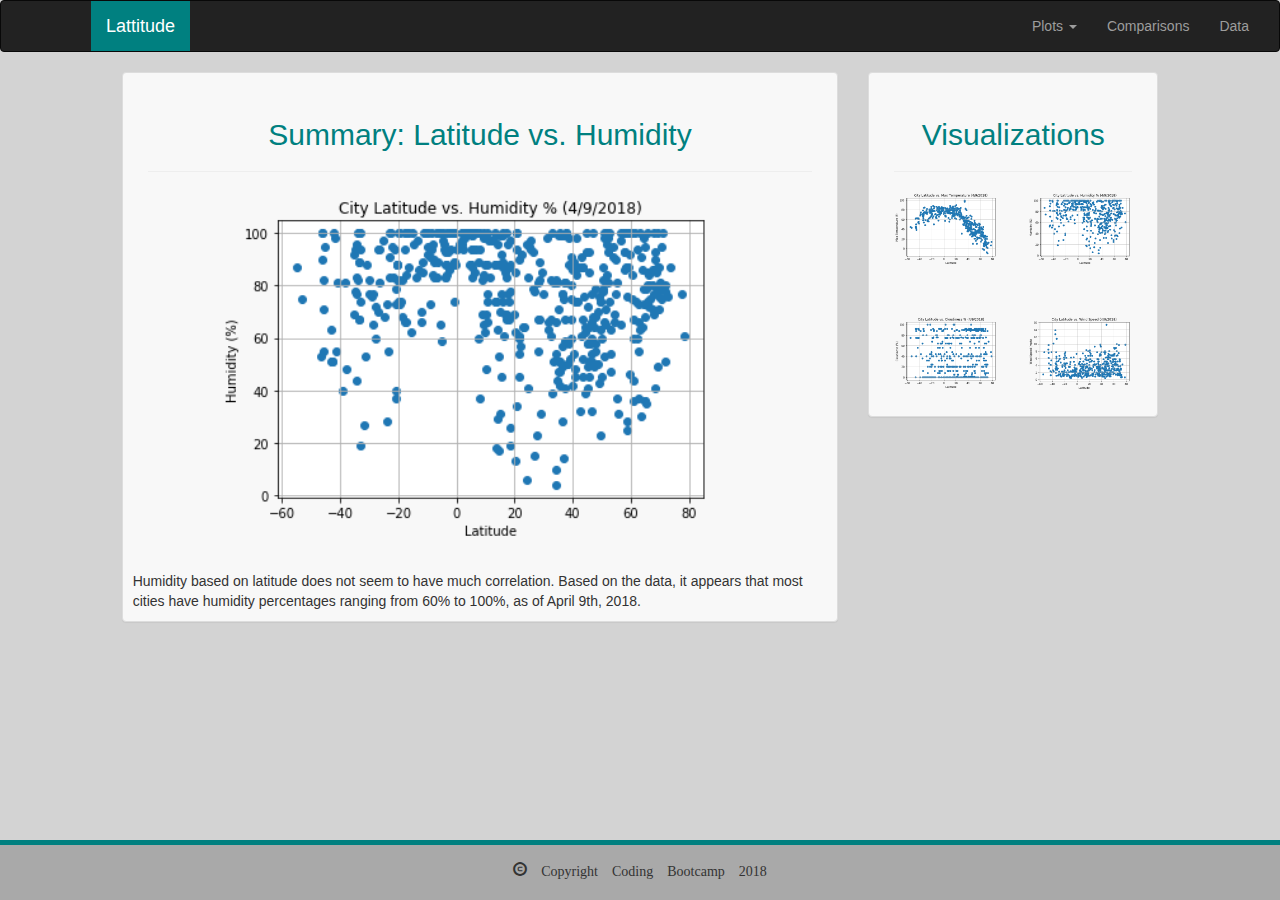
<file: humidity.html>
<!DOCTYPE html>
<html lang="en-us">

<head>

  <meta charset="UTF-8">
  <meta http-equiv="X-UA-Compatible" content="IE=edge">
  <meta name="viewport" content="width=device-width, initial-scale=1">
  <title>WeatherPy Visualization</title>

  <link rel="stylesheet" href="https://maxcdn.bootstrapcdn.com/bootstrap/3.3.6/css/bootstrap.min.css">
  <link rel="stylesheet" href="styles.css">
</head>

<body style="background-color: lightgray">
    <nav class="navbar navbar-inverse">
      <div class="container-fluid">
        <div class="navbar-header">
          <button type="button" class="navbar-toggle collapsed" data-toggle="collapse" data-target="#bs-example-navbar-collapse-1" aria-expanded="false">
            <span class="sr-only">Toggle navigation</span>
            <span class="icon-bar"></span>
            <span class="icon-bar"></span>
            <span class="icon-bar"></span>
          </button>
          <div class="col-md-1"></div>
          <div class="col-md-1"></div>
          <div class="col-md-1"></div>
          <a class="navbar-brand" href="index.html" style="color: white; background-color: teal">
            <span class="nav-color">Lattitude</span>
          </a>
        </div>
        <div class="collapse navbar-collapse" id="bs-example-navbar-collapse-1">

          <script src="https://code.jquery.com/jquery-3.3.1.min.js" integrity="sha256-FgpCb/KJQlLNfOu91ta32o/NMZxltwRo8QtmkMRdAu8=" crossorigin="anonymous"></script>
          <script src="https://maxcdn.bootstrapcdn.com/bootstrap/3.3.7/js/bootstrap.min.js" integrity="sha384-Tc5IQib027qvyjSMfHjOMaLkfuWVxZxUPnCJA7l2mCWNIpG9mGCD8wGNIcPD7Txa" crossorigin="anonymous"></script>
    
    <ul class="nav navbar-nav navbar-right">
      <li class="dropdown">
        <a href="#" class="dropdown-toggle" data-toggle="dropdown" role="button" aria-haspopup="true" aria-expanded="false">Plots <span class="caret"></span></a>
        <ul class="dropdown-menu">
          <li><a href="temperature.html">Temperature</a></li>
          <li><a href="humidity.html">Humidity</a></li>
          <li><a href="cloud_cover.html">Cloud Cover</a></li>
          <li><a href="wind_speed.html">Wind Speed</a></li>
        </ul>
      </li>
      <li><a href="comparisons.html">Comparisons</a></li>
      <li><a href="data.html">Data</a></li>
      
    </ul>
  </div>
</div>
</nav>
  <div class="container-fluid">
    <div class="row">
      <div class="col-md-1"></div>
      <div class="col-md-7">

          <div class="panel panel-default">
              <div class="panel-body">
                <h2>Summary: Latitude vs. Humidity</h2>
                <hr>
                <img class = "img-responsive" src="images/output_11_0.png" style="width:75%; margin-left: 70px; align:middle;" alt="Latitude vs. Max Temperature" >

                <p>  
                </p>
              </div> Humidity based on latitude does not seem to have much correlation.
               Based on the data, it appears that most cities have humidity percentages ranging from 60% to 100%, as of April 9th, 2018.
            </div>

      </div>
      <div class="col-md-3">

          <div class="panel panel-default">
              <div class="panel-body">
                  
                <h2>Visualizations</h2>
                <hr>
                <div class="row" style = "padding-bottom: 50px">
                  <div class="col-lg-6 col-md-6 col-sm-6 col-xs-6"><a href="temperature.html"><img class = "img img-responsive" src="images/output_9_0.png" style="width:100%" alt=""></a></div>
                  <div class="col-lg-6 col-md-6 col-sm-6 col-xs-6"><a href="humidity.html"><img class = "img img-responsive" src="images/output_11_0.png" style="width:100%" alt=""></a></div>
                </div>
                <div class="row">
                  <div class="col-lg-6 col-md-6 col-sm-6 col-xs-6"><a href="cloud_cover.html"><img class = "img img-responsive" src="images/output_13_0.png" style="width:100%" alt=""></a></div>
                  <div class="col-lg-6 col-md-6 col-sm-6 col-xs-6"><a href="wind_speed.html"><img class = "img img-responsive" src="images/output_15_0.png" style="width:100%" alt=""></a></div>
                </div>
            
            </div>

      </div>
    </div>
    <div class="col-md-1"></div>

  </div>
</div>

<footer>
    <p style = "text-align:center"><i class="glyphicon glyphicon-copyright-mark"> Copyright Coding Bootcamp 2018</i></p>
</footer>
</html>
</file>
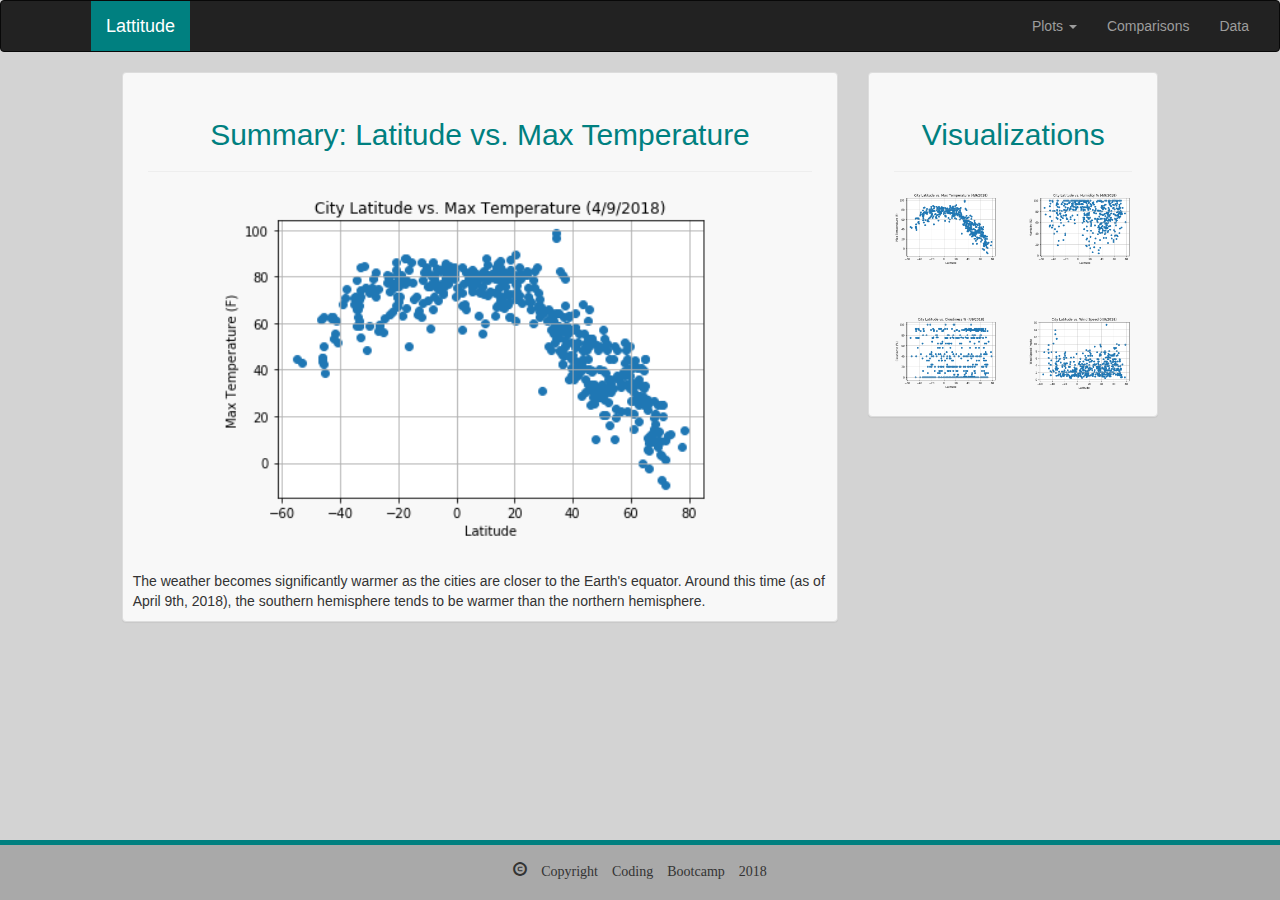
<file: temperature.html>
<!DOCTYPE html>
<html lang="en-us">

<head>

  <meta charset="UTF-8">
  <meta http-equiv="X-UA-Compatible" content="IE=edge">
  <meta name="viewport" content="width=device-width, initial-scale=1">
  <title>WeatherPy Visualization</title>

  <link rel="stylesheet" href="https://maxcdn.bootstrapcdn.com/bootstrap/3.3.6/css/bootstrap.min.css">
  <link rel="stylesheet" href="styles.css">
</head>

<body style="background-color: lightgray">
  <nav class="navbar navbar-inverse">
    <div class="container-fluid">
      <div class="navbar-header">
        <button type="button" class="navbar-toggle collapsed" data-toggle="collapse" data-target="#bs-example-navbar-collapse-1" aria-expanded="false">
          <span class="sr-only">Toggle navigation</span>
          <span class="icon-bar"></span>
          <span class="icon-bar"></span>
          <span class="icon-bar"></span>
        </button>
        <div class="col-md-1"></div>
        <div class="col-md-1"></div>
        <div class="col-md-1"></div>
        <a class="navbar-brand" href="index.html" style="color: white; background-color: teal">
          <span class="nav-color">Lattitude</span>
        </a>
      </div>
      <div class="collapse navbar-collapse" id="bs-example-navbar-collapse-1">
    
          <script src="https://code.jquery.com/jquery-3.3.1.min.js" integrity="sha256-FgpCb/KJQlLNfOu91ta32o/NMZxltwRo8QtmkMRdAu8=" crossorigin="anonymous"></script>
          <script src="https://maxcdn.bootstrapcdn.com/bootstrap/3.3.7/js/bootstrap.min.js" integrity="sha384-Tc5IQib027qvyjSMfHjOMaLkfuWVxZxUPnCJA7l2mCWNIpG9mGCD8wGNIcPD7Txa" crossorigin="anonymous"></script>

    <ul class="nav navbar-nav navbar-right">
      <li class="dropdown">
        <a href="#" class="dropdown-toggle" data-toggle="dropdown" role="button" aria-haspopup="true" aria-expanded="false">Plots <span class="caret"></span></a>
        <ul class="dropdown-menu">
          <li><a href="temperature.html">Temperature</a></li>
          <li><a href="humidity.html">Humidity</a></li>
          <li><a href="cloud_cover.html">Cloud Cover</a></li>
          <li><a href="wind_speed.html">Wind Speed</a></li>
        </ul>
      </li>
      <li><a href="comparisons.html">Comparisons</a></li>
      <li><a href="data.html">Data</a></li>
      
    </ul>
  </div>
</div>
</nav>
  <div class="container-fluid">
    <div class="row">
      <div class="col-md-1"></div>
      <div class="col-md-7">

          <div class="panel panel-default">
              <div class="panel-body">
                <h2>Summary: Latitude vs. Max Temperature</h2>
                <hr>
                <img class = "img-responsive" src="images/output_9_0.png" style="width:75%; margin-left: 70px; align:middle;" alt="Latitude vs. Max Temperature" >

                <p>  
                </p>
              </div> The weather becomes significantly warmer as the cities are closer to the Earth's equator. 
              Around this time (as of April 9th, 2018), the southern hemisphere tends to be warmer than the northern hemisphere. 
            </div>

      </div>
      <div class="col-md-3">

          <div class="panel panel-default">
              <div class="panel-body">
                  
                <h2>Visualizations</h2>
                <hr>
                <div class="row" style = "padding-bottom: 50px">
                  <div class="col-lg-6 col-md-6 col-sm-6 col-xs-6"><a href="temperature.html"><img class = "img img-responsive" src="images/output_9_0.png" style="width:100%" alt=""></a></div>
                  <div class="col-lg-6 col-md-6 col-sm-6 col-xs-6"><a href="humidity.html"><img class = "img img-responsive" src="images/output_11_0.png" style="width:100%" alt=""></a></div>
                </div>
                <div class="row">
                  <div class="col-lg-6 col-md-6 col-sm-6 col-xs-6"><a href="cloud_cover.html"><img class = "img img-responsive" src="images/output_13_0.png" style="width:100%" alt=""></a></div>
                  <div class="col-lg-6 col-md-6 col-sm-6 col-xs-6"><a href="wind_speed.html"><img class = "img img-responsive" src="images/output_15_0.png" style="width:100%" alt=""></a></div>
                </div>
            
            </div>

      </div>
    </div>
    <div class="col-md-1"></div>

  </div>
</div>

<footer>
    <p style = "text-align:center"><i class="glyphicon glyphicon-copyright-mark"> Copyright Coding Bootcamp 2018</i></p>
</footer>
</html>
</file>
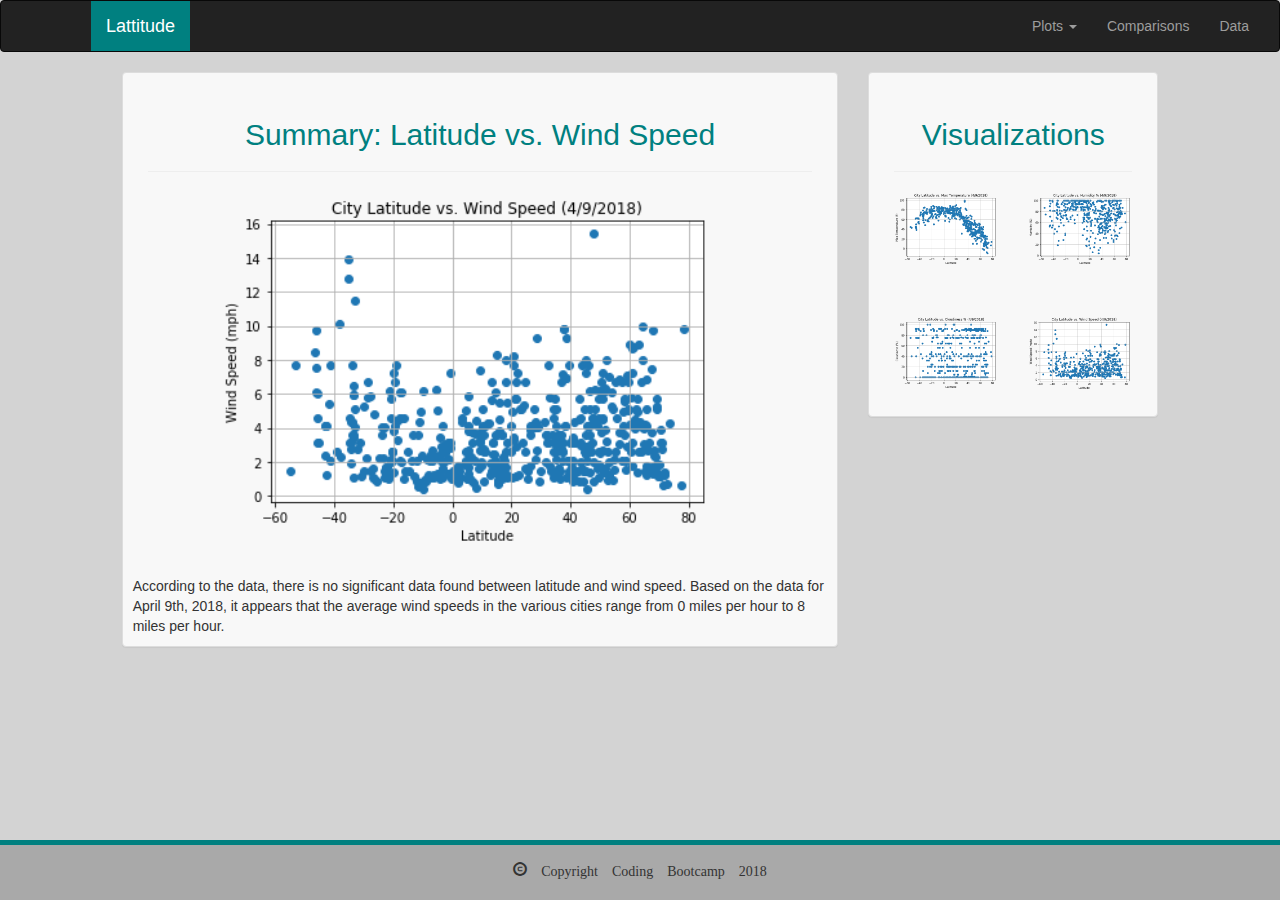
<file: wind_speed.html>
<!DOCTYPE html>
<html lang="en-us">

<head>

  <meta charset="UTF-8">
  <meta http-equiv="X-UA-Compatible" content="IE=edge">
  <meta name="viewport" content="width=device-width, initial-scale=1">
  <title>WeatherPy Visualization</title>

  <link rel="stylesheet" href="https://maxcdn.bootstrapcdn.com/bootstrap/3.3.6/css/bootstrap.min.css">
  <link rel="stylesheet" href="styles.css">
</head>

<body style="background-color: lightgray">
  <nav class="navbar navbar-inverse">
    <div class="container-fluid">
      <div class="navbar-header">
        <button type="button" class="navbar-toggle collapsed" data-toggle="collapse" data-target="#bs-example-navbar-collapse-1" aria-expanded="false">
          <span class="sr-only">Toggle navigation</span>
          <span class="icon-bar"></span>
          <span class="icon-bar"></span>
          <span class="icon-bar"></span>
        </button>
        <div class="col-md-1"></div>
        <div class="col-md-1"></div>
        <div class="col-md-1"></div>
        <a class="navbar-brand" href="index.html" style="color: white; background-color: teal">
          <span class="nav-color">Lattitude</span>
        </a>
      </div>
      <div class="collapse navbar-collapse" id="bs-example-navbar-collapse-1">

          <script src="https://code.jquery.com/jquery-3.3.1.min.js" integrity="sha256-FgpCb/KJQlLNfOu91ta32o/NMZxltwRo8QtmkMRdAu8=" crossorigin="anonymous"></script>
          <script src="https://maxcdn.bootstrapcdn.com/bootstrap/3.3.7/js/bootstrap.min.js" integrity="sha384-Tc5IQib027qvyjSMfHjOMaLkfuWVxZxUPnCJA7l2mCWNIpG9mGCD8wGNIcPD7Txa" crossorigin="anonymous"></script>
    
    <ul class="nav navbar-nav navbar-right">
      <li class="dropdown">
        <a href="#" class="dropdown-toggle" data-toggle="dropdown" role="button" aria-haspopup="true" aria-expanded="false">Plots <span class="caret"></span></a>
        <ul class="dropdown-menu">
          <li><a href="Temperature.html">Temperature</a></li>
          <li><a href="Humidity.html">Humidity</a></li>
          <li><a href="Cloud_Cover.html">Cloud Cover</a></li>
          <li><a href="Wind_Speed.html">Wind Speed</a></li>
        </ul>
      </li>
      <li><a href="comparisons.html">Comparisons</a></li>
      <li><a href="data.html">Data</a></li>
      
    </ul>

  </div>
</div>
</nav>
  <div class="container-fluid">
    <div class="row">
      <div class="col-md-1"></div>
      <div class="col-md-7">

          <div class="panel panel-default">
              <div class="panel-body">
                <h2>Summary: Latitude vs. Wind Speed</h2>
                <hr>
                <img class = "img-responsive" src="images/output_15_0.png" style="width:75%; margin-left: 70px; align:middle;" alt="Latitude vs. Max Temperature" >

                <p>  
                </p>
              </div> According to the data, there is no significant data found between latitude and wind speed.
               Based on the data for April 9th, 2018, it appears that the average wind speeds in the various cities range from 0 miles per hour to 8 miles per&nbsp;hour.
            </div>

      </div>
      <div class="col-md-3">

          <div class="panel panel-default">
              <div class="panel-body">
                  
                <h2>Visualizations</h2>
                <hr>
                <div class="row" style = "padding-bottom: 50px">
                  <div class="col-lg-6 col-md-6 col-sm-6 col-xs-6"><a href="temperature.html"><img class = "img img-responsive" src="images/output_9_0.png" style="width:100%" alt=""></a></div>
                  <div class="col-lg-6 col-md-6 col-sm-6 col-xs-6"><a href="humidity.html"><img class = "img img-responsive" src="images/output_11_0.png" style="width:100%" alt=""></a></div>
                </div>
                <div class="row">
                  <div class="col-lg-6 col-md-6 col-sm-6 col-xs-6"><a href="cloud_cover.html"><img class = "img img-responsive" src="images/output_13_0.png" style="width:100%" alt=""></a></div>
                  <div class="col-lg-6 col-md-6 col-sm-6 col-xs-6"><a href="wind_speed.html"><img class = "img img-responsive" src="images/output_15_0.png" style="width:100%" alt=""></a></div>
                </div>
            
            </div>

      </div>
    </div>
    <div class="col-md-1"></div>

  </div>
</div>

<footer>
    <p style = "text-align:center"><i class="glyphicon glyphicon-copyright-mark"> Copyright Coding Bootcamp 2018</i></p>
</footer>
</html>
</file>
<file: styles.css>
html{
    position: relative;
    min-height: 100%;
}

body {
    
    margin-bottom: 60px;
  }

.panel-body{
    background-color: #f8f8f8;
    
    
}

.center{
    display: block;
    margin-left: auto;
    margin-right: auto;
    width: 50%;
}

h2{
    font-style: bold;
    color: teal;
    text-align: center;
}

.panel{
    padding: 10px;
    background-color: #f8f8f8;

}

footer{
    background-color: darkgray;
    padding: 15px;
    height: 60px;
    width: 100%;
    border-top: 10px;
    border-top-color:teal;
    border-width: 5px;
    border-top-style: solid;
    position: absolute;
    bottom: 0;
}

.current-tag{
    border: 5px;
    border-width: 5px;
    border-color:teal;
    border-style: solid;
}

h3{
    color: blue;
    font-style: bold;
    text-align: center;
}

.table-striped > tbody > tr:nth-child(2n+1) > td, .table-striped > tbody > tr:nth-child(2n+1) > th {
    background-color: lightgray;
 }
</file>
